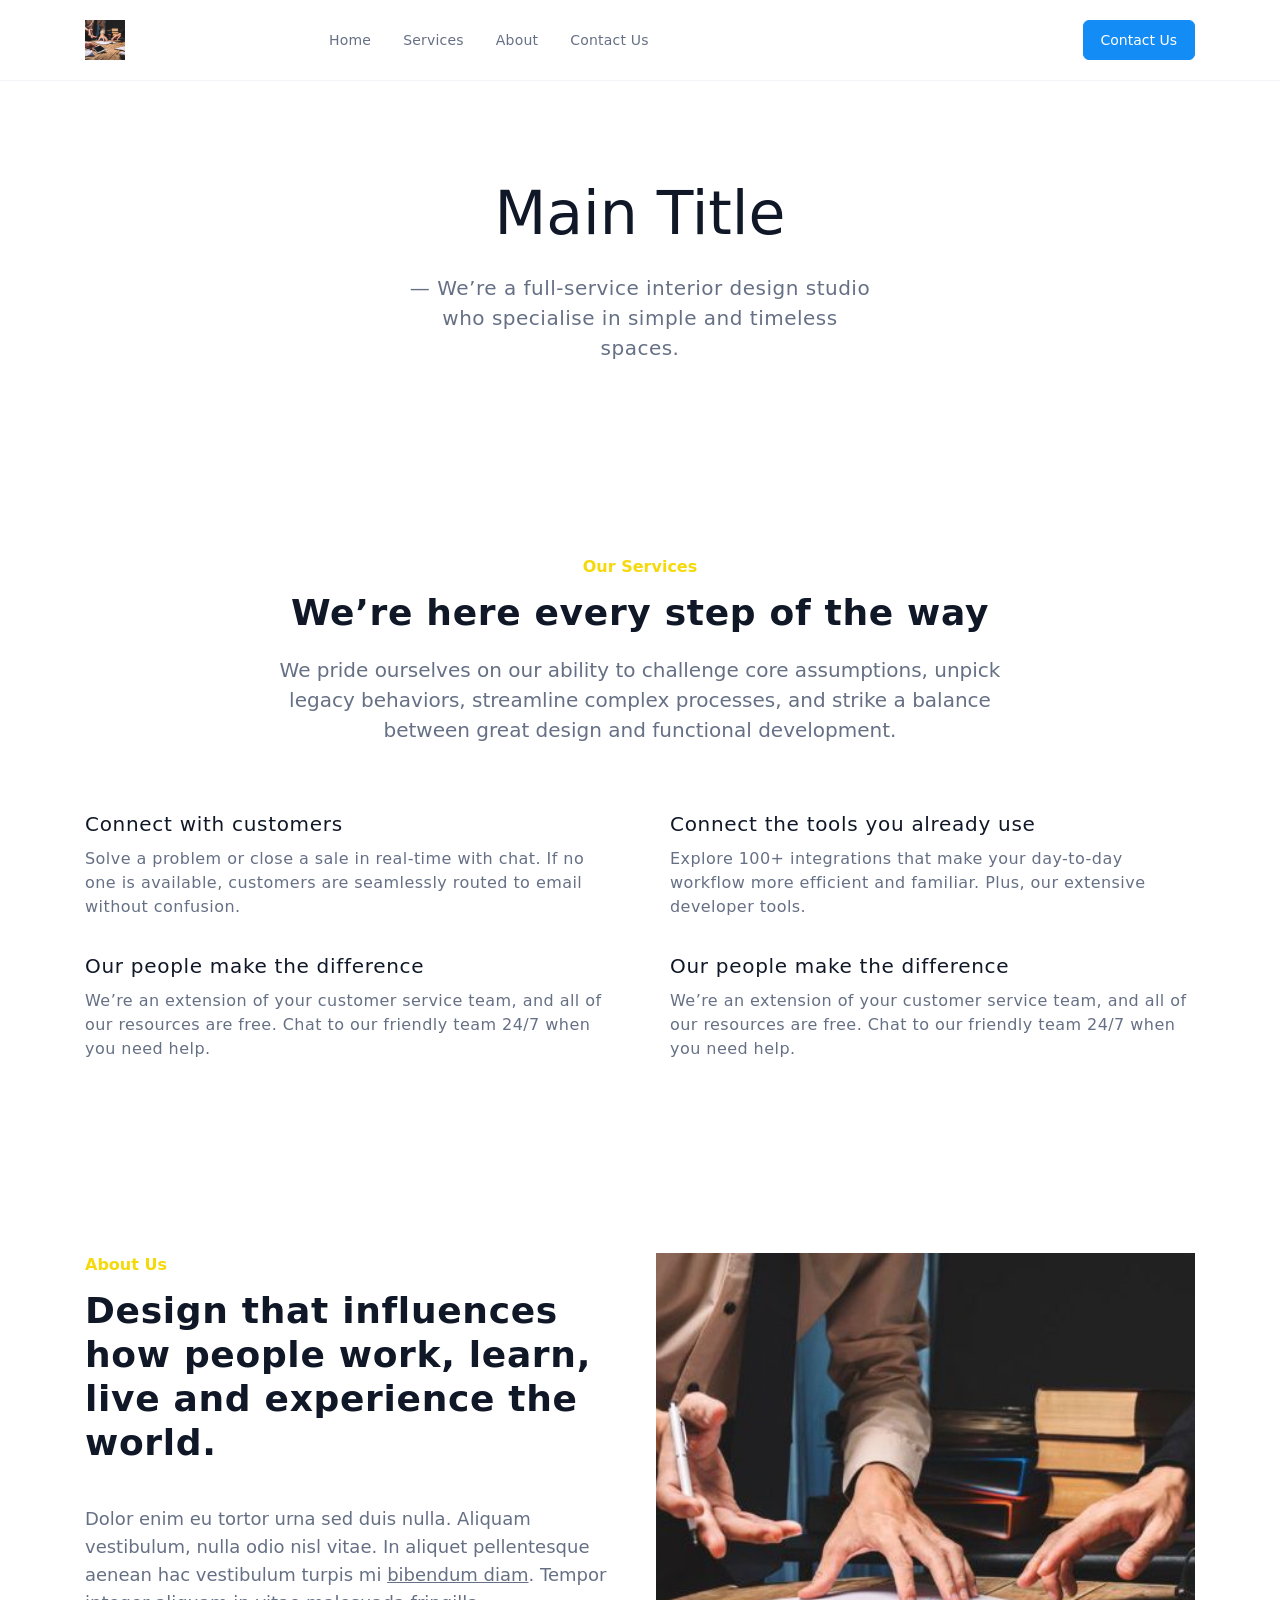
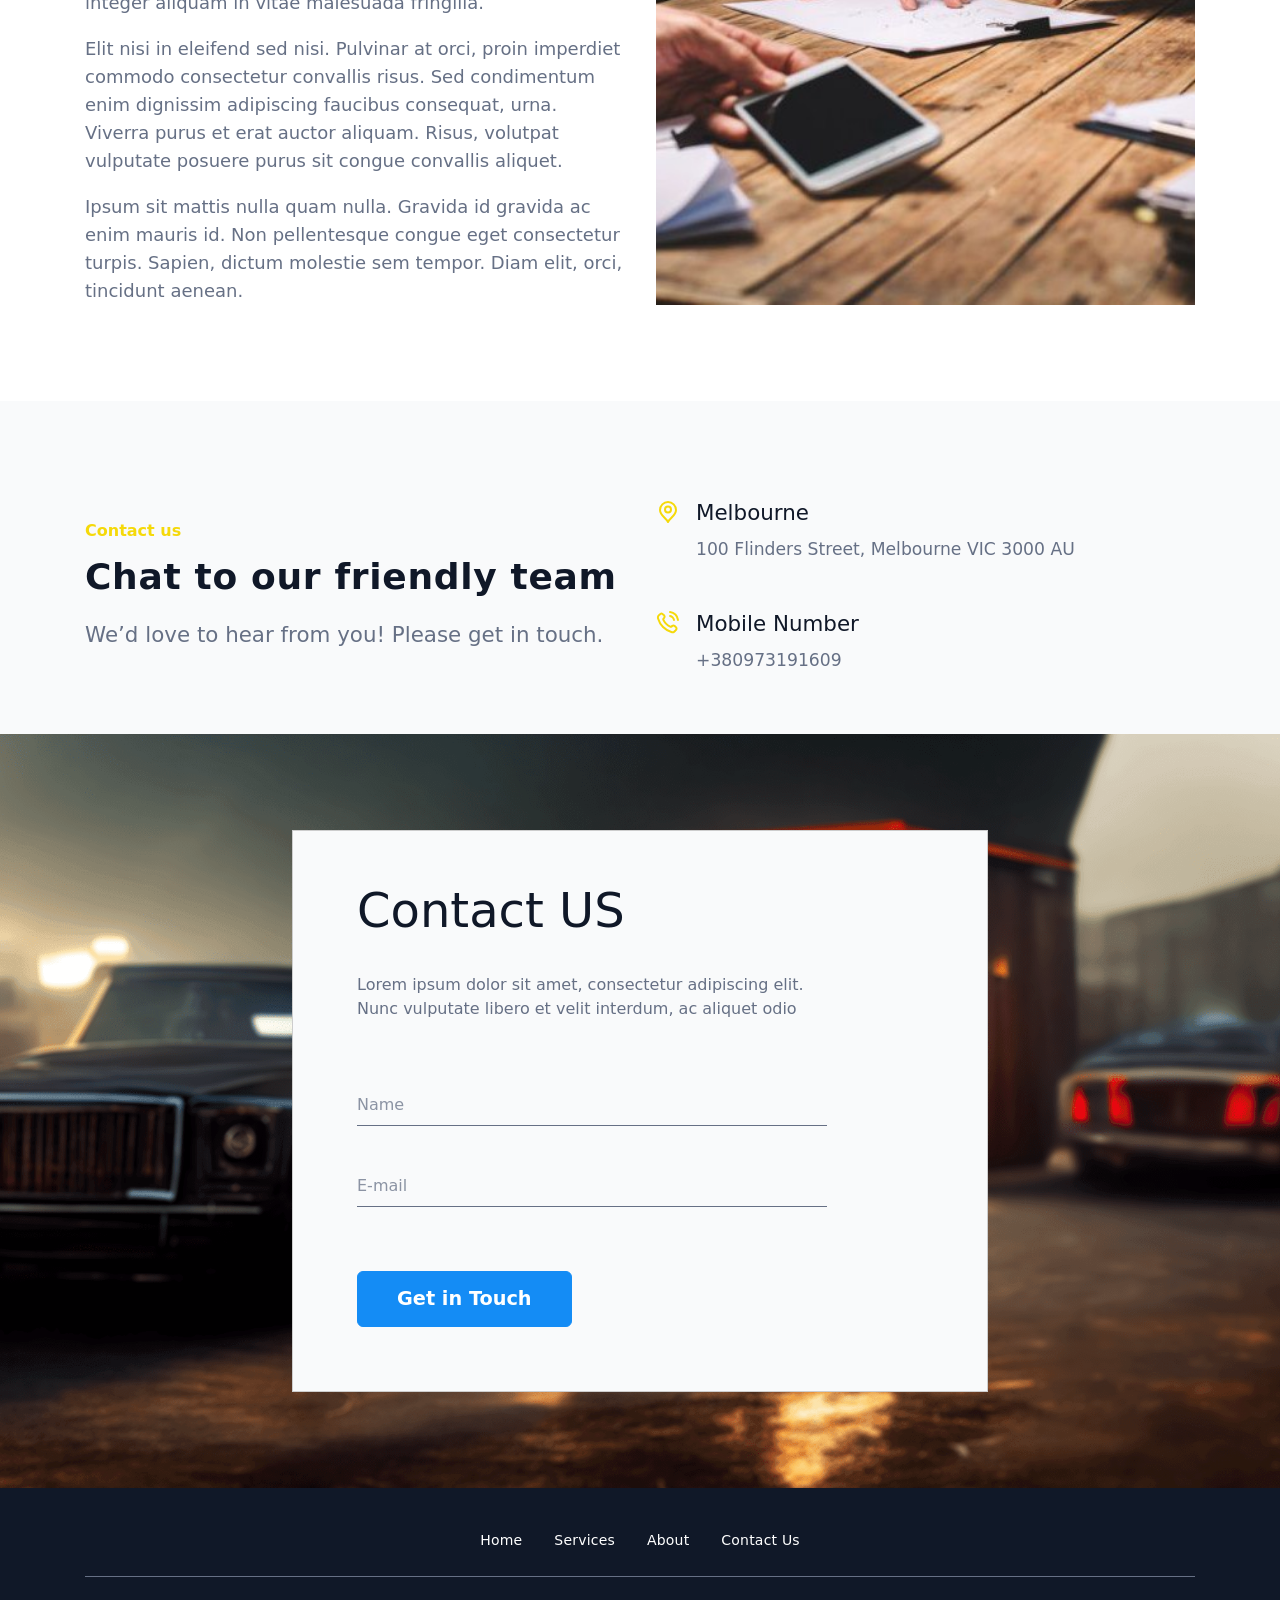
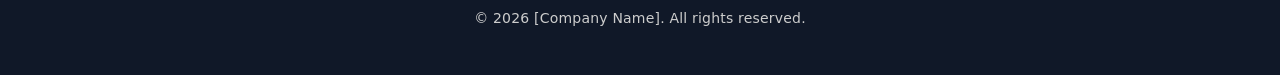
<file: public/index.html>
<!DOCTYPE html>
<html lang="uk">
	<head>
		<meta charset="utf-8">
		<title>тест dffsdf dfsdтест 2222</title>
		<meta name="description" content="Про що сторінка">
		<meta http-equiv="X-UA-Compatible" content="IE=edge">
		<meta name="viewport" content="width=device-width,initial-scale=1.0,  shrink-to-fit=no">
		<link type="image/ico" href="img/favicon.ico" rel="shortcut icon"><meta name="format-detection" content="telephone=no"> <link rel="preconnect" href="https://fonts.googleapis.com">
<link rel="preconnect" href="https://fonts.gstatic.com" crossorigin>
<link href="https://fonts.googleapis.com/css2?family=Inter:wght@400;500;600;700;900&display=swap" rel="stylesheet">
		<link href="libs/swiper/swiper-bundle.min.css" rel="stylesheet"/>
		<link href="libs/@fancyapps/ui/fancybox.css" rel="stylesheet"/>
		<link href="css/main.min.css" rel="stylesheet"/>
	</head>
	<body class="template" data-bg="template1.png">
		<div class="main-wrapper">
			<!-- start header-->
			<header class="header header--js" id="header">
				<!-- start top-nav-->
				<div class="top-nav block-with-lazy">
					<div class="container">
						<div class="top-nav__row row align-items-center">
							<div class="col col-sm-auto">
								<a class="top-nav__logo" href="/"><img src="img/@2x/sample.jpg" alt=""/>
								</a>
							</div>
							<div class="col d-none d-sm-block">
								<nav>
									<ul class="menu">
										<li class="menu-item"><a href="#Home">Home</a></li>
										<li class="menu-item"><a href="#Services">Services</a></li>
										<li class="menu-item"><a href="#About">About</a></li>
										<li class="menu-item"><a href="#Contact">Contact Us</a></li>
									</ul>
								</nav>
							</div>
							<div class="col-auto d-none d-sm-block">
								<a class="top-nav__btn anchor-js" href="#Contact">Contact Us
								</a>
							</div>
							<div class="col-auto d-sm-none">
								<div class="toggle-menu-mobile toggle-menu-mobile--js d-lg-none"><span></span>
								</div>
							</div>
						</div>
					</div>
				</div>
			</header>
			<!-- end header-->
			<div class="menu-mobile menu-mobile--js d-sm-none">
				<div class="menu-mobile__inner">
					<nav>
						<ul class="menu">
							<li class="menu-item"><a href="#Home">Home</a></li>
							<li class="menu-item"><a href="#Services">Services</a></li>
							<li class="menu-item"><a href="#About">About</a></li>
							<li class="menu-item"><a href="#Contact">Contact Us</a></li>
						</ul>
					</nav>
					<a class="menu-mobile__btn" href="#">Contact Us
					</a>
				</div>
			</div>
			<main>
				<!-- start headerBlock-->
				<section class="headerBlock section" id="Home">
					<div class="container">
						<div class="section-title text-center">
							<h1>Main Title</h1>
							<p>— We’re a full-service interior design studio who specialise in simple and timeless spaces.</p>
						</div>
					</div>
				</section>
				<!-- end headerBlock-->
				<!-- start sServices-->
				<section class="sServices section" id="Services">
					<div class="container">
						<div class="section-title text-center">
							<h2 class="headline">Our Services</h2>
							<div class="section-title__title">We’re here every step of the way
							</div>
							<p>We pride ourselves on our ability to challenge core assumptions, unpick legacy behaviors, streamline complex processes, and strike a balance between great design and functional development.</p>
						</div>
						<div class="sServices__row row">
							<div class="col-md-6">
								<div class="sServices__title">Connect with customers
								</div>
								<div class="sServices__descr">Solve a problem or close a sale in real-time with chat. If no one is available, customers are seamlessly routed to email without confusion.
								</div>
							</div>
							<div class="col-md-6">
								<div class="sServices__title">Connect the tools you already use
								</div>
								<div class="sServices__descr">Explore 100+ integrations that make your day-to-day workflow more efficient and familiar. Plus, our extensive developer tools.
								</div>
							</div>
							<div class="col-md-6">
								<div class="sServices__title">Our people make the difference
								</div>
								<div class="sServices__descr">We’re an extension of your customer service team, and all of our resources are free. Chat to our friendly team 24/7 when you need help.
								</div>
							</div>
							<div class="col-md-6">
								<div class="sServices__title">Our people make the difference
								</div>
								<div class="sServices__descr">We’re an extension of your customer service team, and all of our resources are free. Chat to our friendly team 24/7 when you need help.
								</div>
							</div>
						</div>
					</div>
				</section>
				<!-- end sServices-->
				<!-- start sAbout-->
				<section class="sAbout section" id="About">
					<div class="container">
						<div class="sAbout__row row">
							<div class="sAbout__col sAbout__col--txt col-lg-6">
								<div class="section-title">
									<h2 class="headline">About Us</h2>
									<div class="section-title__title">Design that influences how people work, learn, live and experience the world.
									</div>
									<p>
										Dolor enim eu tortor urna sed duis nulla. Aliquam vestibulum, nulla odio nisl vitae. In aliquet pellentesque aenean hac vestibulum turpis mi
										<a href="#">bibendum diam</a>. Tempor integer aliquam in vitae malesuada fringilla.
									</p>
									<p>Elit nisi in eleifend sed nisi. Pulvinar at orci, proin imperdiet commodo consectetur convallis risus. Sed condimentum enim dignissim adipiscing faucibus consequat, urna. Viverra purus et erat auctor aliquam. Risus, volutpat vulputate posuere purus sit congue convallis aliquet.</p>
									<p>Ipsum sit mattis nulla quam nulla. Gravida id gravida ac enim mauris id. Non pellentesque congue eget consectetur turpis. Sapien, dictum molestie sem tempor. Diam elit, orci, tincidunt aenean.</p>
								</div>
							</div>
							<div class="sAbout__col sAbout__col--img col-lg-6">
								<div class="sAbout__img"><img loading="lazy" src="img/@2x/sample.jpg" alt=""/>
								</div>
							</div>
						</div>
					</div>
				</section>
				<!-- end sAbout-->
				<!-- start sContact-->
				<section class="sContact section" id="Contact">
					<div class="container">
						<div class="sContact__row row align-items-center">
							<div class="col-lg-6">
								<div class="section-title">
									<h2 class="headline">Contact us</h2>
									<div class="section-title__title">Chat to our friendly team
									</div>
									<p>We’d love to hear from you! Please get in touch.</p>
								</div>
							</div>
							<div class="col-lg-6">
								<div class="sContact__item">
									<div class="sContact__i-row row">
										<div class="col-auto">
											<div class="sContact__icon"><img class="img-svg-js" src="img/svg/location.svg"/>
											</div>
										</div>
										<div class="col">
											<div class="sContact__title">Melbourne
											</div>
											<div class="sContact__descr">100 Flinders Street, Melbourne VIC 3000 AU
											</div>
										</div>
									</div>
								</div>
								<div class="sContact__item">
									<div class="sContact__i-row row">
										<div class="col-auto">
											<div class="sContact__icon"><img class="img-svg-js" src="img/svg/phone.svg"/>
											</div>
										</div>
										<div class="col">
											<div class="sContact__title">Mobile Number
											</div>
											<a class="sContact__descr" href="tel:+380973191609">+380973191609
											</a>
										</div>
									</div>
								</div>
							</div>
						</div>
					</div>
				</section>
				<!-- end sContact-->
				<!-- start sForm-->
				<div class="sForm section" id="sForm">
					<div class="sForm__box-bg d-none d-sm-block"><img loading="lazy" src="img/@2x/ContactSample.png" alt=""/>
					</div>
					<div class="container">
						<div class="form-wrap">
							<form>
								<div class="section-title">
									<div class="form-wrap__headline">Contact US
									</div>
									<div class="form-wrap__descr">Lorem ipsum dolor sit amet, consectetur adipiscing elit. Nunc vulputate libero et velit interdum, ac aliquet odio
									</div>
								</div>
								<div class="form-wrap__inputs">
									<div class="form-wrap__input-wrap form-group"><input class="form-wrap__input form-control" name="name" type="text" placeholder="Name"/>
									</div>
									<!-- +e.input-wrap-->
									<div class="form-wrap__input-wrap form-group"><input class="form-wrap__input form-control" name="email" type="email" placeholder="E-mail"/>
									</div>
									<!-- +e.input-wrap-->
								</div>
								<button class="form-wrap__btn" type="submit">Get in Touch
								</button>
							</form>
						</div>
					</div>
				</div>
				<!-- end sForm-->
			</main>
			<footer class="footer">
				<div class="container">
					<nav>
						<ul class="menu">
							<li class="menu-item"><a href="#Home">Home</a></li>
							<li class="menu-item"><a href="#Services">Services</a></li>
							<li class="menu-item"><a href="#About">About</a></li>
							<li class="menu-item"><a href="#Contact">Contact Us</a></li>
						</ul>
					</nav>
					<div class="footer__all-rights text-center">
						©
						<span class="curr-year-js">2077</span>
						[Company Name]. All rights reserved.
					</div>
				</div>
			</footer>
		</div>
		<!--a(href="modal-thanks").link-modal-js modal-call-->
		<div id="modal-thanks" style="display: none">
			<div class="modal-win">
				<div class="text-center">
					<h4>Thanks for your application</h4>
					<p>We will contact you back</p>
				</div>
			</div>
		</div>
		<!-- #modal-call-->
		<!-- end modals-->
		<script src="libs/jquery/jquery.min.js"></script>
		<script src="libs/@fancyapps/ui/fancybox.umd.js"> </script>
		<script src="libs/swiper/swiper-bundle.min.js"> </script>
		<script src="libs/inputmask/inputmask.min.js"> </script>
		<script src="js/common.js"></script>
	</body>
</html>
</file>
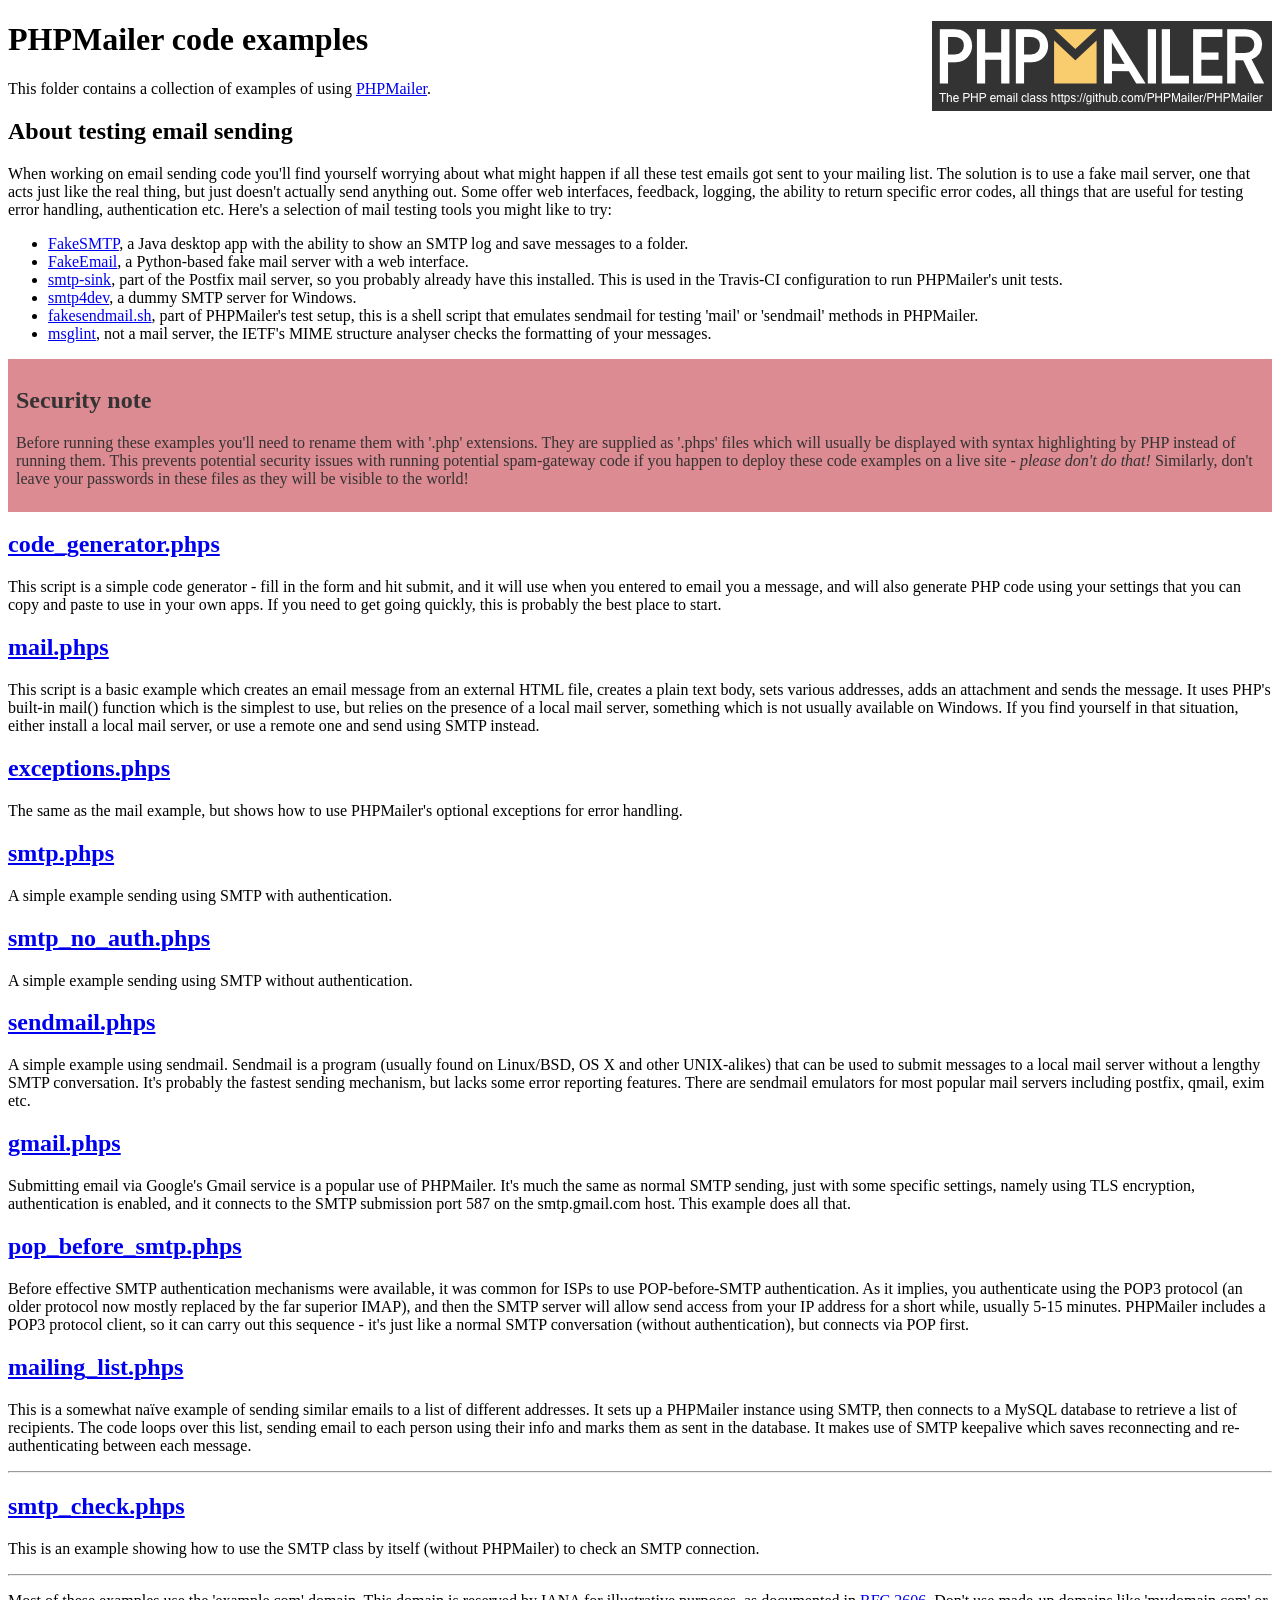
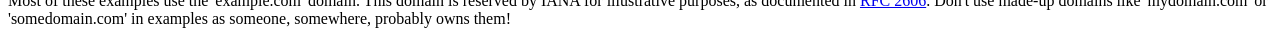
<file: public/vendor/phpmailer/phpmailer/examples/index.html>
<!DOCTYPE html>
<html>
<head>
	<meta charset="UTF-8">
	<title>PHPMailer Examples</title>
</head>
<body>
<h1>PHPMailer code examples<a href="https://github.com/PHPMailer/PHPMailer"><img src="images/phpmailer.png" style="float:right; border:0;" alt="PHPMailer logo"></a></h1>
<p>This folder contains a collection of examples of using <a href="https://github.com/PHPMailer/PHPMailer">PHPMailer</a>.</p>
<h2>About testing email sending</h2>
<p>When working on email sending code you'll find yourself worrying about what might happen if all these test emails got sent to your mailing list. The solution is to use a fake mail server, one that acts just like the real thing, but just doesn't actually send anything out. Some offer web interfaces, feedback, logging, the ability to return specific error codes, all things that are useful for testing error handling, authentication etc. Here's a selection of mail testing tools you might like to try:</p>
<ul>
  <li><a href="https://github.com/Nilhcem/FakeSMTP">FakeSMTP</a>, a Java desktop app with the ability to show an SMTP log and save messages to a folder. </li>
  <li><a href="https://github.com/isotoma/FakeEmail">FakeEmail</a>, a Python-based fake mail server with a web interface.</li>
  <li><a href="http://www.postfix.org/smtp-sink.1.html">smtp-sink</a>, part of the Postfix mail server, so you probably already have this installed. This is used in the Travis-CI configuration to run PHPMailer's unit tests.</li>
  <li><a href="http://smtp4dev.codeplex.com">smtp4dev</a>, a dummy SMTP server for Windows.</li>
  <li><a href="https://github.com/PHPMailer/PHPMailer/blob/master/test/fakesendmail.sh">fakesendmail.sh</a>, part of PHPMailer's test setup, this is a shell script that emulates sendmail for testing 'mail' or 'sendmail' methods in PHPMailer.</li>
  <li><a href="http://tools.ietf.org/tools/msglint/">msglint</a>, not a mail server, the IETF's MIME structure analyser checks the formatting of your messages.</li>
</ul>
<div style="padding: 8px; color: #333333; background-color: #dc8b92">
<h2>Security note</h2>
<p>Before running these examples you'll need to rename them with '.php' extensions. They are supplied as '.phps' files which will usually be displayed with syntax highlighting by PHP instead of running them. This prevents potential security issues with running potential spam-gateway code if you happen to deploy these code examples on a live site - <em>please don't do that!</em> Similarly, don't leave your passwords in these files as they will be visible to the world!</p>
</div>
<h2><a href="code_generator.phps">code_generator.phps</a></h2>
<p>This script is a simple code generator - fill in the form and hit submit, and it will use when you entered to email you a message, and will also generate PHP code using your settings that you can copy and paste to use in your own apps. If you need to get going quickly, this is probably the best place to start.</p>
<h2><a href="mail.phps">mail.phps</a></h2>
<p>This script is a basic example which creates an email message from an external HTML file, creates a plain text body, sets various addresses, adds an attachment and sends the message. It uses PHP's built-in mail() function which is the simplest to use, but relies on the presence of a local mail server, something which is not usually available on Windows. If you find yourself in that situation, either install a local mail server, or use a remote one and send using SMTP instead.</p>
<h2><a href="exceptions.phps">exceptions.phps</a></h2>
<p>The same as the mail example, but shows how to use PHPMailer's optional exceptions for error handling.</p>
<h2><a href="smtp.phps">smtp.phps</a></h2>
<p>A simple example sending using SMTP with authentication.</p>
<h2><a href="smtp_no_auth.phps">smtp_no_auth.phps</a></h2>
<p>A simple example sending using SMTP without authentication.</p>
<h2><a href="sendmail.phps">sendmail.phps</a></h2>
<p>A simple example using sendmail. Sendmail is a program (usually found on Linux/BSD, OS X and other UNIX-alikes) that can be used to submit messages to a local mail server without a lengthy SMTP conversation. It's probably the fastest sending mechanism, but lacks some error reporting features. There are sendmail emulators for most popular mail servers including postfix, qmail, exim etc.</p>
<h2><a href="gmail.phps">gmail.phps</a></h2>
<p>Submitting email via Google's Gmail service is a popular use of PHPMailer. It's much the same as normal SMTP sending, just with some specific settings, namely using TLS encryption, authentication is enabled, and it connects to the SMTP submission port 587 on the smtp.gmail.com host. This example does all that.</p>
<h2><a href="pop_before_smtp.phps">pop_before_smtp.phps</a></h2>
<p>Before effective SMTP authentication mechanisms were available, it was common for ISPs to use POP-before-SMTP authentication. As it implies, you authenticate using the POP3 protocol (an older protocol now mostly replaced by the far superior IMAP), and then the SMTP server will allow send access from your IP address for a short while, usually 5-15 minutes. PHPMailer includes a POP3 protocol client, so it can carry out this sequence - it's just like a normal SMTP conversation (without authentication), but connects via POP first.</p>
<h2><a href="mailing_list.phps">mailing_list.phps</a></h2>
<p>This is a somewhat naïve example of sending similar emails to a list of different addresses. It sets up a PHPMailer instance using SMTP, then connects to a MySQL database to retrieve a list of recipients. The code loops over this list, sending email to each person using their info and marks them as sent in the database. It makes use of SMTP keepalive which saves reconnecting and re-authenticating between each message.</p>
<hr>
<h2><a href="smtp_check.phps">smtp_check.phps</a></h2>
<p>This is an example showing how to use the SMTP class by itself (without PHPMailer) to check an SMTP connection.</p>
<hr>
<p>Most of these examples use the 'example.com' domain. This domain is reserved by IANA for illustrative purposes, as documented in <a href="http://tools.ietf.org/html/rfc2606">RFC 2606</a>. Don't use made-up domains like 'mydomain.com' or 'somedomain.com' in examples as someone, somewhere, probably owns them!</p>
</body>
</html>
</file>
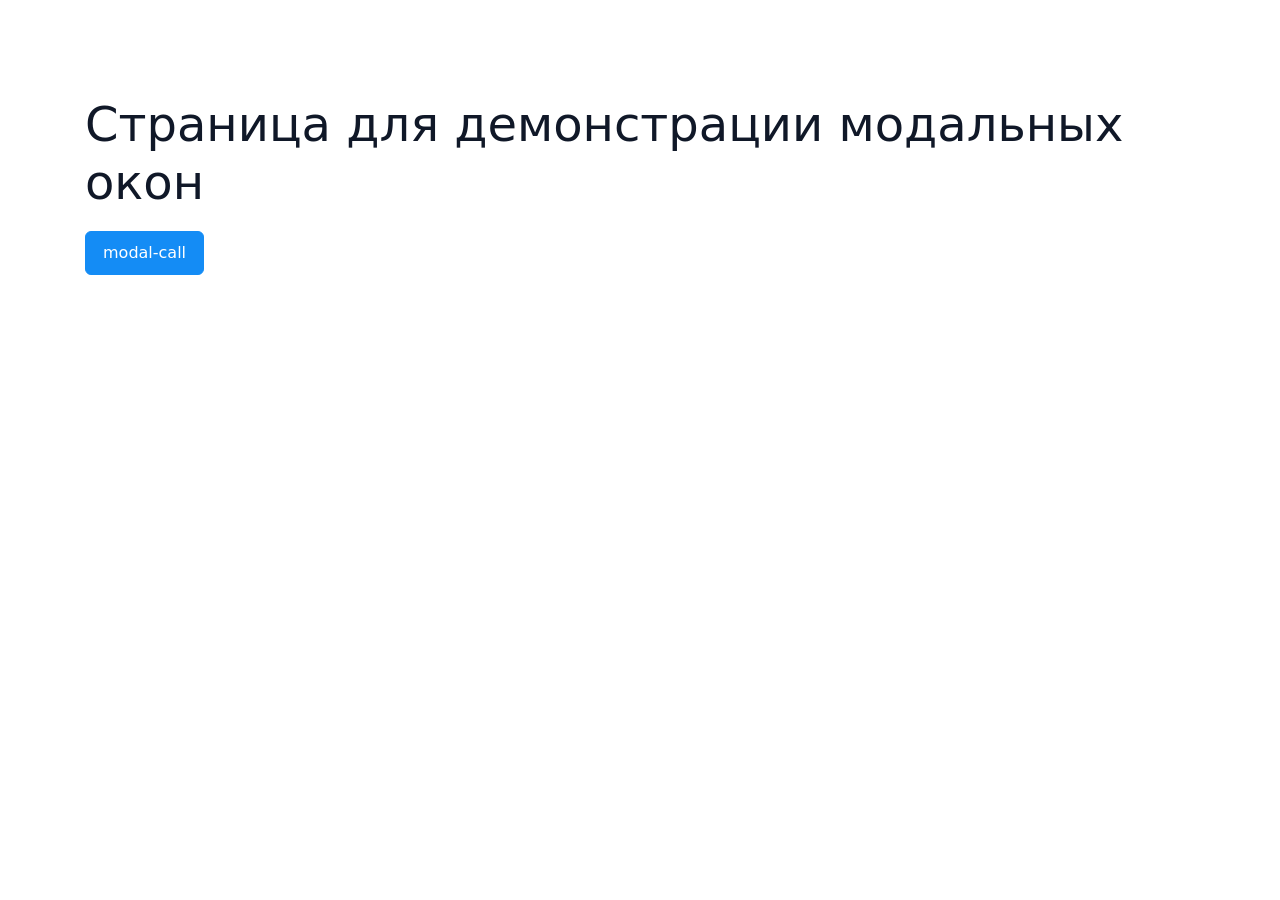
<file: public/00-modal.html>
<!DOCTYPE html>
<html lang="uk">
	<head>
		<meta charset="utf-8">
		<title>Модальные окна</title>
		<meta name="description" content="Про що сторінка">
		<meta http-equiv="X-UA-Compatible" content="IE=edge">
		<meta name="viewport" content="width=device-width,initial-scale=1.0,  shrink-to-fit=no">
		<link type="image/ico" href="img/favicon.ico" rel="shortcut icon"><meta name="format-detection" content="telephone=no"> <link rel="preconnect" href="https://fonts.googleapis.com">
<link rel="preconnect" href="https://fonts.gstatic.com" crossorigin>
<link href="https://fonts.googleapis.com/css2?family=Inter:wght@400;500;600;700;900&display=swap" rel="stylesheet">
		<link href="libs/swiper/swiper-bundle.min.css" rel="stylesheet"/>
		<link href="libs/@fancyapps/ui/fancybox.css" rel="stylesheet"/>
		<link href="css/main.min.css" rel="stylesheet"/>
	</head>
	<body>
		<div class="main-wrapper">
			<main>
				<div class="section container">
					<h1>Страница для  демонстрации модальных окон</h1>
					<div class="row">
												<div class="col-auto mb-2"><a class="btn btn-primary" href="#" data-src="modal-call" data-fancybox="modal">modal-call</a></div>
					</div>
				</div>
			</main>
		</div>
		<!--a(href="modal-thanks").link-modal-js modal-call-->
		<div id="modal-thanks" style="display: none">
			<div class="modal-win">
				<div class="text-center">
					<h4>Thanks for your application</h4>
					<p>We will contact you back</p>
				</div>
			</div>
		</div>
		<!-- #modal-call-->
		<!-- end modals-->
		<script src="libs/jquery/jquery.min.js"></script>
		<script src="libs/@fancyapps/ui/fancybox.umd.js"> </script>
		<script src="libs/swiper/swiper-bundle.min.js"> </script>
		<script src="libs/inputmask/inputmask.min.js"> </script>
		<script src="js/common.js"></script>
	</body>
</html>
</file>
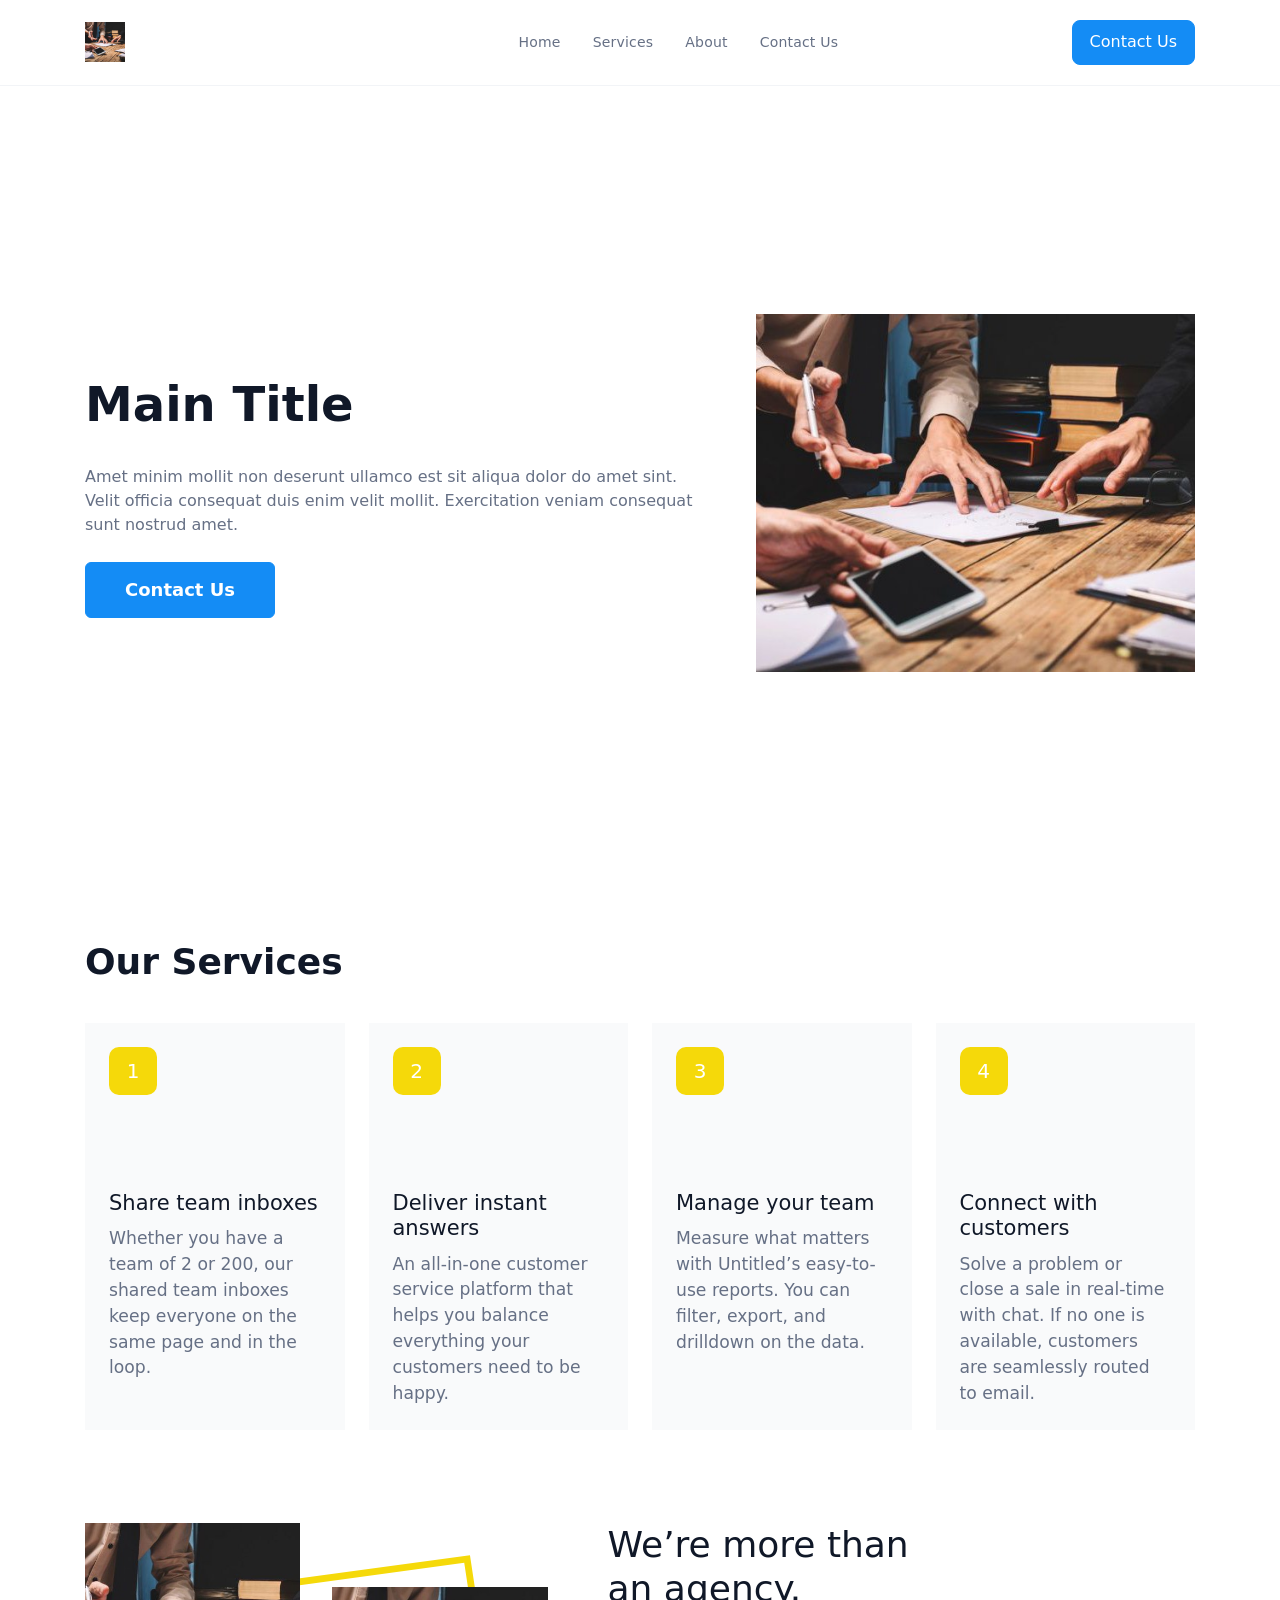
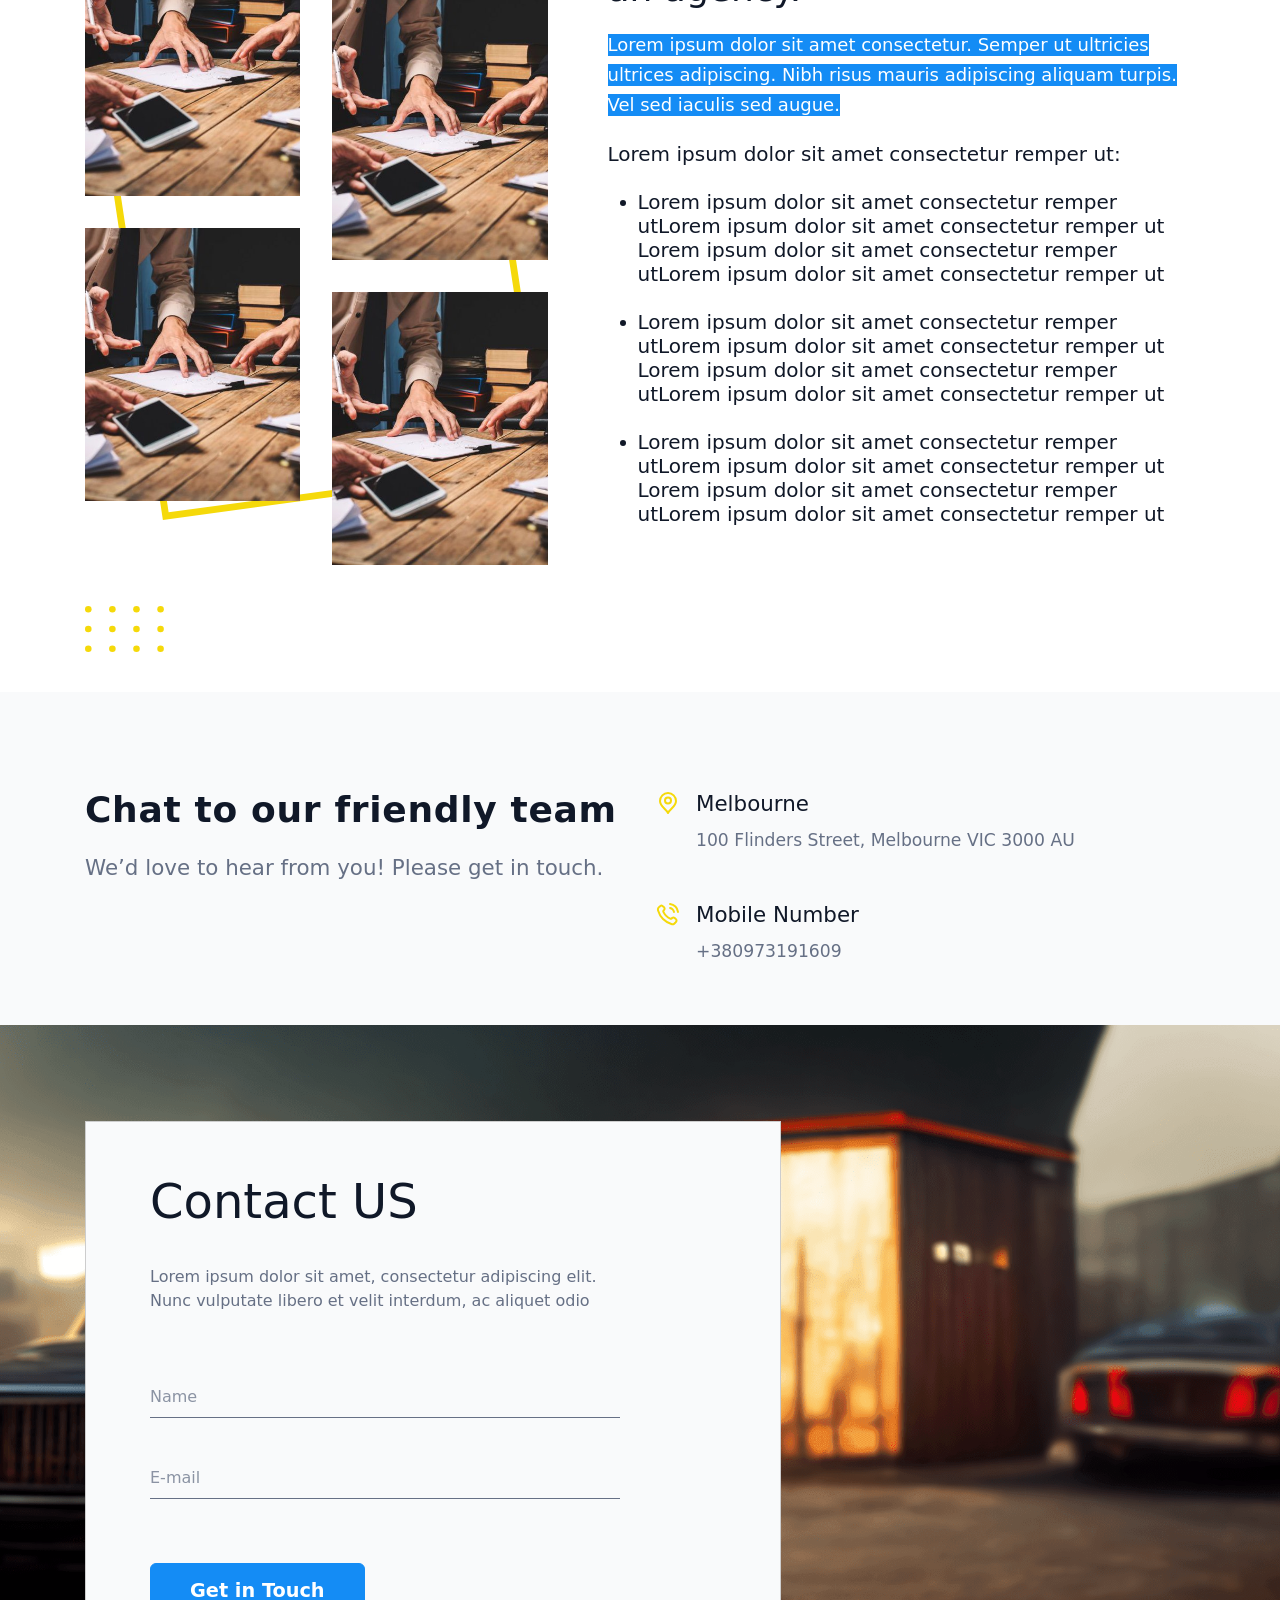
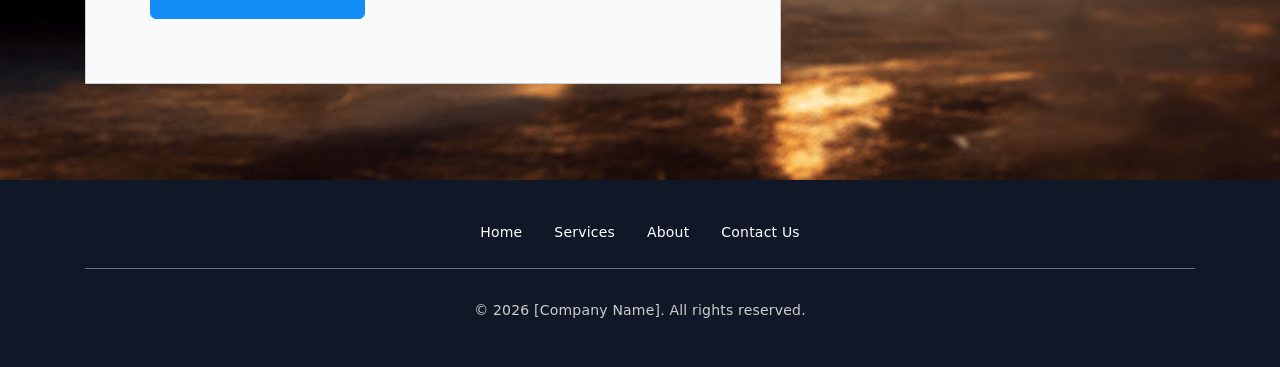
<file: public/index2.html>
<!DOCTYPE html>
<html lang="uk">
	<head>
		<meta charset="utf-8">
		<title>тест dffsdf dfsdтест 2222</title>
		<meta name="description" content="Про що сторінка">
		<meta http-equiv="X-UA-Compatible" content="IE=edge">
		<meta name="viewport" content="width=device-width,initial-scale=1.0,  shrink-to-fit=no">
		<link type="image/ico" href="img/favicon.ico" rel="shortcut icon"><meta name="format-detection" content="telephone=no"> <link rel="preconnect" href="https://fonts.googleapis.com">
<link rel="preconnect" href="https://fonts.gstatic.com" crossorigin>
<link href="https://fonts.googleapis.com/css2?family=Inter:wght@400;500;600;700;900&display=swap" rel="stylesheet">
		<link href="libs/swiper/swiper-bundle.min.css" rel="stylesheet"/>
		<link href="libs/@fancyapps/ui/fancybox.css" rel="stylesheet"/>
		<link href="css/main.min.css" rel="stylesheet"/>
	</head>
	<body class="template2" data-bg="template2.png">
		<div class="main-wrapper">
			<!-- start header-->
			<header class="header header--js" id="header">
				<!-- start top-nav-->
				<div class="top-nav block-with-lazy">
					<div class="container">
						<div class="top-nav__row row align-items-center">
							<div class="top-nav__col top-nav__col--logo col col-sm-auto">
								<a class="top-nav__logo" href="/"><img src="img/@2x/sample.jpg" alt=""/>
								</a>
							</div>
							<div class="col-auto mx-auto d-none d-sm-block">
								<nav>
									<ul class="menu">
										<li class="menu-item"><a href="#Home">Home</a></li>
										<li class="menu-item"><a href="#Services">Services</a></li>
										<li class="menu-item"><a href="#About">About</a></li>
										<li class="menu-item"><a href="#Contact">Contact Us</a></li>
									</ul>
								</nav>
							</div>
							<div class="top-nav__col top-nav__col--btn col-auto d-none d-sm-block">
								<a class="top-nav__btn top-nav__btn--alt anchor-js" href="#Contact">Contact Us
								</a>
							</div>
							<div class="col-auto d-sm-none">
								<div class="toggle-menu-mobile toggle-menu-mobile--js d-lg-none"><span></span>
								</div>
							</div>
						</div>
					</div>
				</div>
				<!-- end top-nav-->
			</header>
			<!-- end header-->
			<div class="menu-mobile menu-mobile--js d-sm-none">
				<div class="menu-mobile__inner">
					<nav>
						<ul class="menu">
							<li class="menu-item"><a href="#Home">Home</a></li>
							<li class="menu-item"><a href="#Services">Services</a></li>
							<li class="menu-item"><a href="#About">About</a></li>
							<li class="menu-item"><a href="#Contact">Contact Us</a></li>
						</ul>
					</nav>
					<a class="menu-mobile__btn" href="#">Contact Us
					</a>
				</div>
			</div>
			<main>
				<!-- start headerBlock2-->
				<section class="headerBlock2 section" id="headerBlock2">
					<div class="container">
						<div class="headerBlock2__row row align-items-center">
							<div class="headerBlock2__col headerBlock2__col--left col-lg-6 col-xl-7">
								<div class="section-title">
									<h1>Main Title</h1>
									<p>Amet minim mollit non deserunt ullamco est sit aliqua dolor do amet sint. Velit officia consequat duis enim velit mollit. Exercitation veniam consequat sunt nostrud amet.</p>
									<a class="section-title__btn" href="#Contact">Contact Us
									</a>
								</div>
							</div>
							<div class="headerBlock2__col headerBlock2__col--right col-lg-6 col-xl-5">
								<div class="headerBlock2__img"><img src="img/@2x/sample.jpg" alt=""/>
								</div>
							</div>
						</div>
					</div>
				</section>
				<!-- end headerBlock2-->
				<!-- start sServices2-->
				<section class="sServices2 section" id="sServices2">
					<div class="container">
						<div class="section-title">
							<h2>Our Services</h2>
						</div>
						<div class="sServices2__row row">
							<div class="col-sm-6 col-xl-3">
								<div class="sServices2__item">
									<h4 class="sServices2__title">Share team inboxes
									</h4>
									<div class="sServices2__descr">Whether you have a team of 2 or 200, our shared team inboxes keep everyone on the same page and in the loop.
									</div>
								</div>
							</div>
							<div class="col-sm-6 col-xl-3">
								<div class="sServices2__item">
									<h4 class="sServices2__title">Deliver instant answers
									</h4>
									<div class="sServices2__descr">An all-in-one customer service platform that helps you balance everything your customers need to be happy.
									</div>
								</div>
							</div>
							<div class="col-sm-6 col-xl-3">
								<div class="sServices2__item">
									<h4 class="sServices2__title">Manage your team
									</h4>
									<div class="sServices2__descr">Measure what matters with Untitled’s easy-to-use reports. You can filter, export, and drilldown on the data.
									</div>
								</div>
							</div>
							<div class="col-sm-6 col-xl-3">
								<div class="sServices2__item">
									<h4 class="sServices2__title">Connect with customers
									</h4>
									<div class="sServices2__descr">Solve a problem or close a sale in real-time with chat. If no one is available, customers are seamlessly routed to email.
									</div>
								</div>
							</div>
						</div>
					</div>
				</section>
				<!-- end sServices2-->
				<!-- start sMore-->
				<section class="sMore section" id="sMore">
					<div class="container">
						<div class="sMore__box">
							<div class="section-title">
								<h2>We’re more than an&nbsp;agency.</h2>
							</div>
							<div class="sMore__txt"><span>
									Lorem ipsum dolor sit amet consectetur. Semper ut ultricies
									</span><br class="d-none d-xxl-block"/><span>
									ultrices adipiscing. Nibh risus mauris adipiscing aliquam turpis.
									</span><br class="d-none d-xxl-block"/><span>Vel sed iaculis sed augue.</span>
							</div>
							<div class="sMore__img-box">
								<div class="sMore__rim"><img class="img-svg-js" loading="lazy" src="img/svg/sMore-bg.svg" alt=""/>
								</div>
								<div class="sMore__img-row row">
									<div class="col-6">
										<div class="sMore__img"><img loading="lazy" src="img/@2x/sample.jpg" alt=""/>
										</div>
										<div class="sMore__img"><img loading="lazy" src="img/@2x/sample.jpg" alt=""/>
										</div>
									</div>
									<div class="col-6">
										<div class="sMore__img"><img loading="lazy" src="img/@2x/sample.jpg" alt=""/>
										</div>
										<div class="sMore__img"><img loading="lazy" src="img/@2x/sample.jpg" alt=""/>
										</div>
									</div>
								</div>
								<div class="sMore__dots d-none d-lg-block"><img class="img-svg-js" loading="lazy" src="img/svg/sMore-dots.svg" alt=""/>
								</div>
							</div>
							<div class="sMore__lower-txt">
								<p>Lorem ipsum dolor sit amet consectetur remper ut:</p>
								<ul>
									<li>Lorem ipsum dolor sit amet consectetur remper utLorem ipsum dolor sit amet consectetur remper ut Lorem ipsum dolor sit amet consectetur remper utLorem ipsum dolor sit amet consectetur remper ut</li>
									<li>Lorem ipsum dolor sit amet consectetur remper utLorem ipsum dolor sit amet consectetur remper ut Lorem ipsum dolor sit amet consectetur remper utLorem ipsum dolor sit amet consectetur remper ut</li>
									<li>Lorem ipsum dolor sit amet consectetur remper utLorem ipsum dolor sit amet consectetur remper ut Lorem ipsum dolor sit amet consectetur remper utLorem ipsum dolor sit amet consectetur remper ut</li>
								</ul>
							</div>
						</div>
					</div>
				</section>
				<!-- end sMore-->
				<!-- start sContact-->
				<section class="sContact section" id="Contact">
					<div class="container">
						<div class="sContact__row row">
							<div class="col-lg-6">
								<div class="section-title">
									<div class="section-title__title">Chat to our friendly team
									</div>
									<p>We’d love to hear from you! Please get in touch.</p>
								</div>
							</div>
							<div class="col-lg-6">
								<div class="sContact__item">
									<div class="sContact__i-row row">
										<div class="col-auto">
											<div class="sContact__icon"><img class="img-svg-js" src="img/svg/location.svg"/>
											</div>
										</div>
										<div class="col">
											<div class="sContact__title">Melbourne
											</div>
											<div class="sContact__descr">100 Flinders Street, Melbourne VIC 3000 AU
											</div>
										</div>
									</div>
								</div>
								<div class="sContact__item">
									<div class="sContact__i-row row">
										<div class="col-auto">
											<div class="sContact__icon"><img class="img-svg-js" src="img/svg/phone.svg"/>
											</div>
										</div>
										<div class="col">
											<div class="sContact__title">Mobile Number
											</div>
											<a class="sContact__descr" href="tel:+380973191609">+380973191609
											</a>
										</div>
									</div>
								</div>
							</div>
						</div>
					</div>
				</section>
				<!-- start sForm-->
				<div class="sForm section template2" id="sForm">
					<div class="sForm__box-bg d-none d-sm-block"><img loading="lazy" src="img/@2x/ContactSample.png" alt=""/>
					</div>
					<div class="container">
						<div class="form-wrap">
							<form>
								<div class="section-title">
									<div class="form-wrap__headline">Contact US
									</div>
									<div class="form-wrap__descr">Lorem ipsum dolor sit amet, consectetur adipiscing elit. Nunc vulputate libero et velit interdum, ac aliquet odio
									</div>
								</div>
								<div class="form-wrap__inputs">
									<div class="form-wrap__input-wrap form-group"><input class="form-wrap__input form-control" name="name" type="text" placeholder="Name"/>
									</div>
									<!-- +e.input-wrap-->
									<div class="form-wrap__input-wrap form-group"><input class="form-wrap__input form-control" name="email" type="email" placeholder="E-mail"/>
									</div>
									<!-- +e.input-wrap-->
								</div>
								<button class="form-wrap__btn" type="submit">Get in Touch
								</button>
							</form>
						</div>
					</div>
				</div>
				<!-- end sForm-->
			</main>
			<footer class="footer">
				<div class="container">
					<nav>
						<ul class="menu">
							<li class="menu-item"><a href="#Home">Home</a></li>
							<li class="menu-item"><a href="#Services">Services</a></li>
							<li class="menu-item"><a href="#About">About</a></li>
							<li class="menu-item"><a href="#Contact">Contact Us</a></li>
						</ul>
					</nav>
					<div class="footer__all-rights text-center">
						©
						<span class="curr-year-js">2077</span>
						[Company Name]. All rights reserved.
					</div>
				</div>
			</footer>
		</div>
		<!--a(href="modal-thanks").link-modal-js modal-call-->
		<div id="modal-thanks" style="display: none">
			<div class="modal-win">
				<div class="text-center">
					<h4>Thanks for your application</h4>
					<p>We will contact you back</p>
				</div>
			</div>
		</div>
		<!-- #modal-call-->
		<!-- end modals-->
		<script src="libs/jquery/jquery.min.js"></script>
		<script src="libs/@fancyapps/ui/fancybox.umd.js"> </script>
		<script src="libs/swiper/swiper-bundle.min.js"> </script>
		<script src="libs/inputmask/inputmask.min.js"> </script>
		<script src="js/common.js"></script>
	</body>
</html>
</file>
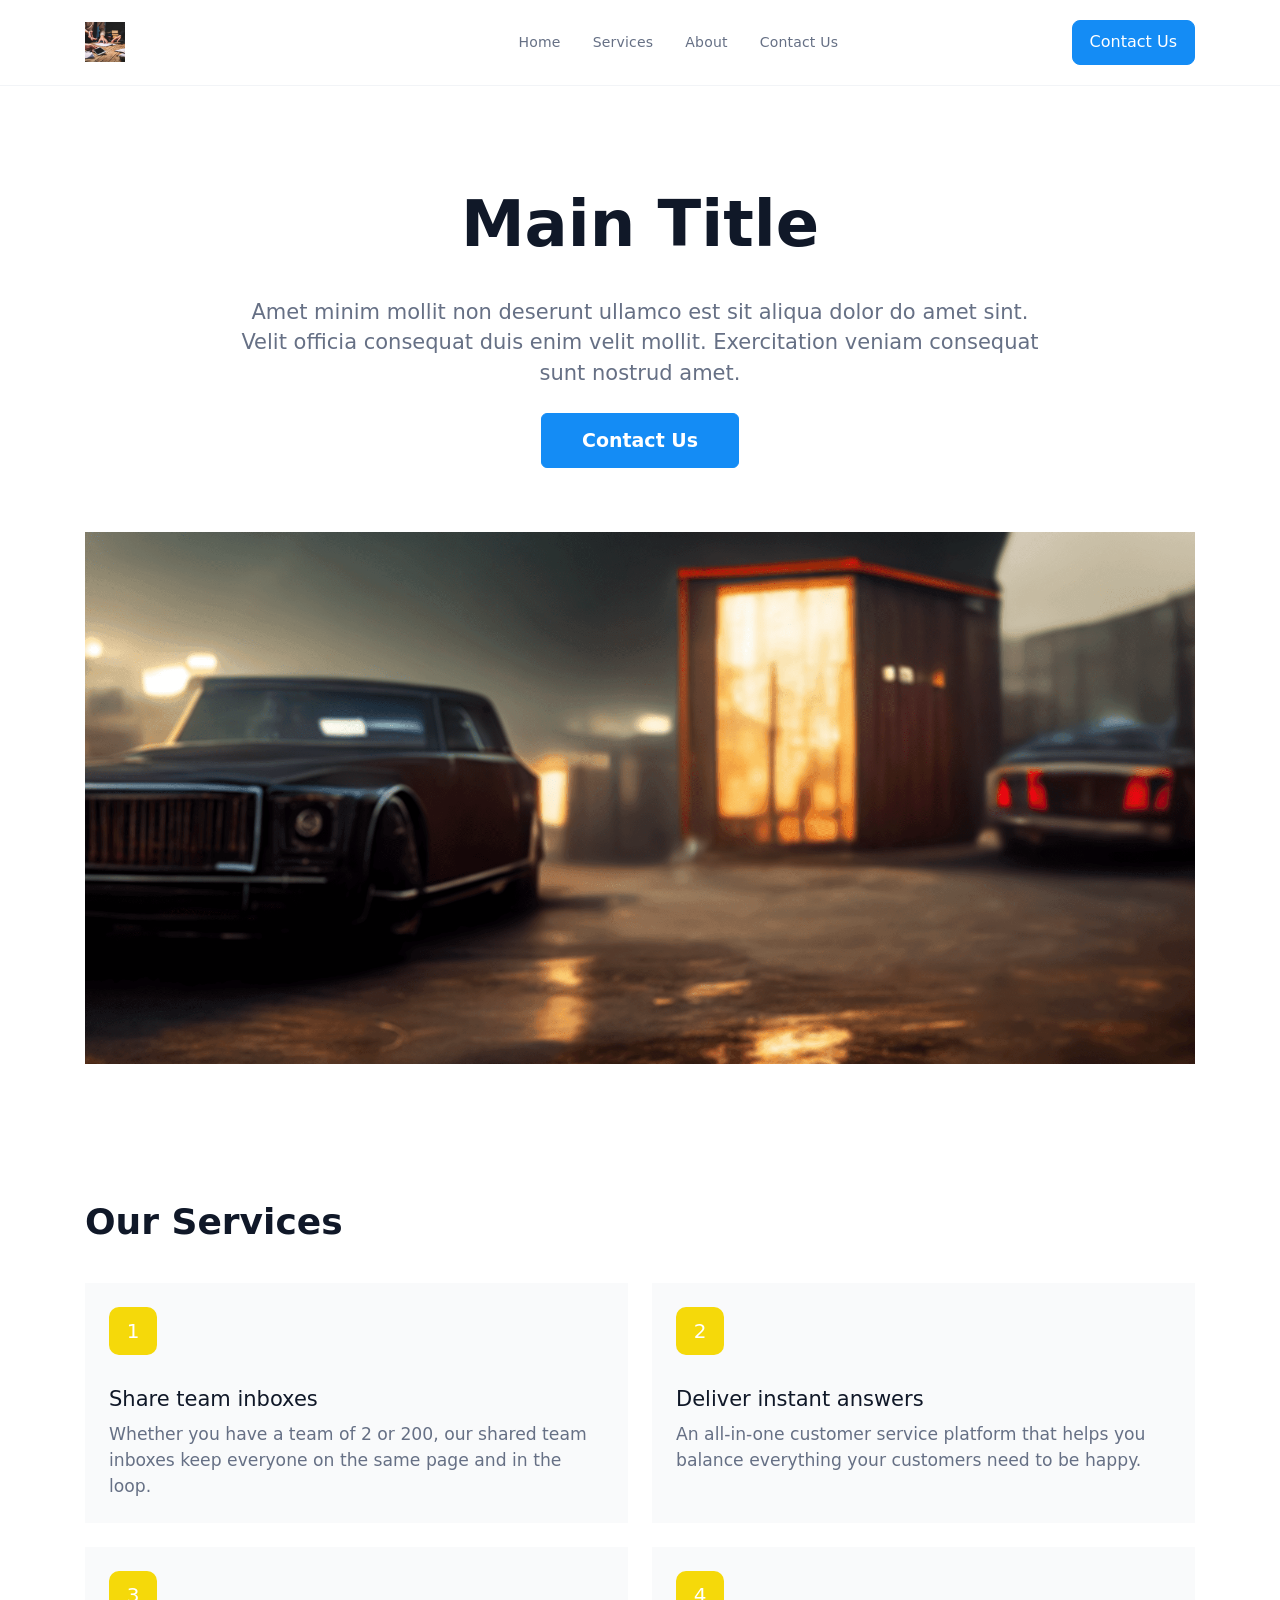
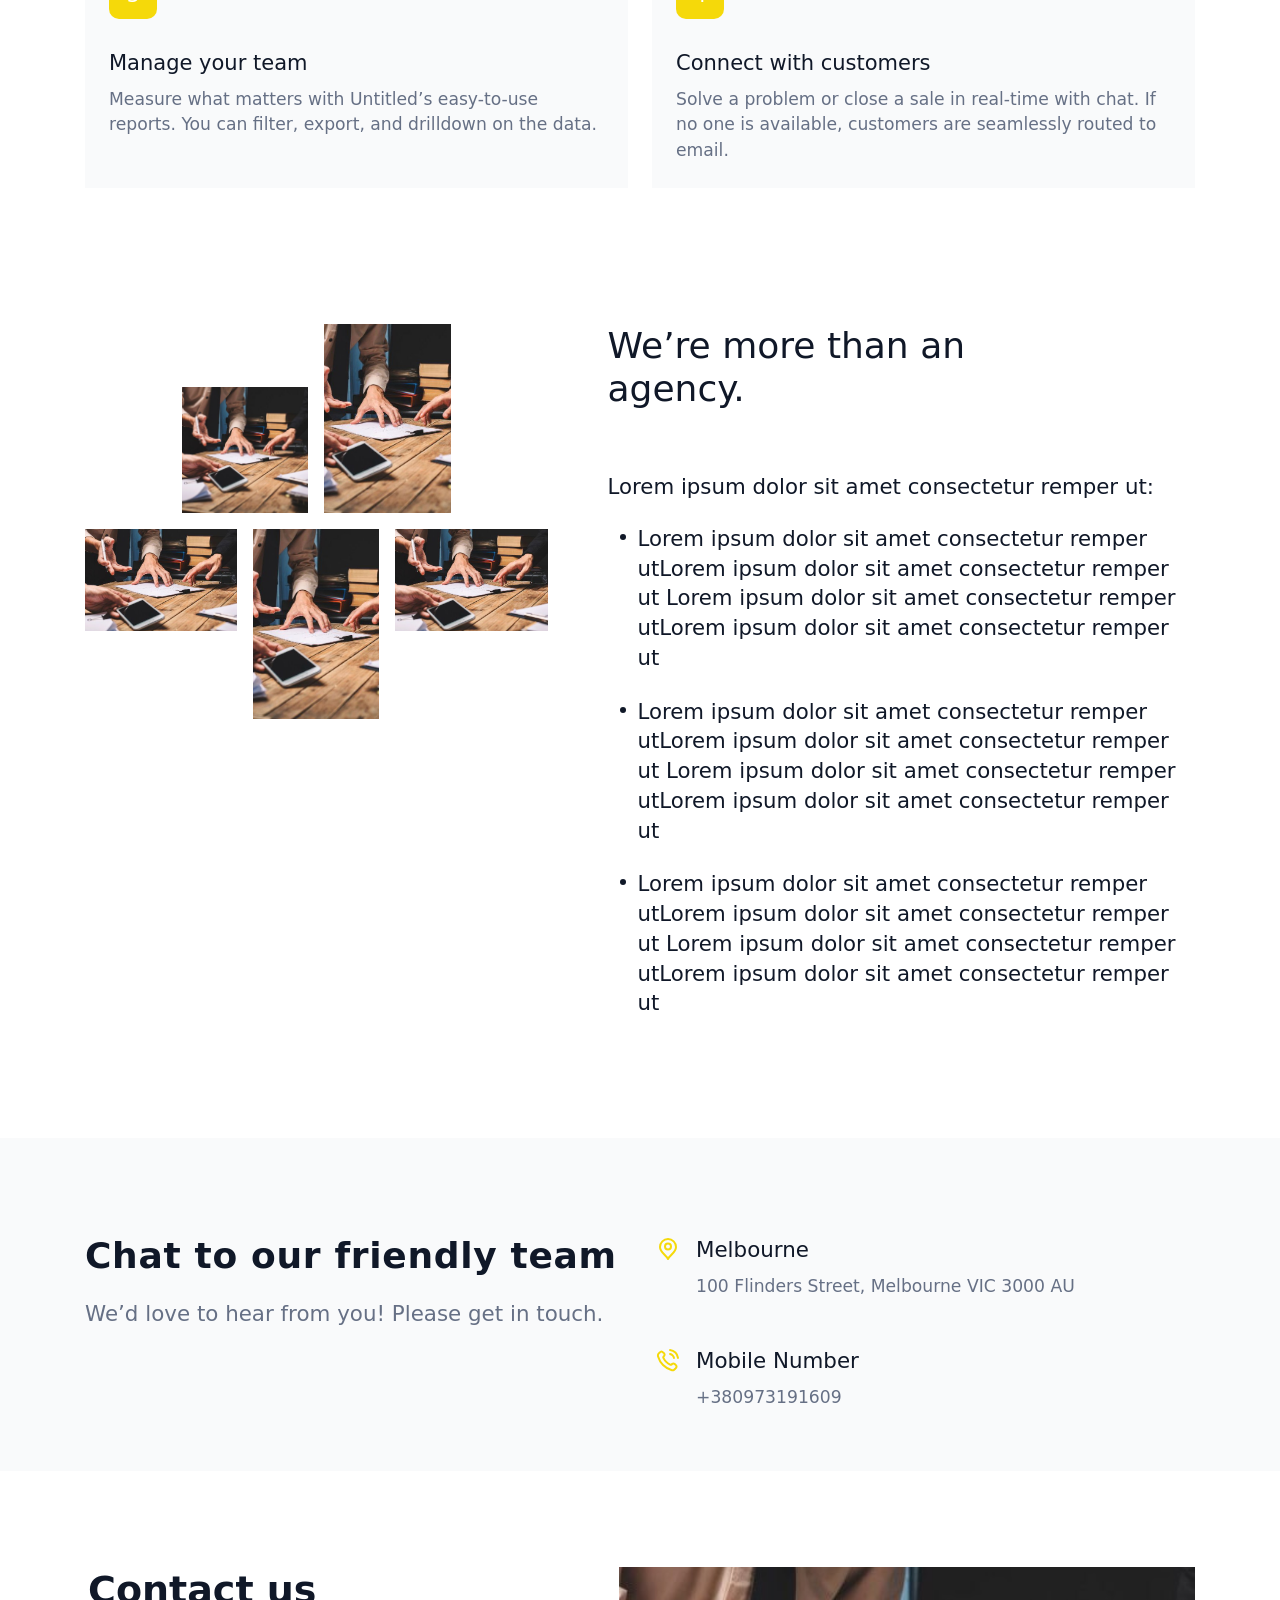
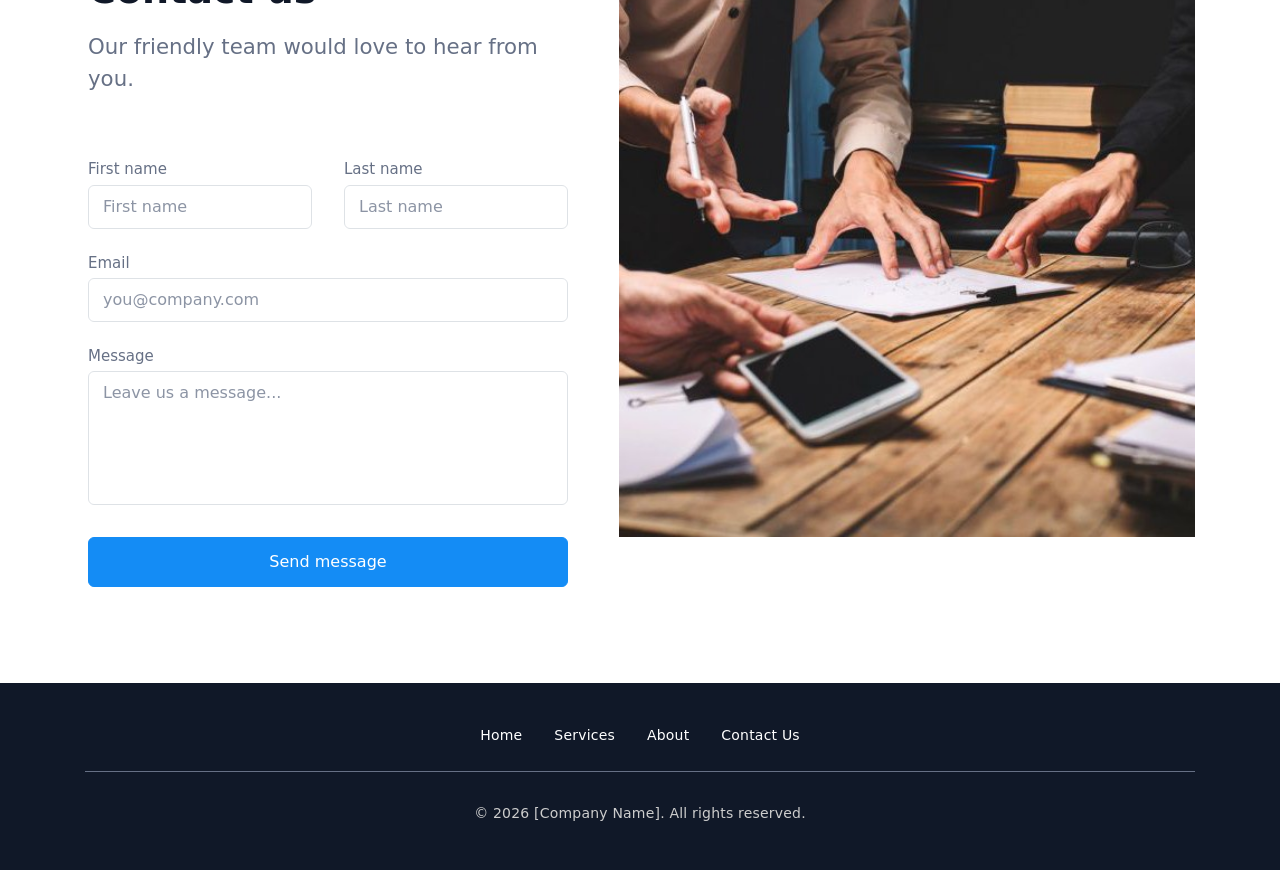
<file: public/index3.html>
<!DOCTYPE html>
<html lang="uk">
	<head>
		<meta charset="utf-8">
		<title>тест dffsdf dfsdтест 2222</title>
		<meta name="description" content="Про що сторінка">
		<meta http-equiv="X-UA-Compatible" content="IE=edge">
		<meta name="viewport" content="width=device-width,initial-scale=1.0,  shrink-to-fit=no">
		<link type="image/ico" href="img/favicon.ico" rel="shortcut icon"><meta name="format-detection" content="telephone=no"> <link rel="preconnect" href="https://fonts.googleapis.com">
<link rel="preconnect" href="https://fonts.gstatic.com" crossorigin>
<link href="https://fonts.googleapis.com/css2?family=Inter:wght@400;500;600;700;900&display=swap" rel="stylesheet">
		<link href="libs/swiper/swiper-bundle.min.css" rel="stylesheet"/>
		<link href="libs/@fancyapps/ui/fancybox.css" rel="stylesheet"/>
		<link href="css/main.min.css" rel="stylesheet"/>
	</head>
	<body class="template3" data-bg="template3.png">
		<div class="main-wrapper">
			<!-- start header-->
			<header class="header header--js" id="header">
				<!-- start top-nav-->
				<div class="top-nav block-with-lazy">
					<div class="container">
						<div class="top-nav__row row align-items-center">
							<div class="top-nav__col top-nav__col--logo col col-sm-auto">
								<a class="top-nav__logo" href="/"><img src="img/@2x/sample.jpg" alt=""/>
								</a>
							</div>
							<div class="col-auto mx-auto d-none d-sm-block">
								<nav>
									<ul class="menu">
										<li class="menu-item"><a href="#Home">Home</a></li>
										<li class="menu-item"><a href="#Services">Services</a></li>
										<li class="menu-item"><a href="#About">About</a></li>
										<li class="menu-item"><a href="#Contact">Contact Us</a></li>
									</ul>
								</nav>
							</div>
							<div class="top-nav__col top-nav__col--btn col-auto d-none d-sm-block">
								<a class="top-nav__btn top-nav__btn--alt anchor-js" href="#Contact">Contact Us
								</a>
							</div>
							<div class="col-auto d-sm-none">
								<div class="toggle-menu-mobile toggle-menu-mobile--js d-lg-none"><span></span>
								</div>
							</div>
						</div>
					</div>
				</div>
				<!-- end top-nav-->
			</header>
			<!-- end header-->
			<div class="menu-mobile menu-mobile--js d-sm-none">
				<div class="menu-mobile__inner">
					<nav>
						<ul class="menu">
							<li class="menu-item"><a href="#Home">Home</a></li>
							<li class="menu-item"><a href="#Services">Services</a></li>
							<li class="menu-item"><a href="#About">About</a></li>
							<li class="menu-item"><a href="#Contact">Contact Us</a></li>
						</ul>
					</nav>
					<a class="menu-mobile__btn" href="#">Contact Us
					</a>
				</div>
			</div>
			<main>
				<!-- start headerBlock3-->
				<section class="headerBlock3 section" id="headerBlock3">
					<div class="container">
						<div class="section-title text-center">
							<h1>Main Title</h1>
							<p>Amet minim mollit non deserunt ullamco est sit aliqua dolor do amet sint. Velit officia consequat duis enim velit mollit. Exercitation veniam consequat sunt nostrud amet.</p>
							<a class="section-title__btn" href="#">Contact Us
							</a>
						</div>
						<div class="headerBlock3__img"><img loading="lazy" src="img/@2x/ContactSample.png" alt=""/>
						</div>
					</div>
				</section>
				<!-- end headerBlock3-->
				<!-- start sServices2-->
				<section class="sServices2 sServices2--template3 section" id="sServices2">
					<div class="container">
						<div class="section-title">
							<h2>Our Services</h2>
						</div>
						<div class="sServices2__row row">
							<div class="col-sm-6">
								<div class="sServices2__item sServices2__item--template3">
									<h4 class="sServices2__title">Share team inboxes
									</h4>
									<div class="sServices2__descr">Whether you have a team of 2 or 200, our shared team inboxes keep everyone on the same page and in the loop.
									</div>
								</div>
							</div>
							<div class="col-sm-6">
								<div class="sServices2__item sServices2__item--template3">
									<h4 class="sServices2__title">Deliver instant answers
									</h4>
									<div class="sServices2__descr">An all-in-one customer service platform that helps you balance everything your customers need to be happy.
									</div>
								</div>
							</div>
							<div class="col-sm-6">
								<div class="sServices2__item sServices2__item--template3">
									<h4 class="sServices2__title">Manage your team
									</h4>
									<div class="sServices2__descr">Measure what matters with Untitled’s easy-to-use reports. You can filter, export, and drilldown on the data.
									</div>
								</div>
							</div>
							<div class="col-sm-6">
								<div class="sServices2__item sServices2__item--template3">
									<h4 class="sServices2__title">Connect with customers
									</h4>
									<div class="sServices2__descr">Solve a problem or close a sale in real-time with chat. If no one is available, customers are seamlessly routed to email.
									</div>
								</div>
							</div>
						</div>
					</div>
				</section>
				<!-- start sMore3-->
				<section class="sMore3 section" id="sMore3">
					<div class="container">
						<div class="sMore3__box">
							<div class="section-title text-lg-start text-center">
								<h2>We’re more than an agency.</h2>
							</div>
							<div class="sMore3__img-box">
								<div class="sMore3__img-row row justify-content-center">
									<div class="sMore3__col sMore3__col--small sMore3__col--flex-end col">
										<div class="sMore3__img sMore3__img--1"><img loading="lazy" src="img/@2x/sample.jpg" alt=""/>
										</div>
									</div>
									<div class="sMore3__col sMore3__col--small sMore3__col--flex-end col">
										<div class="sMore3__img sMore3__img--2"><img loading="lazy" src="img/@2x/sample.jpg" alt=""/>
										</div>
									</div>
									<div class="col-12 m-0"></div>
									<div class="sMore3__col sMore3__col--long col">
										<div class="sMore3__img sMore3__img--3"><img loading="lazy" src="img/@2x/sample.jpg" alt=""/>
										</div>
									</div>
									<div class="sMore3__col sMore3__col--small col">
										<div class="sMore3__img sMore3__img--2"><img loading="lazy" src="img/@2x/sample.jpg" alt=""/>
										</div>
									</div>
									<div class="sMore3__col sMore3__col--long col">
										<div class="sMore3__img sMore3__img--3"><img loading="lazy" src="img/@2x/sample.jpg" alt=""/>
										</div>
									</div>
								</div>
							</div>
							<div class="sMore3__lower-txt">
								<p>Lorem ipsum dolor sit amet consectetur remper ut:</p>
								<ul>
									<li>Lorem ipsum dolor sit amet consectetur remper utLorem ipsum dolor sit amet consectetur remper ut Lorem ipsum dolor sit amet consectetur remper utLorem ipsum dolor sit amet consectetur remper ut</li>
									<li>Lorem ipsum dolor sit amet consectetur remper utLorem ipsum dolor sit amet consectetur remper ut Lorem ipsum dolor sit amet consectetur remper utLorem ipsum dolor sit amet consectetur remper ut</li>
									<li>Lorem ipsum dolor sit amet consectetur remper utLorem ipsum dolor sit amet consectetur remper ut Lorem ipsum dolor sit amet consectetur remper utLorem ipsum dolor sit amet consectetur remper ut</li>
								</ul>
							</div>
						</div>
					</div>
				</section>
				<!-- end sMore3-->
				<!-- start sContact-->
				<section class="sContact section" id="Contact">
					<div class="container">
						<div class="sContact__row row">
							<div class="col-lg-6">
								<div class="section-title">
									<div class="section-title__title">Chat to our friendly team
									</div>
									<p>We’d love to hear from you! Please get in touch.</p>
								</div>
							</div>
							<div class="col-lg-6">
								<div class="sContact__item">
									<div class="sContact__i-row row">
										<div class="col-auto">
											<div class="sContact__icon"><img class="img-svg-js" src="img/svg/location.svg"/>
											</div>
										</div>
										<div class="col">
											<div class="sContact__title">Melbourne
											</div>
											<div class="sContact__descr">100 Flinders Street, Melbourne VIC 3000 AU
											</div>
										</div>
									</div>
								</div>
								<div class="sContact__item">
									<div class="sContact__i-row row">
										<div class="col-auto">
											<div class="sContact__icon"><img class="img-svg-js" src="img/svg/phone.svg"/>
											</div>
										</div>
										<div class="col">
											<div class="sContact__title">Mobile Number
											</div>
											<a class="sContact__descr" href="tel:+380973191609">+380973191609
											</a>
										</div>
									</div>
								</div>
							</div>
						</div>
					</div>
				</section>
				<!-- start sForm3-->
				<section class="sForm3 section" id="sForm3">
					<div class="container">
						<div class="sForm3__row row">
							<div class="sForm3__col sForm3__col--left col-lg-6">
								<div class="sForm3__form-box">
									<div class="section-title">
										<h2>Contact us</h2>
										<p>Our friendly team would love to hear from you.</p>
									</div>
									<div class="form-wrap">
										<form>
											<div class="form-wrap__row row">
												<div class="col-sm-6">
													<div class="form-wrap__input-wrap form-group">
														<label><span class="form-wrap__input-title">First name</span><input class="form-wrap__input form-control" name="firstName" type="text" placeholder="First name"/>
														</label>
													</div>
													<!-- +e.input-wrap-->
												</div>
												<div class="col-sm-6">
													<div class="form-wrap__input-wrap form-group">
														<label><span class="form-wrap__input-title">Last name</span><input class="form-wrap__input form-control" name="lastName" type="text" placeholder="Last name"/>
														</label>
													</div>
													<!-- +e.input-wrap-->
												</div>
												<div class="col-12">
													<div class="form-wrap__input-wrap form-group">
														<label><span class="form-wrap__input-title">Email</span><input class="form-wrap__input form-control" name="email" type="text" placeholder="you@company.com"/>
														</label>
													</div>
													<!-- +e.input-wrap-->
												</div>
												<div class="col-12">
													<div class="form-wrap__input-wrap form-group">
														<label><span class="form-wrap__input-title">Message</span><textarea class="form-wrap__input form-control" name="message" placeholder="Leave us a message..."></textarea>
														</label>
													</div>
													<!-- +e.input-wrap-->
												</div>
											</div>
											<button class="form-wrap__btn" type="submit">Send message
											</button>
										</form>
									</div>
								</div>
							</div>
							<div class="sForm3__col sForm3__col--right col-lg-6 d-none d-lg-block">
								<div class="sForm3__img"><img loading="lazy" src="img/@2x/sample.jpg" alt=""/>
								</div>
							</div>
						</div>
					</div>
				</section>
				<!-- end sForm3-->
			</main>
			<footer class="footer">
				<div class="container">
					<nav>
						<ul class="menu">
							<li class="menu-item"><a href="#Home">Home</a></li>
							<li class="menu-item"><a href="#Services">Services</a></li>
							<li class="menu-item"><a href="#About">About</a></li>
							<li class="menu-item"><a href="#Contact">Contact Us</a></li>
						</ul>
					</nav>
					<div class="footer__all-rights text-center">
						©
						<span class="curr-year-js">2077</span>
						[Company Name]. All rights reserved.
					</div>
				</div>
			</footer>
		</div>
		<!--a(href="modal-thanks").link-modal-js modal-call-->
		<div id="modal-thanks" style="display: none">
			<div class="modal-win">
				<div class="text-center">
					<h4>Thanks for your application</h4>
					<p>We will contact you back</p>
				</div>
			</div>
		</div>
		<!-- #modal-call-->
		<!-- end modals-->
		<script src="libs/jquery/jquery.min.js"></script>
		<script src="libs/@fancyapps/ui/fancybox.umd.js"> </script>
		<script src="libs/swiper/swiper-bundle.min.js"> </script>
		<script src="libs/inputmask/inputmask.min.js"> </script>
		<script src="js/common.js"></script>
	</body>
</html>
</file>
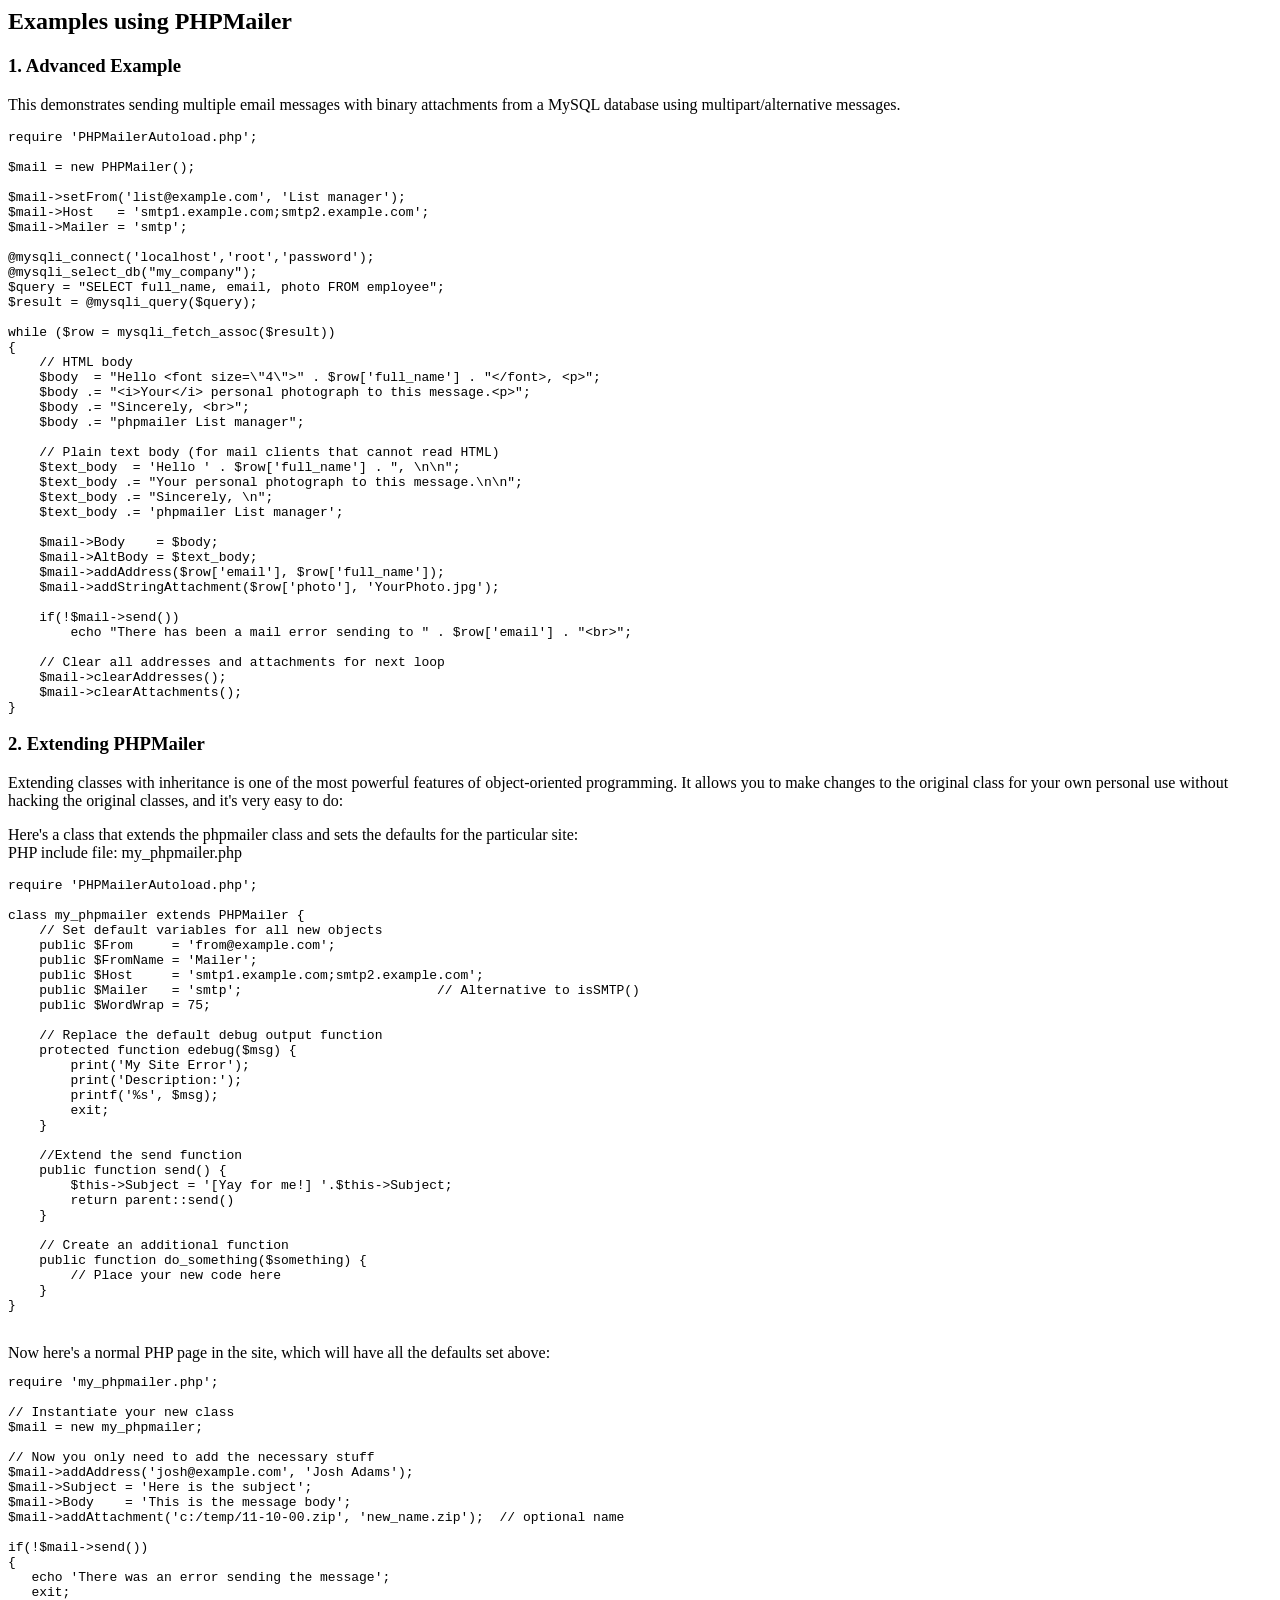
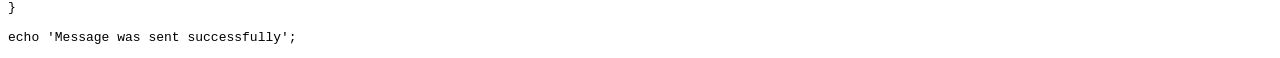
<file: public/vendor/phpmailer/phpmailer/docs/extending.html>
<html>
<head>
<title>Examples using phpmailer</title>
</head>

<body>

<h2>Examples using PHPMailer</h2>

<h3>1. Advanced Example</h3>
<p>

This demonstrates sending multiple email messages with binary attachments
from a MySQL database using multipart/alternative messages.<p>

<pre>
require 'PHPMailerAutoload.php';

$mail = new PHPMailer();

$mail->setFrom('list@example.com', 'List manager');
$mail->Host   = 'smtp1.example.com;smtp2.example.com';
$mail->Mailer = 'smtp';

@mysqli_connect('localhost','root','password');
@mysqli_select_db("my_company");
$query = "SELECT full_name, email, photo FROM employee";
$result = @mysqli_query($query);

while ($row = mysqli_fetch_assoc($result))
{
    // HTML body
    $body  = "Hello &lt;font size=\"4\"&gt;" . $row['full_name'] . "&lt;/font&gt;, &lt;p&gt;";
    $body .= "&lt;i&gt;Your&lt;/i&gt; personal photograph to this message.&lt;p&gt;";
    $body .= "Sincerely, &lt;br&gt;";
    $body .= "phpmailer List manager";

    // Plain text body (for mail clients that cannot read HTML)
    $text_body  = 'Hello ' . $row['full_name'] . ", \n\n";
    $text_body .= "Your personal photograph to this message.\n\n";
    $text_body .= "Sincerely, \n";
    $text_body .= 'phpmailer List manager';

    $mail->Body    = $body;
    $mail->AltBody = $text_body;
    $mail->addAddress($row['email'], $row['full_name']);
    $mail->addStringAttachment($row['photo'], 'YourPhoto.jpg');

    if(!$mail->send())
        echo "There has been a mail error sending to " . $row['email'] . "&lt;br&gt;";

    // Clear all addresses and attachments for next loop
    $mail->clearAddresses();
    $mail->clearAttachments();
}
</pre>
<p>

<h3>2. Extending PHPMailer</h3>
<p>

Extending classes with inheritance is one of the most
powerful features of object-oriented programming. It allows you to make changes to the
original class for your own personal use without hacking the original
classes, and it's very easy to do:

<p>
Here's a class that extends the phpmailer class and sets the defaults
for the particular site:<br>
PHP include file: my_phpmailer.php
<p>

<pre>
require 'PHPMailerAutoload.php';

class my_phpmailer extends PHPMailer {
    // Set default variables for all new objects
    public $From     = 'from@example.com';
    public $FromName = 'Mailer';
    public $Host     = 'smtp1.example.com;smtp2.example.com';
    public $Mailer   = 'smtp';                         // Alternative to isSMTP()
    public $WordWrap = 75;

    // Replace the default debug output function
    protected function edebug($msg) {
        print('My Site Error');
        print('Description:');
        printf('%s', $msg);
        exit;
    }

    //Extend the send function
    public function send() {
        $this->Subject = '[Yay for me!] '.$this->Subject;
        return parent::send()
    }

    // Create an additional function
    public function do_something($something) {
        // Place your new code here
    }
}
</pre>
<br>
Now here's a normal PHP page in the site, which will have all the defaults set above:<br>

<pre>
require 'my_phpmailer.php';

// Instantiate your new class
$mail = new my_phpmailer;

// Now you only need to add the necessary stuff
$mail->addAddress('josh@example.com', 'Josh Adams');
$mail->Subject = 'Here is the subject';
$mail->Body    = 'This is the message body';
$mail->addAttachment('c:/temp/11-10-00.zip', 'new_name.zip');  // optional name

if(!$mail->send())
{
   echo 'There was an error sending the message';
   exit;
}

echo 'Message was sent successfully';
</pre>
</body>
</html>
</file>
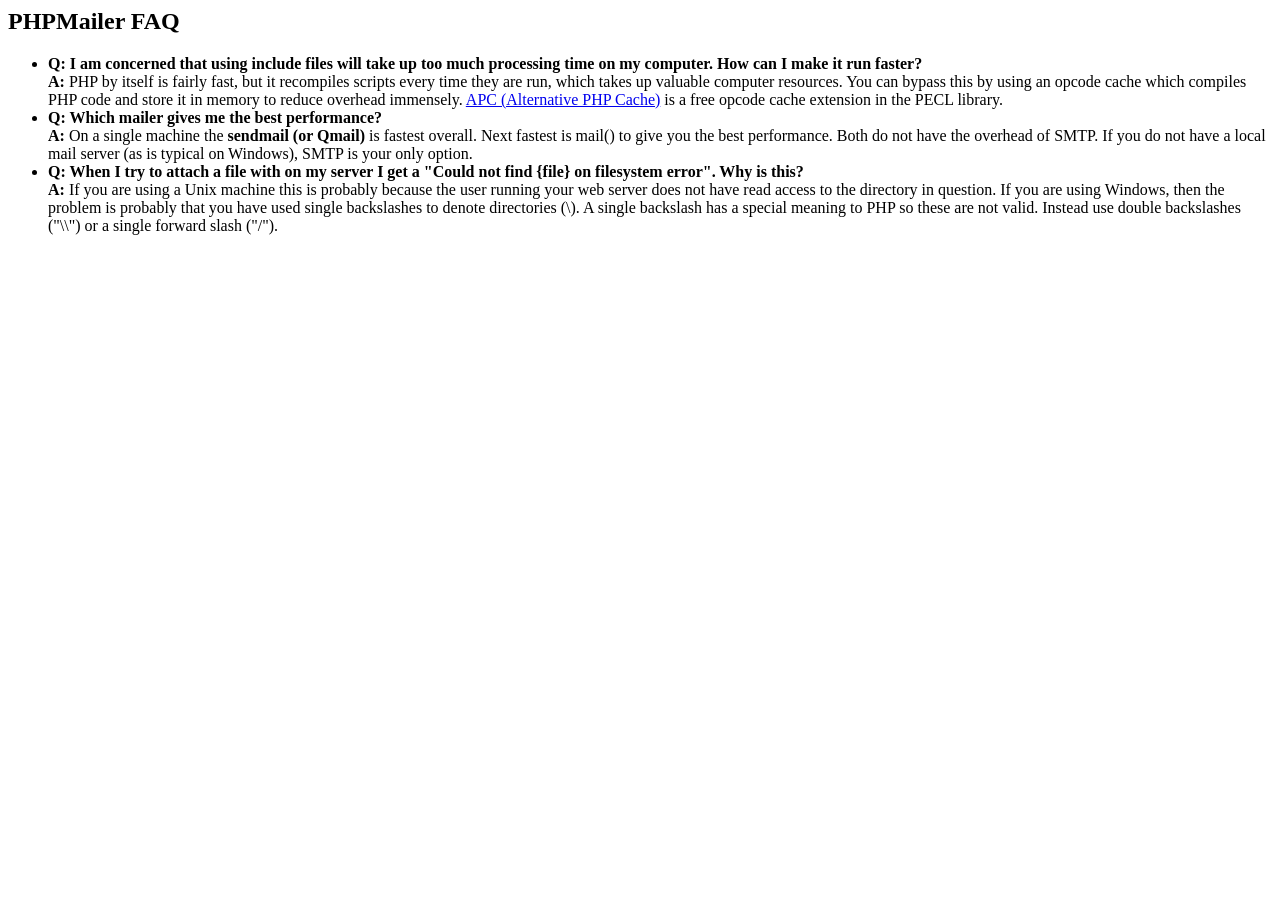
<file: public/vendor/phpmailer/phpmailer/docs/faq.html>
﻿<html>
<head>
<title>PHPMailer FAQ</title>
</head>
<body>
<h2>PHPMailer FAQ</h2>
<ul>
    <li><strong>Q: I am concerned that using include files will take up too much
    processing time on my computer. How can I make it run faster?</strong><br>
    <strong>A:</strong> PHP by itself is fairly fast, but it recompiles scripts every time they are run, which takes up valuable
    computer resources. You can bypass this by using an opcode cache which compiles
    PHP code and store it in memory to reduce overhead immensely. <a href="http://www.php.net/apc/">APC
    (Alternative PHP Cache)</a> is a free opcode cache extension in the PECL library.</li>
    <li><strong>Q: Which mailer gives me the best performance?</strong><br>
    <strong>A:</strong> On a single machine the <strong>sendmail (or Qmail)</strong> is fastest overall.
    Next fastest is mail() to give you the best performance. Both do not have the overhead of SMTP.
    If you do not have a local mail server (as is typical on Windows), SMTP is your only option.</li>
    <li><strong>Q: When I try to attach a file with on my server I get a
    "Could not find {file} on filesystem error". Why is this?</strong><br>
    <strong>A:</strong> If you are using a Unix machine this is probably because the user
    running your web server does not have read access to the directory in question. If you are using Windows,
    then the problem is probably that you have used single backslashes to denote directories (\).
    A single backslash has a special meaning to PHP so these are not
    valid. Instead use double backslashes ("\\") or a single forward
    slash ("/").</li>
</ul>
</body>
</html>
</file>
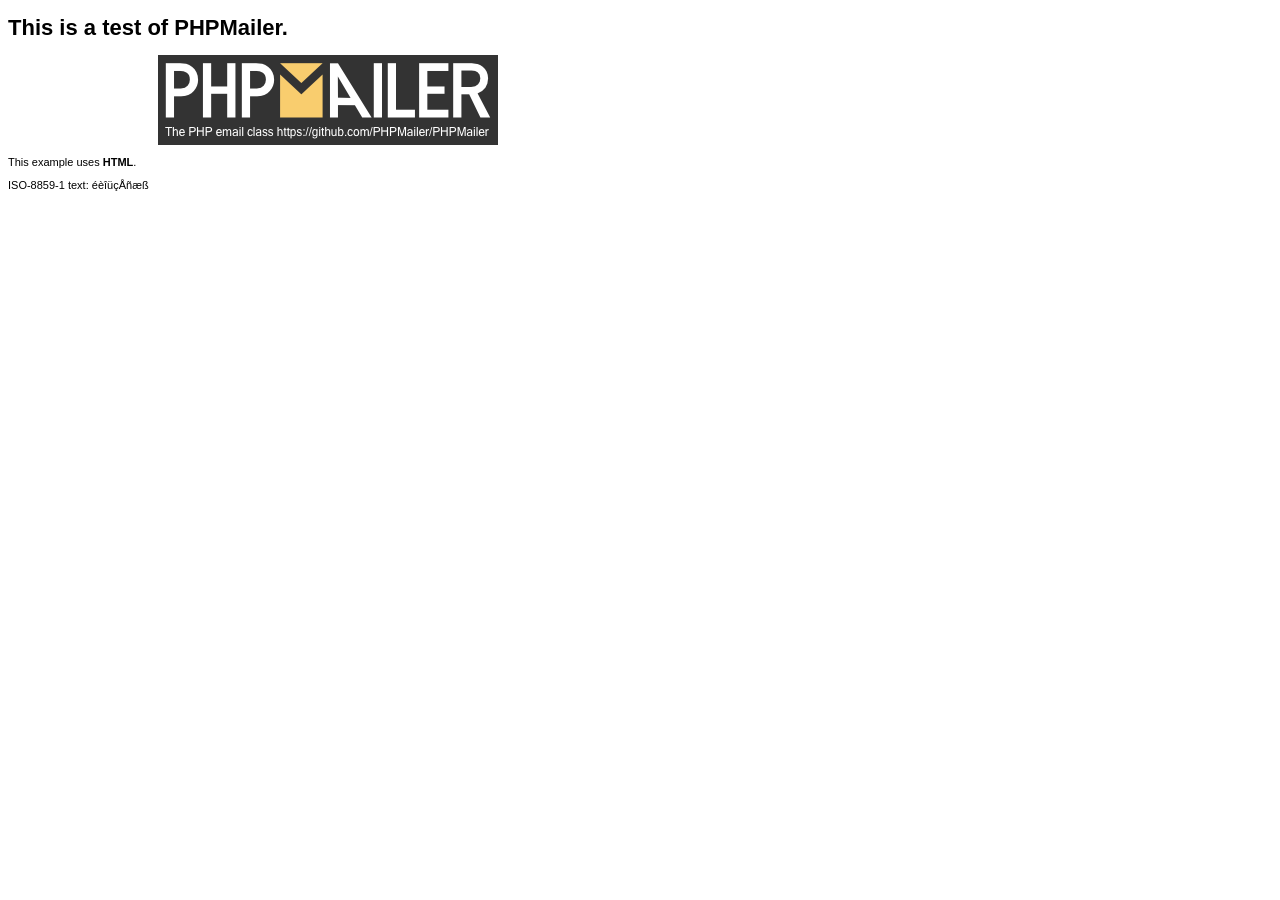
<file: public/vendor/phpmailer/phpmailer/examples/contents.html>
<!DOCTYPE HTML PUBLIC "-//W3C//DTD HTML 4.01 Transitional//EN" "http://www.w3.org/TR/html4/loose.dtd">
<html>
<head>
  <meta http-equiv="Content-Type" content="text/html; charset=iso-8859-1">
  <title>PHPMailer Test</title>
</head>
<body>
<div style="width: 640px; font-family: Arial, Helvetica, sans-serif; font-size: 11px;">
  <h1>This is a test of PHPMailer.</h1>
  <div align="center">
    <a href="https://github.com/PHPMailer/PHPMailer/"><img src="images/phpmailer.png" height="90" width="340" alt="PHPMailer rocks"></a>
  </div>
  <p>This example uses <strong>HTML</strong>.</p>
  <p>ISO-8859-1 text: ���������</p>
</div>
</body>
</html>
</file>
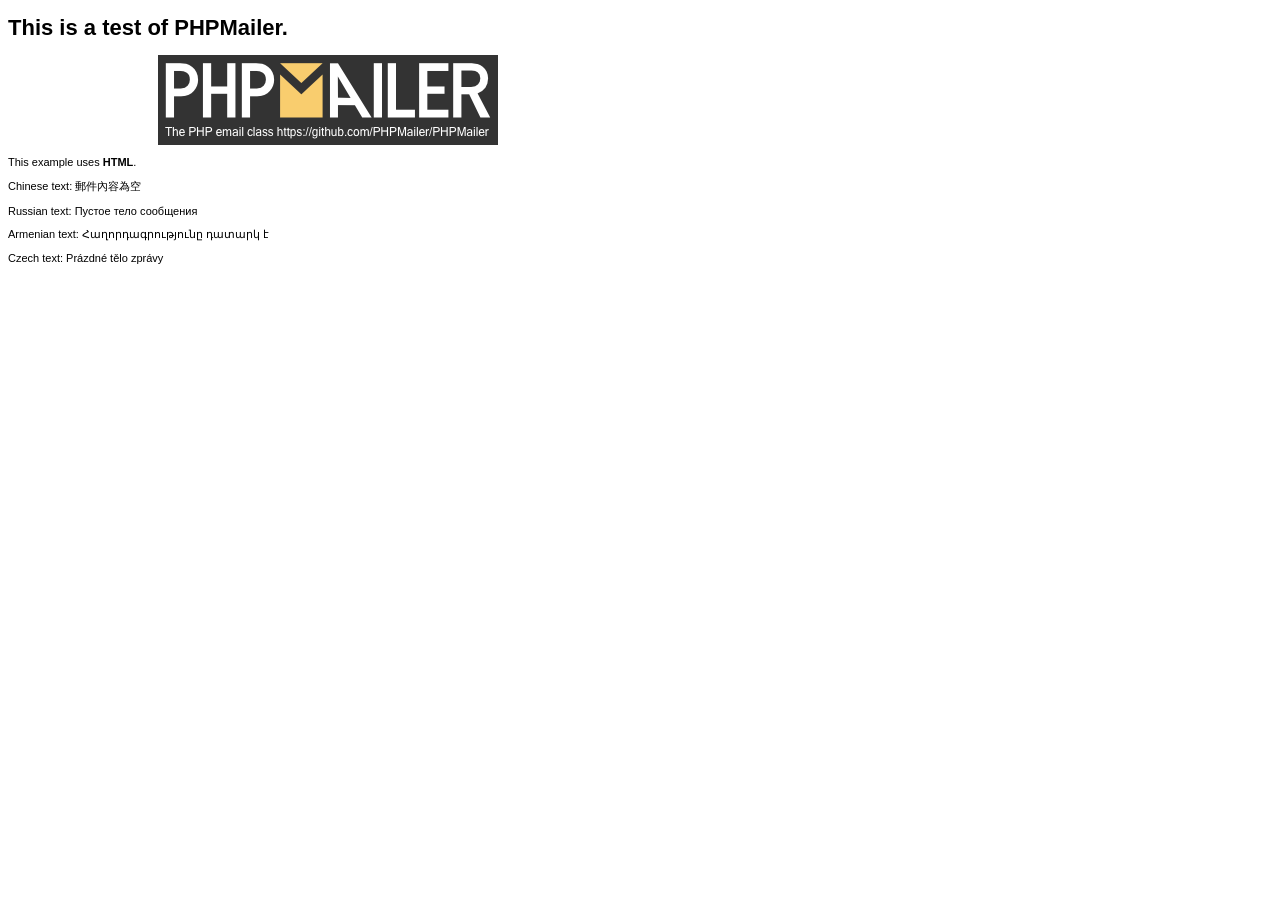
<file: public/vendor/phpmailer/phpmailer/examples/contentsutf8.html>
<!DOCTYPE HTML PUBLIC "-//W3C//DTD HTML 4.01 Transitional//EN" "http://www.w3.org/TR/html4/loose.dtd">
<html>
<head>
  <meta http-equiv="Content-Type" content="text/html; charset=utf-8">
  <title>PHPMailer Test</title>
</head>
<body>
<div style="width: 640px; font-family: Arial, Helvetica, sans-serif; font-size: 11px;">
  <h1>This is a test of PHPMailer.</h1>
  <div align="center">
    <a href="https://github.com/PHPMailer/PHPMailer/"><img src="images/phpmailer.png" height="90" width="340" alt="PHPMailer rocks"></a>
  </div>
  <p>This example uses <strong>HTML</strong>.</p>
  <p>Chinese text: 郵件內容為空</p>
  <p>Russian text: Пустое тело сообщения</p>
  <p>Armenian text: Հաղորդագրությունը դատարկ է</p>
  <p>Czech text: Prázdné tělo zprávy</p>
</div>
</body>
</html>
</file>
<file: public/css/main.min.css>
@charset "UTF-8";.icon{fill:currentColor;display:inline-block;height:1em;width:1em}.icon-basket{font-size:2.4rem;width:.9166666667em}.icon-check{font-size:2.7rem;width:1em}.icon-fb,.icon-instagram,.icon-location,.icon-phone{font-size:2.4rem;width:1em}.icon-telegram,.icon-viber{font-size:1.6rem;width:1em}.icon-vk{font-size:2.4rem;width:1em}.icon-whatsapp{font-size:1.6rem;width:1em}:root,[data-bs-theme=light]{--bs-blue:#4f7bc4;--bs-indigo:#6610f2;--bs-purple:#6f42c1;--bs-pink:#d63384;--bs-red:#dc3545;--bs-orange:#fd7e14;--bs-yellow:#f5d90a;--bs-green:#198754;--bs-teal:#20c997;--bs-cyan:#0dcaf0;--bs-black:#000;--bs-white:#fff;--bs-gray:#667085;--bs-gray-dark:#343a40;--bs-gray-100:#f9fafb;--bs-gray-200:#e9ecef;--bs-gray-300:#dee2e6;--bs-gray-400:#ced4da;--bs-gray-500:#adb5bd;--bs-gray-600:#667085;--bs-gray-700:#495057;--bs-gray-800:#343a40;--bs-gray-900:#212529;--bs-primary:#148cf5;--bs-secondary:#f5d90a;--bs-primary-rgb:20,140,245;--bs-secondary-rgb:245,217,10;--bs-primary-text-emphasis:#083862;--bs-secondary-text-emphasis:#625704;--bs-success-text-emphasis:#0a3622;--bs-info-text-emphasis:#055160;--bs-warning-text-emphasis:#625704;--bs-danger-text-emphasis:#58151c;--bs-light-text-emphasis:#495057;--bs-dark-text-emphasis:#495057;--bs-primary-bg-subtle:#dce5f3;--bs-secondary-bg-subtle:#f9fafb;--bs-success-bg-subtle:#d1e7dd;--bs-info-bg-subtle:#cff4fc;--bs-warning-bg-subtle:#fdf7ce;--bs-danger-bg-subtle:#f8d7da;--bs-light-bg-subtle:#fcfdfd;--bs-dark-bg-subtle:#ced4da;--bs-primary-border-subtle:#b9cae7;--bs-secondary-border-subtle:#e9ecef;--bs-success-border-subtle:#a3cfbb;--bs-info-border-subtle:#9eeaf9;--bs-warning-border-subtle:#fbf09d;--bs-danger-border-subtle:#f1aeb5;--bs-light-border-subtle:#e9ecef;--bs-dark-border-subtle:#adb5bd;--bs-white-rgb:255,255,255;--bs-black-rgb:0,0,0;--bs-font-sans-serif:"roboto",system-ui,-apple-system,"Segoe UI",Roboto,"Helvetica Neue",Arial,"Noto Sans","Liberation Sans",sans-serif,"Apple Color Emoji","Segoe UI Emoji","Segoe UI Symbol","Noto Color Emoji";--bs-font-monospace:SFMono-Regular,Menlo,Monaco,Consolas,"Liberation Mono","Courier New",monospace;--bs-gradient:linear-gradient(180deg,hsla(0,0%,100%,.15),hsla(0,0%,100%,0));--bs-body-font-family:var(--bs-font-sans-serif);--bs-body-font-size:1rem;--bs-body-font-weight:400;--bs-body-line-height:1.5;--bs-body-color:#667085;--bs-body-color-rgb:102,112,133;--bs-body-bg:#fff;--bs-body-bg-rgb:255,255,255;--bs-emphasis-color:#000;--bs-emphasis-color-rgb:0,0,0;--bs-secondary-color:rgba(102,112,133,.75);--bs-secondary-color-rgb:102,112,133;--bs-secondary-bg:#e9ecef;--bs-secondary-bg-rgb:233,236,239;--bs-tertiary-color:rgba(102,112,133,.5);--bs-tertiary-color-rgb:102,112,133;--bs-tertiary-bg:#f9fafb;--bs-tertiary-bg-rgb:249,250,251;--bs-heading-color:#101828;--bs-link-color:#148cf5;--bs-link-color-rgb:20,140,245;--bs-link-decoration:none;--bs-link-hover-color:#1070c4;--bs-link-hover-color-rgb:16,112,196;--bs-code-color:#d63384;--bs-highlight-bg:#fdf7ce;--bs-border-width:1px;--bs-border-style:solid;--bs-border-color:#dee2e6;--bs-border-color-translucent:rgba(0,0,0,.175);--bs-border-radius:0.375rem;--bs-border-radius-sm:0.25rem;--bs-border-radius-lg:0.5rem;--bs-border-radius-xl:1rem;--bs-border-radius-xxl:2rem;--bs-border-radius-2xl:var(--bs-border-radius-xxl);--bs-border-radius-pill:50rem;--bs-box-shadow:0 0.5rem 1rem rgba(var(--bs-body-color-rgb),0.15);--bs-box-shadow-sm:0 0.125rem 0.25rem rgba(var(--bs-body-color-rgb),0.075);--bs-box-shadow-lg:0 1rem 3rem rgba(var(--bs-body-color-rgb),0.175);--bs-box-shadow-inset:inset 0 1px 2px rgba(var(--bs-body-color-rgb),0.075);--bs-focus-ring-width:0.25rem;--bs-focus-ring-opacity:0.25;--bs-focus-ring-color:rgba(20,140,245,.25);--bs-form-valid-color:#198754;--bs-form-valid-border-color:#198754;--bs-form-invalid-color:#dc3545;--bs-form-invalid-border-color:#dc3545}[data-bs-theme=dark]{--bs-body-color:#adb5bd;--bs-body-color-rgb:173,181,189;--bs-body-bg:#212529;--bs-body-bg-rgb:33,37,41;--bs-emphasis-color:#f9fafb;--bs-emphasis-color-rgb:249,250,251;--bs-secondary-color:rgba(173,181,189,.75);--bs-secondary-color-rgb:173,181,189;--bs-secondary-bg:#343a40;--bs-secondary-bg-rgb:52,58,64;--bs-tertiary-color:rgba(173,181,189,.5);--bs-tertiary-color-rgb:173,181,189;--bs-tertiary-bg:#2b3035;--bs-tertiary-bg-rgb:43,48,53;--bs-primary-text-emphasis:#72baf9;--bs-secondary-text-emphasis:#f9e86c;--bs-success-text-emphasis:#75b798;--bs-info-text-emphasis:#6edff6;--bs-warning-text-emphasis:#f9e86c;--bs-danger-text-emphasis:#ea868f;--bs-light-text-emphasis:#f9fafb;--bs-dark-text-emphasis:#dee2e6;--bs-primary-bg-subtle:#101927;--bs-secondary-bg-subtle:#212529;--bs-success-bg-subtle:#051b11;--bs-info-bg-subtle:#032830;--bs-warning-bg-subtle:#312b02;--bs-danger-bg-subtle:#2c0b0e;--bs-light-bg-subtle:#343a40;--bs-dark-bg-subtle:#1a1d20;--bs-primary-border-subtle:#2f4a76;--bs-secondary-border-subtle:#495057;--bs-success-border-subtle:#0f5132;--bs-info-border-subtle:#055160;--bs-warning-border-subtle:#625704;--bs-danger-border-subtle:#842029;--bs-light-border-subtle:#495057;--bs-dark-border-subtle:#343a40;--bs-heading-color:#fff;--bs-link-color:#95b0dc;--bs-link-hover-color:#b9cae7;--bs-link-color-rgb:149,176,220;--bs-link-hover-color-rgb:185,202,231;--bs-code-color:#e685b5;--bs-border-color:#495057;--bs-border-color-translucent:hsla(0,0%,100%,.15);--bs-form-valid-color:#75b798;--bs-form-valid-border-color:#75b798;--bs-form-invalid-color:#ea868f;--bs-form-invalid-border-color:#ea868f;color-scheme:dark}*,:after,:before{box-sizing:border-box}body{-webkit-text-size-adjust:100%;-webkit-tap-highlight-color:rgba(0,0,0,0);background-color:var(--bs-body-bg);color:var(--bs-body-color);font-family:var(--bs-body-font-family);font-size:var(--bs-body-font-size);font-weight:var(--bs-body-font-weight);line-height:var(--bs-body-line-height);margin:0;text-align:var(--bs-body-text-align)}hr{border:0;border-top:var(--bs-border-width) solid;color:inherit;margin:1rem 0;opacity:.25}.h1,.h2,.h3,.h4,.h5,.h6,.sForm .form-wrap__headline,.section-title__title,h1,h2,h3,h4,h5,h6{color:var(--bs-heading-color,inherit);font-weight:500;line-height:1.2;margin-bottom:1.25rem;margin-top:0}.h1,.sForm .form-wrap__headline,h1{font-size:calc(1.425rem + 2.1vw)}.h2,.section-title__title,h2{font-size:calc(1.35rem + 1.2vw)}.h3,h3{font-size:calc(1.275rem + .3vw)}.h4,h4{font-size:calc(1.275rem + .3vw)}.h5,h5{font-size:1.25rem}.h6,h6{font-size:1rem}p{margin-bottom:1rem;margin-top:0}abbr[title]{cursor:help;-webkit-text-decoration:underline dotted;text-decoration:underline dotted;-webkit-text-decoration-skip-ink:none;text-decoration-skip-ink:none}address{font-style:normal;line-height:inherit;margin-bottom:1rem}ol,ul{padding-left:2rem}dl,ol,ul{margin-bottom:1rem;margin-top:0}ol ol,ol ul,ul ol,ul ul{margin-bottom:0}dt{font-weight:700}dd{margin-bottom:.5rem;margin-left:0}blockquote{margin:0 0 1rem}b,strong{font-weight:bolder}.small,small{font-size:.875em}.mark,mark{background-color:var(--bs-highlight-bg);padding:.1875em}sub,sup{font-size:.75em;line-height:0;position:relative;vertical-align:baseline}sub{bottom:-.25em}sup{top:-.5em}a{color:rgba(var(--bs-link-color-rgb),var(--bs-link-opacity,1));text-decoration:none}a:hover{--bs-link-color-rgb:var(--bs-link-hover-color-rgb)}a:not([href]):not([class]),a:not([href]):not([class]):hover{color:inherit;text-decoration:none}code,kbd,pre,samp{font-family:var(--bs-font-monospace);font-size:1em}pre{display:block;font-size:.875em;margin-bottom:1rem;margin-top:0;overflow:auto}pre code{color:inherit;font-size:inherit;word-break:normal}code{word-wrap:break-word;color:var(--bs-code-color);font-size:.875em}a>code{color:inherit}kbd{background-color:var(--bs-body-color);border-radius:.25rem;color:var(--bs-body-bg);font-size:.875em;padding:.1875rem .375rem}kbd kbd{font-size:1em;padding:0}figure{margin:0 0 1rem}img,svg{vertical-align:middle}table{border-collapse:collapse;caption-side:bottom}caption{color:var(--bs-secondary-color);padding-bottom:.5rem;padding-top:.5rem;text-align:left}th{text-align:inherit;text-align:-webkit-match-parent}tbody,td,tfoot,th,thead,tr{border:0 solid;border-color:inherit}label{display:inline-block}button{border-radius:0}button:focus:not(:focus-visible){outline:0}button,input,optgroup,select,textarea{font-family:inherit;font-size:inherit;line-height:inherit;margin:0}button,select{text-transform:none}[role=button]{cursor:pointer}select{word-wrap:normal}select:disabled{opacity:1}[list]:not([type=date]):not([type=datetime-local]):not([type=month]):not([type=week]):not([type=time])::-webkit-calendar-picker-indicator{display:none!important}[type=button],[type=reset],[type=submit],button{-webkit-appearance:button}[type=button]:not(:disabled),[type=reset]:not(:disabled),[type=submit]:not(:disabled),button:not(:disabled){cursor:pointer}::-moz-focus-inner{border-style:none;padding:0}textarea{resize:vertical}fieldset{border:0;margin:0;min-width:0;padding:0}legend{float:left;font-size:calc(1.275rem + .3vw);line-height:inherit;margin-bottom:.5rem;padding:0;width:100%}legend+*{clear:left}::-webkit-datetime-edit-day-field,::-webkit-datetime-edit-fields-wrapper,::-webkit-datetime-edit-hour-field,::-webkit-datetime-edit-minute,::-webkit-datetime-edit-month-field,::-webkit-datetime-edit-text,::-webkit-datetime-edit-year-field{padding:0}::-webkit-inner-spin-button{height:auto}[type=search]{-webkit-appearance:textfield;outline-offset:-2px}::-webkit-search-decoration{-webkit-appearance:none}::-webkit-color-swatch-wrapper{padding:0}::-webkit-file-upload-button{-webkit-appearance:button;font:inherit}::file-selector-button{-webkit-appearance:button;font:inherit}output{display:inline-block}iframe{border:0}summary{cursor:pointer;display:list-item}progress{vertical-align:baseline}[hidden]{display:none!important}.lead{font-size:1.25rem;font-weight:300}.display-1{font-size:calc(1.625rem + 4.5vw);font-weight:300;line-height:1.2}.display-2{font-size:calc(1.575rem + 3.9vw);font-weight:300;line-height:1.2}.display-3{font-size:calc(1.525rem + 3.3vw);font-weight:300;line-height:1.2}.display-4{font-size:calc(1.475rem + 2.7vw);font-weight:300;line-height:1.2}.display-5{font-size:calc(1.425rem + 2.1vw);font-weight:300;line-height:1.2}.display-6{font-size:calc(1.375rem + 1.5vw);font-weight:300;line-height:1.2}.list-inline,.list-unstyled{list-style:none;padding-left:0}.list-inline-item{display:inline-block}.list-inline-item:not(:last-child){margin-right:.5rem}.initialism{font-size:.875em;text-transform:uppercase}.blockquote{font-size:1.25rem;margin-bottom:1rem}.blockquote>:last-child{margin-bottom:0}.blockquote-footer{color:#667085;font-size:.875em;margin-bottom:1rem;margin-top:-1rem}.blockquote-footer:before{content:"— "}.container,.container-fluid,.container-lg,.container-md,.container-sm,.container-xl,.container-xxl{--bs-gutter-x:30px;--bs-gutter-y:0;margin-left:auto;margin-right:auto;padding-left:calc(var(--bs-gutter-x)*.5);padding-right:calc(var(--bs-gutter-x)*.5);width:100%}:root{--bs-breakpoint-xs:0;--bs-breakpoint-sm:576px;--bs-breakpoint-md:768px;--bs-breakpoint-lg:992px;--bs-breakpoint-xl:1200px;--bs-breakpoint-xxl:1400px}.row{--bs-gutter-x:30px;--bs-gutter-y:0;display:flex;flex-wrap:wrap;margin-left:calc(var(--bs-gutter-x)*-.5);margin-right:calc(var(--bs-gutter-x)*-.5);margin-top:calc(var(--bs-gutter-y)*-1)}.row>*{flex-shrink:0;margin-top:var(--bs-gutter-y);max-width:100%;padding-left:calc(var(--bs-gutter-x)*.5);padding-right:calc(var(--bs-gutter-x)*.5);width:100%}.col{flex:1 0 0%}.row-cols-auto>*{flex:0 0 auto;width:auto}.row-cols-1>*{flex:0 0 auto;width:100%}.row-cols-2>*{flex:0 0 auto;width:50%}.row-cols-3>*{flex:0 0 auto;width:33.3333333333%}.row-cols-4>*{flex:0 0 auto;width:25%}.row-cols-5>*{flex:0 0 auto;width:20%}.row-cols-6>*{flex:0 0 auto;width:16.6666666667%}.col-auto{flex:0 0 auto;width:auto}.col-1{flex:0 0 auto;width:8.33333333%}.col-2{flex:0 0 auto;width:16.66666667%}.col-3{flex:0 0 auto;width:25%}.col-4{flex:0 0 auto;width:33.33333333%}.col-5{flex:0 0 auto;width:41.66666667%}.col-6{flex:0 0 auto;width:50%}.col-7{flex:0 0 auto;width:58.33333333%}.col-8{flex:0 0 auto;width:66.66666667%}.col-9{flex:0 0 auto;width:75%}.col-10{flex:0 0 auto;width:83.33333333%}.col-11{flex:0 0 auto;width:91.66666667%}.col-12{flex:0 0 auto;width:100%}.offset-1{margin-left:8.33333333%}.offset-2{margin-left:16.66666667%}.offset-3{margin-left:25%}.offset-4{margin-left:33.33333333%}.offset-5{margin-left:41.66666667%}.offset-6{margin-left:50%}.offset-7{margin-left:58.33333333%}.offset-8{margin-left:66.66666667%}.offset-9{margin-left:75%}.offset-10{margin-left:83.33333333%}.offset-11{margin-left:91.66666667%}.g-0,.gx-0{--bs-gutter-x:0}.g-0,.gy-0{--bs-gutter-y:0}.g-1,.gx-1{--bs-gutter-x:0.25rem}.g-1,.gy-1{--bs-gutter-y:0.25rem}.g-2,.gx-2{--bs-gutter-x:0.5rem}.g-2,.gy-2{--bs-gutter-y:0.5rem}.g-3,.gx-3{--bs-gutter-x:1rem}.g-3,.gy-3{--bs-gutter-y:1rem}.g-4,.gx-4{--bs-gutter-x:1.5rem}.g-4,.gy-4{--bs-gutter-y:1.5rem}.g-5,.gx-5{--bs-gutter-x:3rem}.g-5,.gy-5{--bs-gutter-y:3rem}.form-label{margin-bottom:.5rem}.col-form-label{font-size:inherit;line-height:1.5;margin-bottom:0;padding-bottom:calc(.5625rem + var(--bs-border-width));padding-top:calc(.5625rem + var(--bs-border-width))}.col-form-label-lg{font-size:1.25rem;padding-bottom:calc(.5rem + var(--bs-border-width));padding-top:calc(.5rem + var(--bs-border-width))}.col-form-label-sm{font-size:.875rem;padding-bottom:calc(.25rem + var(--bs-border-width));padding-top:calc(.25rem + var(--bs-border-width))}.form-text{color:var(--bs-secondary-color);font-size:.875em;margin-top:.25rem}.form-control{-webkit-appearance:none;-moz-appearance:none;appearance:none;background-clip:padding-box;background-color:var(--bs-form-control-bg);border:var(--bs-border-width) solid var(--bs-border-color);border-radius:.375rem;color:var(--bs-body-color);display:block;font-size:1rem;font-weight:400;line-height:1.5;padding:.5625rem 1.0625rem;transition:border-color .15s ease-in-out,box-shadow .15s ease-in-out;width:100%}.form-control[type=file]{overflow:hidden}.form-control[type=file]:not(:disabled):not([readonly]){cursor:pointer}.form-control:focus{background-color:var(--bs-form-control-bg);border-color:#8ac6fa;box-shadow:0 0 0 .25rem rgba(20,140,245,.25);color:var(--bs-body-color);outline:0}.form-control::-webkit-date-and-time-value{height:1.5em;margin:0;min-width:85px}.form-control::-webkit-datetime-edit{display:block;padding:0}.form-control::-moz-placeholder{color:var(--bs-secondary-color);opacity:1}.form-control::placeholder{color:var(--bs-secondary-color);opacity:1}.form-control:disabled{background-color:var(--bs-form-control-disabled-bg);opacity:1}.form-control::-webkit-file-upload-button{-webkit-margin-end:1.0625rem;background-color:var(--bs-tertiary-bg);border:0 solid;border-color:inherit;border-inline-end-width:var(--bs-border-width);border-radius:0;color:var(--bs-body-color);margin:-.5625rem -1.0625rem;margin-inline-end:1.0625rem;padding:.5625rem 1.0625rem;pointer-events:none;-webkit-transition:color .15s ease-in-out,background-color .15s ease-in-out,border-color .15s ease-in-out,box-shadow .15s ease-in-out;transition:color .15s ease-in-out,background-color .15s ease-in-out,border-color .15s ease-in-out,box-shadow .15s ease-in-out}.form-control::file-selector-button{-webkit-margin-end:1.0625rem;background-color:var(--bs-tertiary-bg);border:0 solid;border-color:inherit;border-inline-end-width:var(--bs-border-width);border-radius:0;color:var(--bs-body-color);margin:-.5625rem -1.0625rem;margin-inline-end:1.0625rem;padding:.5625rem 1.0625rem;pointer-events:none;transition:color .15s ease-in-out,background-color .15s ease-in-out,border-color .15s ease-in-out,box-shadow .15s ease-in-out}.form-control:hover:not(:disabled):not([readonly])::-webkit-file-upload-button{background-color:var(--bs-secondary-bg)}.form-control:hover:not(:disabled):not([readonly])::file-selector-button{background-color:var(--bs-secondary-bg)}.form-control-plaintext{background-color:transparent;border:solid transparent;border-width:var(--bs-border-width) 0;color:var(--bs-body-color);display:block;line-height:1.5;margin-bottom:0;padding:.5625rem 0;width:100%}.form-control-plaintext:focus{outline:0}.form-control-plaintext.form-control-lg,.form-control-plaintext.form-control-sm{padding-left:0;padding-right:0}.form-control-sm{border-radius:.25rem;font-size:.875rem;min-height:calc(1.5em + .5rem + var(--bs-border-width)*2);padding:.25rem .5rem}.form-control-sm::-webkit-file-upload-button{-webkit-margin-end:.5rem;margin:-.25rem -.5rem;margin-inline-end:.5rem;padding:.25rem .5rem}.form-control-sm::file-selector-button{-webkit-margin-end:.5rem;margin:-.25rem -.5rem;margin-inline-end:.5rem;padding:.25rem .5rem}.form-control-lg{border-radius:.5rem;font-size:1.25rem;min-height:calc(1.5em + 1rem + var(--bs-border-width)*2);padding:.5rem 1rem}.form-control-lg::-webkit-file-upload-button{-webkit-margin-end:1rem;margin:-.5rem -1rem;margin-inline-end:1rem;padding:.5rem 1rem}.form-control-lg::file-selector-button{-webkit-margin-end:1rem;margin:-.5rem -1rem;margin-inline-end:1rem;padding:.5rem 1rem}textarea.form-control{min-height:calc(1.5em + 1.125rem + var(--bs-border-width)*2)}textarea.form-control-sm{min-height:calc(1.5em + .5rem + var(--bs-border-width)*2)}textarea.form-control-lg{min-height:calc(1.5em + 1rem + var(--bs-border-width)*2)}.form-control-color{height:calc(1.5em + 1.125rem + var(--bs-border-width)*2);padding:.5625rem;width:3rem}.form-control-color:not(:disabled):not([readonly]){cursor:pointer}.form-control-color::-moz-color-swatch{border:0!important;border-radius:.375rem}.form-control-color::-webkit-color-swatch{border:0!important;border-radius:.375rem}.form-control-color.form-control-sm{height:calc(1.5em + .5rem + var(--bs-border-width)*2)}.form-control-color.form-control-lg{height:calc(1.5em + 1rem + var(--bs-border-width)*2)}.form-select,.select2-container--default .select2-selection--single{--bs-form-select-bg-img:url("data:image/svg+xml;charset=utf-8,%3Csvg xmlns='http://www.w3.org/2000/svg' viewBox='0 0 16 16'%3E%3Cpath fill='none' stroke='%23343a40' stroke-linecap='round' stroke-linejoin='round' stroke-width='2' d='m2 5 6 6 6-6'/%3E%3C/svg%3E");-webkit-appearance:none;-moz-appearance:none;appearance:none;background-color:var(--bs-form-control-bg);background-image:var(--bs-form-select-bg-img),var(--bs-form-select-bg-icon,none);background-position:right 1.0625rem center;background-repeat:no-repeat;background-size:16px 12px;border:var(--bs-border-width) solid var(--bs-border-color);border-radius:.375rem;color:var(--bs-body-color);display:block;font-size:1rem;font-weight:400;line-height:1.5;padding:.5625rem 3.1875rem .5625rem 1.0625rem;transition:border-color .15s ease-in-out,box-shadow .15s ease-in-out;width:100%}.form-select:focus,.select2-container--default .select2-selection--single:focus{border-color:#8ac6fa;box-shadow:0 0 0 .25rem rgba(20,140,245,.25);outline:0}.form-select[multiple],.form-select[size]:not([size="1"]),.select2-container--default [multiple].select2-selection--single,.select2-container--default [size].select2-selection--single:not([size="1"]){background-image:none;padding-right:1.0625rem}.form-select:disabled,.select2-container--default .select2-selection--single:disabled{background-color:var(--bs-form-control-disabled-bg)}.form-select:-moz-focusring,.select2-container--default .select2-selection--single:-moz-focusring{color:transparent;text-shadow:0 0 0 var(--bs-body-color)}.form-select-sm{border-radius:.25rem;font-size:.875rem;padding-bottom:.25rem;padding-left:.5rem;padding-top:.25rem}.form-select-lg{border-radius:.5rem;font-size:1.25rem;padding-bottom:.5rem;padding-left:1rem;padding-top:.5rem}.select2-container--default [data-bs-theme=dark] .select2-selection--single,[data-bs-theme=dark] .form-select,[data-bs-theme=dark] .select2-container--default .select2-selection--single{--bs-form-select-bg-img:url("data:image/svg+xml;charset=utf-8,%3Csvg xmlns='http://www.w3.org/2000/svg' viewBox='0 0 16 16'%3E%3Cpath fill='none' stroke='%23adb5bd' stroke-linecap='round' stroke-linejoin='round' stroke-width='2' d='m2 5 6 6 6-6'/%3E%3C/svg%3E")}.form-check{display:block;margin-bottom:.125rem;min-height:1.5rem;padding-left:1.5em}.form-check .form-check-input{float:left;margin-left:-1.5em}.form-check-reverse{padding-left:0;padding-right:1.5em;text-align:right}.form-check-reverse .form-check-input{float:right;margin-left:0;margin-right:-1.5em}.form-check-input{--bs-form-check-bg:var(--bs-form-control-bg);color-adjust:exact;-webkit-appearance:none;-moz-appearance:none;appearance:none;background-color:var(--bs-form-check-bg);background-image:var(--bs-form-check-bg-image);background-position:50%;background-repeat:no-repeat;background-size:contain;border:var(--bs-border-width) solid var(--bs-border-color);height:1em;margin-top:.25em;-webkit-print-color-adjust:exact;print-color-adjust:exact;vertical-align:top;width:1em}.form-check-input[type=checkbox]{border-radius:.25em}.form-check-input[type=radio]{border-radius:50%}.form-check-input:active{filter:brightness(90%)}.form-check-input:focus{border-color:#8ac6fa;box-shadow:0 0 0 .25rem rgba(20,140,245,.25);outline:0}.form-check-input:checked{background-color:#148cf5;border-color:#148cf5}.form-check-input:checked[type=checkbox]{--bs-form-check-bg-image:url("data:image/svg+xml;charset=utf-8,%3Csvg xmlns='http://www.w3.org/2000/svg' viewBox='0 0 20 20'%3E%3Cpath fill='none' stroke='%23fff' stroke-linecap='round' stroke-linejoin='round' stroke-width='3' d='m6 10 3 3 6-6'/%3E%3C/svg%3E")}.form-check-input:checked[type=radio]{--bs-form-check-bg-image:url("data:image/svg+xml;charset=utf-8,%3Csvg xmlns='http://www.w3.org/2000/svg' viewBox='-4 -4 8 8'%3E%3Ccircle r='2' fill='%23fff'/%3E%3C/svg%3E")}.form-check-input[type=checkbox]:indeterminate{--bs-form-check-bg-image:url("data:image/svg+xml;charset=utf-8,%3Csvg xmlns='http://www.w3.org/2000/svg' viewBox='0 0 20 20'%3E%3Cpath fill='none' stroke='%23fff' stroke-linecap='round' stroke-linejoin='round' stroke-width='3' d='M6 10h8'/%3E%3C/svg%3E");background-color:#148cf5;border-color:#148cf5}.form-check-input:disabled{filter:none;opacity:.5;pointer-events:none}.form-check-input:disabled~.form-check-label,.form-check-input[disabled]~.form-check-label{cursor:default;opacity:.5}.form-switch{padding-left:2.5em}.form-switch .form-check-input{--bs-form-switch-bg:url("data:image/svg+xml;charset=utf-8,%3Csvg xmlns='http://www.w3.org/2000/svg' viewBox='-4 -4 8 8'%3E%3Ccircle r='3' fill='rgba(0, 0, 0, 0.25)'/%3E%3C/svg%3E");background-image:var(--bs-form-switch-bg);background-position:0;border-radius:2em;margin-left:-2.5em;transition:background-position .15s ease-in-out;width:2em}.form-switch .form-check-input:focus{--bs-form-switch-bg:url("data:image/svg+xml;charset=utf-8,%3Csvg xmlns='http://www.w3.org/2000/svg' viewBox='-4 -4 8 8'%3E%3Ccircle r='3' fill='%238ac6fa'/%3E%3C/svg%3E")}.form-switch .form-check-input:checked{--bs-form-switch-bg:url("data:image/svg+xml;charset=utf-8,%3Csvg xmlns='http://www.w3.org/2000/svg' viewBox='-4 -4 8 8'%3E%3Ccircle r='3' fill='%23fff'/%3E%3C/svg%3E");background-position:100%}.form-switch.form-check-reverse{padding-left:0;padding-right:2.5em}.form-switch.form-check-reverse .form-check-input{margin-left:0;margin-right:-2.5em}.form-check-inline{display:inline-block;margin-right:1rem}.btn-check{clip:rect(0,0,0,0);pointer-events:none;position:absolute}.btn-check:disabled+.btn,.btn-check:disabled+.menu-mobile__btn,.btn-check:disabled+.top-nav__btn,.btn-check[disabled]+.btn,.btn-check[disabled]+.menu-mobile__btn,.btn-check[disabled]+.top-nav__btn,.headerBlock2 .btn-check:disabled+.section-title__btn,.headerBlock2 .btn-check[disabled]+.section-title__btn,.headerBlock3 .btn-check:disabled+.section-title__btn,.headerBlock3 .btn-check[disabled]+.section-title__btn,.sForm .btn-check:disabled+.form-wrap__btn,.sForm .btn-check[disabled]+.form-wrap__btn,.sForm3 .btn-check:disabled+.form-wrap__btn,.sForm3 .btn-check[disabled]+.form-wrap__btn{filter:none;opacity:.65;pointer-events:none}[data-bs-theme=dark] .form-switch .form-check-input:not(:checked):not(:focus){--bs-form-switch-bg:url("data:image/svg+xml;charset=utf-8,%3Csvg xmlns='http://www.w3.org/2000/svg' viewBox='-4 -4 8 8'%3E%3Ccircle r='3' fill='rgba(255, 255, 255, 0.25)'/%3E%3C/svg%3E")}.form-range{-webkit-appearance:none;-moz-appearance:none;appearance:none;background-color:transparent;height:1.5rem;padding:0;width:100%}.form-range:focus{outline:0}.form-range:focus::-webkit-slider-thumb{box-shadow:0 0 0 1px #fff,0 0 0 .25rem rgba(20,140,245,.25)}.form-range:focus::-moz-range-thumb{box-shadow:0 0 0 1px #fff,0 0 0 .25rem rgba(20,140,245,.25)}.form-range::-moz-focus-outer{border:0}.form-range::-webkit-slider-thumb{-webkit-appearance:none;appearance:none;background-color:#148cf5;border:0;border-radius:1rem;height:1rem;margin-top:-.25rem;-webkit-transition:background-color .15s ease-in-out,border-color .15s ease-in-out,box-shadow .15s ease-in-out;transition:background-color .15s ease-in-out,border-color .15s ease-in-out,box-shadow .15s ease-in-out;width:1rem}.form-range::-webkit-slider-thumb:active{background-color:#b9ddfc}.form-range::-webkit-slider-runnable-track{background-color:var(--bs-tertiary-bg);border-color:transparent;border-radius:1rem;color:transparent;cursor:pointer;height:.5rem;width:100%}.form-range::-moz-range-thumb{-moz-appearance:none;appearance:none;background-color:#148cf5;border:0;border-radius:1rem;height:1rem;-moz-transition:background-color .15s ease-in-out,border-color .15s ease-in-out,box-shadow .15s ease-in-out;transition:background-color .15s ease-in-out,border-color .15s ease-in-out,box-shadow .15s ease-in-out;width:1rem}.form-range::-moz-range-thumb:active{background-color:#b9ddfc}.form-range::-moz-range-track{background-color:var(--bs-tertiary-bg);border-color:transparent;border-radius:1rem;color:transparent;cursor:pointer;height:.5rem;width:100%}.form-range:disabled{pointer-events:none}.form-range:disabled::-webkit-slider-thumb{background-color:var(--bs-secondary-color)}.form-range:disabled::-moz-range-thumb{background-color:var(--bs-secondary-color)}.form-floating{position:relative}.form-floating:not(.form-control:disabled):before{background-color:var(--bs-form-control-bg);border-radius:.375rem;content:"";height:1.875em;left:var(--bs-border-width);position:absolute;top:var(--bs-border-width);width:calc(100% - 1.125em - .84375rem)}.form-floating>.form-control,.form-floating>.form-control-plaintext,.form-floating>.form-select,.select2-container--default .form-floating>.select2-selection--single{height:calc(3.5rem + var(--bs-border-width)*2);line-height:1.25}.form-floating>label{border:var(--bs-border-width) solid transparent;height:100%;left:0;overflow:hidden;padding:1rem 1.0625rem;pointer-events:none;position:absolute;text-align:start;text-overflow:ellipsis;top:0;transform-origin:0 0;transition:opacity .1s ease-in-out,transform .1s ease-in-out;white-space:nowrap;width:100%}.form-floating>.form-control,.form-floating>.form-control-plaintext{padding:1rem 1.0625rem}.form-floating>.form-control-plaintext::-moz-placeholder,.form-floating>.form-control::-moz-placeholder{color:transparent}.form-floating>.form-control-plaintext::placeholder,.form-floating>.form-control::placeholder{color:transparent}.form-floating>.form-control-plaintext:not(:-moz-placeholder-shown),.form-floating>.form-control:not(:-moz-placeholder-shown){padding-bottom:.625rem;padding-top:1.625rem}.form-floating>.form-control-plaintext:focus,.form-floating>.form-control-plaintext:not(:placeholder-shown),.form-floating>.form-control:focus,.form-floating>.form-control:not(:placeholder-shown){padding-bottom:.625rem;padding-top:1.625rem}.form-floating>.form-control-plaintext:-webkit-autofill,.form-floating>.form-control:-webkit-autofill{padding-bottom:.625rem;padding-top:1.625rem}.form-floating>.form-select,.select2-container--default .form-floating>.select2-selection--single{padding-bottom:.625rem;padding-top:1.625rem}.form-floating>.form-control:not(:-moz-placeholder-shown)~label{opacity:.65;transform:scale(.85) translateY(-.5rem) translateX(.15rem)}.form-floating>.form-control-plaintext~label,.form-floating>.form-control:focus~label,.form-floating>.form-control:not(:placeholder-shown)~label,.form-floating>.form-select~label,.select2-container--default .form-floating>.select2-selection--single~label{opacity:.65;transform:scale(.85) translateY(-.5rem) translateX(.15rem)}.form-floating>.form-control:-webkit-autofill~label{opacity:.65;transform:scale(.85) translateY(-.5rem) translateX(.15rem)}.form-floating>.form-control-plaintext~label{border-width:var(--bs-border-width) 0}.form-floating>.form-control:disabled~label{color:#667085}.input-group{align-items:stretch;display:flex;flex-wrap:wrap;position:relative;width:100%}.input-group>.form-control,.input-group>.form-floating,.input-group>.form-select,.select2-container--default .input-group>.select2-selection--single{flex:1 1 auto;min-width:0;position:relative;width:1%}.input-group>.form-control:focus,.input-group>.form-floating:focus-within,.input-group>.form-select:focus,.select2-container--default .input-group>.select2-selection--single:focus{z-index:5}.headerBlock2 .input-group .section-title__btn,.headerBlock3 .input-group .section-title__btn,.input-group .btn,.input-group .headerBlock2 .section-title__btn,.input-group .headerBlock3 .section-title__btn,.input-group .menu-mobile__btn,.input-group .sForm .form-wrap__btn,.input-group .sForm3 .form-wrap__btn,.input-group .top-nav__btn,.sForm .input-group .form-wrap__btn,.sForm3 .input-group .form-wrap__btn{position:relative;z-index:2}.headerBlock2 .input-group .section-title__btn:focus,.headerBlock3 .input-group .section-title__btn:focus,.input-group .btn:focus,.input-group .headerBlock2 .section-title__btn:focus,.input-group .headerBlock3 .section-title__btn:focus,.input-group .menu-mobile__btn:focus,.input-group .sForm .form-wrap__btn:focus,.input-group .sForm3 .form-wrap__btn:focus,.input-group .top-nav__btn:focus,.sForm .input-group .form-wrap__btn:focus,.sForm3 .input-group .form-wrap__btn:focus{z-index:5}.input-group-text{align-items:center;background-color:var(--bs-tertiary-bg);border:var(--bs-border-width) solid var(--bs-border-color);border-radius:.375rem;color:var(--bs-body-color);display:flex;font-size:1rem;font-weight:400;line-height:1.5;padding:.5625rem 1.0625rem;text-align:center;white-space:nowrap}.headerBlock2 .input-group-lg>.section-title__btn,.headerBlock3 .input-group-lg>.section-title__btn,.input-group-lg>.btn,.input-group-lg>.form-control,.input-group-lg>.form-select,.input-group-lg>.input-group-text,.input-group-lg>.menu-mobile__btn,.input-group-lg>.top-nav__btn,.sForm .input-group-lg>.form-wrap__btn,.sForm3 .input-group-lg>.form-wrap__btn,.select2-container--default .input-group-lg>.select2-selection--single{border-radius:.5rem;font-size:1.25rem;padding:.5rem 1rem}.headerBlock2 .input-group-sm>.section-title__btn,.headerBlock3 .input-group-sm>.section-title__btn,.input-group-sm>.btn,.input-group-sm>.form-control,.input-group-sm>.form-select,.input-group-sm>.input-group-text,.input-group-sm>.menu-mobile__btn,.input-group-sm>.top-nav__btn,.sForm .input-group-sm>.form-wrap__btn,.sForm3 .input-group-sm>.form-wrap__btn,.select2-container--default .input-group-sm>.select2-selection--single{border-radius:.25rem;font-size:.875rem;padding:.25rem .5rem}.input-group-lg>.form-select,.input-group-sm>.form-select,.select2-container--default .input-group-lg>.select2-selection--single,.select2-container--default .input-group-sm>.select2-selection--single{padding-right:4.25rem}.input-group.has-validation>.dropdown-toggle:nth-last-child(n+4),.input-group.has-validation>.form-floating:nth-last-child(n+3)>.form-control,.input-group.has-validation>.form-floating:nth-last-child(n+3)>.form-select,.input-group.has-validation>:nth-last-child(n+3):not(.dropdown-toggle):not(.dropdown-menu):not(.form-floating),.input-group:not(.has-validation)>.dropdown-toggle:nth-last-child(n+3),.input-group:not(.has-validation)>.form-floating:not(:last-child)>.form-control,.input-group:not(.has-validation)>.form-floating:not(:last-child)>.form-select,.input-group:not(.has-validation)>:not(:last-child):not(.dropdown-toggle):not(.dropdown-menu):not(.form-floating),.select2-container--default .input-group.has-validation>.form-floating:nth-last-child(n+3)>.select2-selection--single,.select2-container--default .input-group:not(.has-validation)>.form-floating:not(:last-child)>.select2-selection--single{border-bottom-right-radius:0;border-top-right-radius:0}.input-group>:not(:first-child):not(.dropdown-menu):not(.valid-tooltip):not(.valid-feedback):not(.invalid-tooltip):not(.invalid-feedback){border-bottom-left-radius:0;border-top-left-radius:0;margin-left:calc(var(--bs-border-width)*-1)}.input-group>.form-floating:not(:first-child)>.form-control,.input-group>.form-floating:not(:first-child)>.form-select,.select2-container--default .input-group>.form-floating:not(:first-child)>.select2-selection--single{border-bottom-left-radius:0;border-top-left-radius:0}.valid-feedback{color:var(--bs-success-text);display:none;font-size:.875em;margin-top:.25rem;width:100%}.valid-tooltip{background-color:var(--bs-success);border-radius:var(--bs-border-radius);color:#fff;display:none;font-size:.875rem;margin-top:.1rem;max-width:100%;padding:.25rem .5rem;position:absolute;top:100%;z-index:5}.is-valid~.valid-feedback,.is-valid~.valid-tooltip,.was-validated :valid~.valid-feedback,.was-validated :valid~.valid-tooltip{display:block}.form-control.is-valid,.was-validated .form-control:valid{background-image:url("data:image/svg+xml;charset=utf-8,%3Csvg xmlns='http://www.w3.org/2000/svg' viewBox='0 0 8 8'%3E%3Cpath fill='%23198754' d='M2.3 6.73.6 4.53c-.4-1.04.46-1.4 1.1-.8l1.1 1.4 3.4-3.8c.6-.63 1.6-.27 1.2.7l-4 4.6c-.43.5-.8.4-1.1.1z'/%3E%3C/svg%3E");background-position:right calc(.375em + .28125rem) center;background-repeat:no-repeat;background-size:calc(.75em + .5625rem) calc(.75em + .5625rem);border-color:var(--bs-success);padding-right:calc(1.5em + 1.125rem)}.form-control.is-valid:focus,.was-validated .form-control:valid:focus{border-color:var(--bs-success);box-shadow:0 0 0 .25rem rgba(var(--bs-success-rgb),.25)}.was-validated textarea.form-control:valid,textarea.form-control.is-valid{background-position:top calc(.375em + .28125rem) right calc(.375em + .28125rem);padding-right:calc(1.5em + 1.125rem)}.form-select.is-valid,.select2-container--default .is-valid.select2-selection--single,.select2-container--default .was-validated .select2-selection--single:valid,.was-validated .form-select:valid,.was-validated .select2-container--default .select2-selection--single:valid{border-color:var(--bs-success)}.form-select.is-valid:not([multiple]):not([size]),.form-select.is-valid:not([multiple])[size="1"],.select2-container--default .is-valid.select2-selection--single:not([multiple]):not([size]),.select2-container--default .is-valid.select2-selection--single:not([multiple])[size="1"],.select2-container--default .was-validated .select2-selection--single:valid:not([multiple]):not([size]),.select2-container--default .was-validated .select2-selection--single:valid:not([multiple])[size="1"],.was-validated .form-select:valid:not([multiple]):not([size]),.was-validated .form-select:valid:not([multiple])[size="1"],.was-validated .select2-container--default .select2-selection--single:valid:not([multiple]):not([size]),.was-validated .select2-container--default .select2-selection--single:valid:not([multiple])[size="1"]{--bs-form-select-bg-icon:url("data:image/svg+xml;charset=utf-8,%3Csvg xmlns='http://www.w3.org/2000/svg' viewBox='0 0 8 8'%3E%3Cpath fill='%23198754' d='M2.3 6.73.6 4.53c-.4-1.04.46-1.4 1.1-.8l1.1 1.4 3.4-3.8c.6-.63 1.6-.27 1.2.7l-4 4.6c-.43.5-.8.4-1.1.1z'/%3E%3C/svg%3E");background-position:right 1.0625rem center,center right 3.1875rem;background-size:16px 12px,calc(.75em + .5625rem) calc(.75em + .5625rem);padding-right:5.84375rem}.form-select.is-valid:focus,.select2-container--default .is-valid.select2-selection--single:focus,.select2-container--default .was-validated .select2-selection--single:valid:focus,.was-validated .form-select:valid:focus,.was-validated .select2-container--default .select2-selection--single:valid:focus{border-color:var(--bs-success);box-shadow:0 0 0 .25rem rgba(var(--bs-success-rgb),.25)}.form-control-color.is-valid,.was-validated .form-control-color:valid{width:calc(4.125rem + 1.5em)}.form-check-input.is-valid,.was-validated .form-check-input:valid{border-color:var(--bs-success)}.form-check-input.is-valid:checked,.was-validated .form-check-input:valid:checked{background-color:var(--bs-success-text)}.form-check-input.is-valid:focus,.was-validated .form-check-input:valid:focus{box-shadow:0 0 0 .25rem rgba(var(--bs-success-rgb),.25)}.form-check-input.is-valid~.form-check-label,.was-validated .form-check-input:valid~.form-check-label{color:var(--bs-success-text)}.form-check-inline .form-check-input~.valid-feedback{margin-left:.5em}.input-group>.form-control:not(:focus).is-valid,.input-group>.form-floating:not(:focus-within).is-valid,.input-group>.form-select:not(:focus).is-valid,.select2-container--default .input-group>.select2-selection--single:not(:focus).is-valid,.select2-container--default .was-validated .input-group>.select2-selection--single:not(:focus):valid,.was-validated .input-group>.form-control:not(:focus):valid,.was-validated .input-group>.form-floating:not(:focus-within):valid,.was-validated .input-group>.form-select:not(:focus):valid,.was-validated .select2-container--default .input-group>.select2-selection--single:not(:focus):valid{z-index:3}.invalid-feedback{color:var(--bs-danger-text);display:none;font-size:.875em;margin-top:.25rem;width:100%}.invalid-tooltip{background-color:var(--bs-danger);border-radius:var(--bs-border-radius);color:#fff;display:none;font-size:.875rem;margin-top:.1rem;max-width:100%;padding:.25rem .5rem;position:absolute;top:100%;z-index:5}.is-invalid~.invalid-feedback,.is-invalid~.invalid-tooltip,.was-validated :invalid~.invalid-feedback,.was-validated :invalid~.invalid-tooltip{display:block}.form-control.is-invalid,.was-validated .form-control:invalid{background-image:url("data:image/svg+xml;charset=utf-8,%3Csvg xmlns='http://www.w3.org/2000/svg' width='12' height='12' fill='none' stroke='%23dc3545'%3E%3Ccircle cx='6' cy='6' r='4.5'/%3E%3Cpath stroke-linejoin='round' d='M5.8 3.6h.4L6 6.5z'/%3E%3Ccircle cx='6' cy='8.2' r='.6' fill='%23dc3545' stroke='none'/%3E%3C/svg%3E");background-position:right calc(.375em + .28125rem) center;background-repeat:no-repeat;background-size:calc(.75em + .5625rem) calc(.75em + .5625rem);border-color:var(--bs-danger);padding-right:calc(1.5em + 1.125rem)}.form-control.is-invalid:focus,.was-validated .form-control:invalid:focus{border-color:var(--bs-danger);box-shadow:0 0 0 .25rem rgba(var(--bs-danger-rgb),.25)}.was-validated textarea.form-control:invalid,textarea.form-control.is-invalid{background-position:top calc(.375em + .28125rem) right calc(.375em + .28125rem);padding-right:calc(1.5em + 1.125rem)}.form-select.is-invalid,.select2-container--default .is-invalid.select2-selection--single,.select2-container--default .was-validated .select2-selection--single:invalid,.was-validated .form-select:invalid,.was-validated .select2-container--default .select2-selection--single:invalid{border-color:var(--bs-danger)}.form-select.is-invalid:not([multiple]):not([size]),.form-select.is-invalid:not([multiple])[size="1"],.select2-container--default .is-invalid.select2-selection--single:not([multiple]):not([size]),.select2-container--default .is-invalid.select2-selection--single:not([multiple])[size="1"],.select2-container--default .was-validated .select2-selection--single:invalid:not([multiple]):not([size]),.select2-container--default .was-validated .select2-selection--single:invalid:not([multiple])[size="1"],.was-validated .form-select:invalid:not([multiple]):not([size]),.was-validated .form-select:invalid:not([multiple])[size="1"],.was-validated .select2-container--default .select2-selection--single:invalid:not([multiple]):not([size]),.was-validated .select2-container--default .select2-selection--single:invalid:not([multiple])[size="1"]{--bs-form-select-bg-icon:url("data:image/svg+xml;charset=utf-8,%3Csvg xmlns='http://www.w3.org/2000/svg' width='12' height='12' fill='none' stroke='%23dc3545'%3E%3Ccircle cx='6' cy='6' r='4.5'/%3E%3Cpath stroke-linejoin='round' d='M5.8 3.6h.4L6 6.5z'/%3E%3Ccircle cx='6' cy='8.2' r='.6' fill='%23dc3545' stroke='none'/%3E%3C/svg%3E");background-position:right 1.0625rem center,center right 3.1875rem;background-size:16px 12px,calc(.75em + .5625rem) calc(.75em + .5625rem);padding-right:5.84375rem}.form-select.is-invalid:focus,.select2-container--default .is-invalid.select2-selection--single:focus,.select2-container--default .was-validated .select2-selection--single:invalid:focus,.was-validated .form-select:invalid:focus,.was-validated .select2-container--default .select2-selection--single:invalid:focus{border-color:var(--bs-danger);box-shadow:0 0 0 .25rem rgba(var(--bs-danger-rgb),.25)}.form-control-color.is-invalid,.was-validated .form-control-color:invalid{width:calc(4.125rem + 1.5em)}.form-check-input.is-invalid,.was-validated .form-check-input:invalid{border-color:var(--bs-danger)}.form-check-input.is-invalid:checked,.was-validated .form-check-input:invalid:checked{background-color:var(--bs-danger-text)}.form-check-input.is-invalid:focus,.was-validated .form-check-input:invalid:focus{box-shadow:0 0 0 .25rem rgba(var(--bs-danger-rgb),.25)}.form-check-input.is-invalid~.form-check-label,.was-validated .form-check-input:invalid~.form-check-label{color:var(--bs-danger-text)}.form-check-inline .form-check-input~.invalid-feedback{margin-left:.5em}.input-group>.form-control:not(:focus).is-invalid,.input-group>.form-floating:not(:focus-within).is-invalid,.input-group>.form-select:not(:focus).is-invalid,.select2-container--default .input-group>.select2-selection--single:not(:focus).is-invalid,.select2-container--default .was-validated .input-group>.select2-selection--single:not(:focus):invalid,.was-validated .input-group>.form-control:not(:focus):invalid,.was-validated .input-group>.form-floating:not(:focus-within):invalid,.was-validated .input-group>.form-select:not(:focus):invalid,.was-validated .select2-container--default .input-group>.select2-selection--single:not(:focus):invalid{z-index:4}.btn,.headerBlock2 .section-title__btn,.headerBlock3 .section-title__btn,.menu-mobile__btn,.sForm .form-wrap__btn,.sForm3 .form-wrap__btn,.top-nav__btn{--bs-btn-padding-x:1.0625rem;--bs-btn-padding-y:0.5625rem;--bs-btn-font-family: ;--bs-btn-font-size:1rem;--bs-btn-font-weight:400;--bs-btn-line-height:1.5;--bs-btn-color:var(--bs-body-color);--bs-btn-bg:transparent;--bs-btn-border-width:var(--bs-border-width);--bs-btn-border-color:transparent;--bs-btn-border-radius:0.375rem;--bs-btn-hover-border-color:transparent;--bs-btn-box-shadow:inset 0 1px 0 hsla(0,0%,100%,.15),0 1px 1px rgba(0,0,0,.075);--bs-btn-disabled-opacity:0.65;--bs-btn-focus-box-shadow:0 0 0 0.25rem rgba(var(--bs-btn-focus-shadow-rgb),.5);background-color:var(--bs-btn-bg);border:var(--bs-btn-border-width) solid var(--bs-btn-border-color);border-radius:var(--bs-btn-border-radius);color:var(--bs-btn-color);cursor:pointer;display:inline-block;font-family:var(--bs-btn-font-family);font-size:var(--bs-btn-font-size);font-weight:var(--bs-btn-font-weight);line-height:var(--bs-btn-line-height);padding:var(--bs-btn-padding-y) var(--bs-btn-padding-x);text-align:center;transition:color .15s ease-in-out,background-color .15s ease-in-out,border-color .15s ease-in-out,box-shadow .15s ease-in-out;-webkit-user-select:none;-moz-user-select:none;user-select:none;vertical-align:middle}.btn:hover,.headerBlock2 .section-title__btn:hover,.headerBlock3 .section-title__btn:hover,.menu-mobile__btn:hover,.sForm .form-wrap__btn:hover,.sForm3 .form-wrap__btn:hover,.top-nav__btn:hover{background-color:var(--bs-btn-hover-bg);border-color:var(--bs-btn-hover-border-color);color:var(--bs-btn-hover-color)}.btn-check+.btn:hover,.btn-check+.menu-mobile__btn:hover,.btn-check+.top-nav__btn:hover,.headerBlock2 .btn-check+.section-title__btn:hover,.headerBlock3 .btn-check+.section-title__btn:hover,.sForm .btn-check+.form-wrap__btn:hover,.sForm3 .btn-check+.form-wrap__btn:hover{background-color:var(--bs-btn-bg);border-color:var(--bs-btn-border-color);color:var(--bs-btn-color)}.btn:focus-visible,.headerBlock2 .section-title__btn:focus-visible,.headerBlock3 .section-title__btn:focus-visible,.menu-mobile__btn:focus-visible,.sForm .form-wrap__btn:focus-visible,.sForm3 .form-wrap__btn:focus-visible,.top-nav__btn:focus-visible{background-color:var(--bs-btn-hover-bg);border-color:var(--bs-btn-hover-border-color);box-shadow:var(--bs-btn-focus-box-shadow);color:var(--bs-btn-hover-color);outline:0}.btn-check:focus-visible+.btn,.btn-check:focus-visible+.menu-mobile__btn,.btn-check:focus-visible+.top-nav__btn,.headerBlock2 .btn-check:focus-visible+.section-title__btn,.headerBlock3 .btn-check:focus-visible+.section-title__btn,.sForm .btn-check:focus-visible+.form-wrap__btn,.sForm3 .btn-check:focus-visible+.form-wrap__btn{border-color:var(--bs-btn-hover-border-color);box-shadow:var(--bs-btn-focus-box-shadow);outline:0}.active.menu-mobile__btn,.active.top-nav__btn,.btn-check:checked+.btn,.btn-check:checked+.menu-mobile__btn,.btn-check:checked+.top-nav__btn,.btn.active,.btn.show,.btn:first-child:active,.headerBlock2 .active.section-title__btn,.headerBlock2 .btn-check:checked+.section-title__btn,.headerBlock2 .section-title__btn:first-child:active,.headerBlock2 .show.section-title__btn,.headerBlock2 :not(.btn-check)+.section-title__btn:active,.headerBlock3 .active.section-title__btn,.headerBlock3 .btn-check:checked+.section-title__btn,.headerBlock3 .section-title__btn:first-child:active,.headerBlock3 .show.section-title__btn,.headerBlock3 :not(.btn-check)+.section-title__btn:active,.menu-mobile__btn:first-child:active,.sForm .active.form-wrap__btn,.sForm .btn-check:checked+.form-wrap__btn,.sForm .form-wrap__btn:first-child:active,.sForm .show.form-wrap__btn,.sForm :not(.btn-check)+.form-wrap__btn:active,.sForm3 .active.form-wrap__btn,.sForm3 .btn-check:checked+.form-wrap__btn,.sForm3 .form-wrap__btn:first-child:active,.sForm3 .show.form-wrap__btn,.sForm3 :not(.btn-check)+.form-wrap__btn:active,.show.menu-mobile__btn,.show.top-nav__btn,.top-nav__btn:first-child:active,:not(.btn-check)+.btn:active,:not(.btn-check)+.menu-mobile__btn:active,:not(.btn-check)+.top-nav__btn:active{background-color:var(--bs-btn-active-bg);border-color:var(--bs-btn-active-border-color);color:var(--bs-btn-active-color)}.active.menu-mobile__btn:focus-visible,.active.top-nav__btn:focus-visible,.btn-check:checked+.btn:focus-visible,.btn-check:checked+.menu-mobile__btn:focus-visible,.btn-check:checked+.top-nav__btn:focus-visible,.btn.active:focus-visible,.btn.show:focus-visible,.btn:first-child:active:focus-visible,.headerBlock2 .active.section-title__btn:focus-visible,.headerBlock2 .btn-check:checked+.section-title__btn:focus-visible,.headerBlock2 .section-title__btn:first-child:active:focus-visible,.headerBlock2 .show.section-title__btn:focus-visible,.headerBlock2 :not(.btn-check)+.section-title__btn:active:focus-visible,.headerBlock3 .active.section-title__btn:focus-visible,.headerBlock3 .btn-check:checked+.section-title__btn:focus-visible,.headerBlock3 .section-title__btn:first-child:active:focus-visible,.headerBlock3 .show.section-title__btn:focus-visible,.headerBlock3 :not(.btn-check)+.section-title__btn:active:focus-visible,.menu-mobile__btn:first-child:active:focus-visible,.sForm .active.form-wrap__btn:focus-visible,.sForm .btn-check:checked+.form-wrap__btn:focus-visible,.sForm .form-wrap__btn:first-child:active:focus-visible,.sForm .show.form-wrap__btn:focus-visible,.sForm :not(.btn-check)+.form-wrap__btn:active:focus-visible,.sForm3 .active.form-wrap__btn:focus-visible,.sForm3 .btn-check:checked+.form-wrap__btn:focus-visible,.sForm3 .form-wrap__btn:first-child:active:focus-visible,.sForm3 .show.form-wrap__btn:focus-visible,.sForm3 :not(.btn-check)+.form-wrap__btn:active:focus-visible,.show.menu-mobile__btn:focus-visible,.show.top-nav__btn:focus-visible,.top-nav__btn:first-child:active:focus-visible,:not(.btn-check)+.btn:active:focus-visible,:not(.btn-check)+.menu-mobile__btn:active:focus-visible,:not(.btn-check)+.top-nav__btn:active:focus-visible{box-shadow:var(--bs-btn-focus-box-shadow)}.btn.disabled,.btn:disabled,.disabled.menu-mobile__btn,.disabled.top-nav__btn,.headerBlock2 .disabled.section-title__btn,.headerBlock2 .section-title__btn:disabled,.headerBlock2 fieldset:disabled .section-title__btn,.headerBlock3 .disabled.section-title__btn,.headerBlock3 .section-title__btn:disabled,.headerBlock3 fieldset:disabled .section-title__btn,.menu-mobile__btn:disabled,.sForm .disabled.form-wrap__btn,.sForm .form-wrap__btn:disabled,.sForm fieldset:disabled .form-wrap__btn,.sForm3 .disabled.form-wrap__btn,.sForm3 .form-wrap__btn:disabled,.sForm3 fieldset:disabled .form-wrap__btn,.top-nav__btn:disabled,fieldset:disabled .btn,fieldset:disabled .headerBlock2 .section-title__btn,fieldset:disabled .headerBlock3 .section-title__btn,fieldset:disabled .menu-mobile__btn,fieldset:disabled .sForm .form-wrap__btn,fieldset:disabled .sForm3 .form-wrap__btn,fieldset:disabled .top-nav__btn{background-color:var(--bs-btn-disabled-bg);border-color:var(--bs-btn-disabled-border-color);color:var(--bs-btn-disabled-color);opacity:var(--bs-btn-disabled-opacity);pointer-events:none}.btn-primary,.headerBlock2 .section-title__btn,.headerBlock3 .section-title__btn,.menu-mobile__btn,.sForm .form-wrap__btn,.sForm3 .form-wrap__btn,.top-nav__btn{--bs-btn-color:#000;--bs-btn-bg:#148cf5;--bs-btn-border-color:#148cf5;--bs-btn-hover-color:#000;--bs-btn-hover-bg:#379df7;--bs-btn-hover-border-color:#2c98f6;--bs-btn-focus-shadow-rgb:17,119,208;--bs-btn-active-color:#000;--bs-btn-active-bg:#43a3f7;--bs-btn-active-border-color:#2c98f6;--bs-btn-active-shadow:inset 0 3px 5px rgba(0,0,0,.125);--bs-btn-disabled-color:#000;--bs-btn-disabled-bg:#148cf5;--bs-btn-disabled-border-color:#148cf5}.btn-secondary{--bs-btn-color:#000;--bs-btn-bg:#f5d90a;--bs-btn-border-color:#f5d90a;--bs-btn-hover-color:#000;--bs-btn-hover-bg:#f7df2f;--bs-btn-hover-border-color:#f6dd23;--bs-btn-focus-shadow-rgb:208,184,9;--bs-btn-active-color:#000;--bs-btn-active-bg:#f7e13b;--bs-btn-active-border-color:#f6dd23;--bs-btn-active-shadow:inset 0 3px 5px rgba(0,0,0,.125);--bs-btn-disabled-color:#000;--bs-btn-disabled-bg:#f5d90a;--bs-btn-disabled-border-color:#f5d90a}.btn-outline-primary{--bs-btn-color:#148cf5;--bs-btn-border-color:#148cf5;--bs-btn-hover-color:#000;--bs-btn-hover-bg:#148cf5;--bs-btn-hover-border-color:#148cf5;--bs-btn-focus-shadow-rgb:20,140,245;--bs-btn-active-color:#000;--bs-btn-active-bg:#148cf5;--bs-btn-active-border-color:#148cf5;--bs-btn-active-shadow:inset 0 3px 5px rgba(0,0,0,.125);--bs-btn-disabled-color:#148cf5;--bs-btn-disabled-bg:transparent;--bs-btn-disabled-border-color:#148cf5;--bs-gradient:none}.btn-outline-secondary{--bs-btn-color:#f5d90a;--bs-btn-border-color:#f5d90a;--bs-btn-hover-color:#000;--bs-btn-hover-bg:#f5d90a;--bs-btn-hover-border-color:#f5d90a;--bs-btn-focus-shadow-rgb:245,217,10;--bs-btn-active-color:#000;--bs-btn-active-bg:#f5d90a;--bs-btn-active-border-color:#f5d90a;--bs-btn-active-shadow:inset 0 3px 5px rgba(0,0,0,.125);--bs-btn-disabled-color:#f5d90a;--bs-btn-disabled-bg:transparent;--bs-btn-disabled-border-color:#f5d90a;--bs-gradient:none}.btn-link{--bs-btn-font-weight:400;--bs-btn-color:var(--bs-link-color);--bs-btn-bg:transparent;--bs-btn-border-color:transparent;--bs-btn-hover-color:var(--bs-link-hover-color);--bs-btn-hover-border-color:transparent;--bs-btn-active-color:var(--bs-link-hover-color);--bs-btn-active-border-color:transparent;--bs-btn-disabled-color:#667085;--bs-btn-disabled-border-color:transparent;--bs-btn-box-shadow:0 0 0 #000;--bs-btn-focus-shadow-rgb:17,119,208;text-decoration:none}.btn-link:focus-visible{color:var(--bs-btn-color)}.btn-link:hover{color:var(--bs-btn-hover-color)}.btn-lg{--bs-btn-padding-y:0.5rem;--bs-btn-padding-x:1rem;--bs-btn-font-size:1.25rem;--bs-btn-border-radius:0.5rem}.btn-sm{--bs-btn-padding-y:0.25rem;--bs-btn-padding-x:0.5rem;--bs-btn-font-size:0.875rem;--bs-btn-border-radius:0.25rem}.clearfix:after{clear:both;content:"";display:block}.text-bg-primary{background-color:RGBA(20,140,245,var(--bs-bg-opacity,1))!important;color:#000!important}.text-bg-secondary{background-color:RGBA(245,217,10,var(--bs-bg-opacity,1))!important;color:#000!important}.link-primary{color:RGBA(var(--bs-primary-rgb,var(--bs-link-opacity,1)));text-decoration-color:RGBA(var(--bs-primary-rgb),var(--bs-link-underline-opacity,1))}.link-primary:focus,.link-primary:hover{color:RGBA(67,163,247,var(--bs-link-opacity,1));text-decoration-color:RGBA(67,163,247,var(--bs-link-underline-opacity,1))}.link-secondary{color:RGBA(var(--bs-secondary-rgb,var(--bs-link-opacity,1)));text-decoration-color:RGBA(var(--bs-secondary-rgb),var(--bs-link-underline-opacity,1))}.link-secondary:focus,.link-secondary:hover{color:RGBA(247,225,59,var(--bs-link-opacity,1));text-decoration-color:RGBA(247,225,59,var(--bs-link-underline-opacity,1))}.link-body-emphasis{color:RGBA(var(--bs-emphasis-color-rgb),var(--bs-link-opacity,1));text-decoration-color:RGBA(var(--bs-emphasis-color-rgb),var(--bs-link-underline-opacity,1))}.link-body-emphasis:focus,.link-body-emphasis:hover{color:RGBA(var(--bs-emphasis-color-rgb),var(--bs-link-opacity,.75));text-decoration-color:RGBA(var(--bs-emphasis-color-rgb),var(--bs-link-underline-opacity,.75))}.focus-ring:focus{box-shadow:var(--bs-focus-ring-x,0) var(--bs-focus-ring-y,0) var(--bs-focus-ring-blur,0) var(--bs-focus-ring-width) var(--bs-focus-ring-color);outline:0}.icon-link{align-items:center;-webkit-backface-visibility:hidden;backface-visibility:hidden;display:inline-flex;gap:.375rem;text-decoration-color:rgba(var(--bs-link-color-rgb),var(--bs-link-opacity,.5));text-underline-offset:.25em}.icon-link>.bi{fill:currentcolor;flex-shrink:0;height:1em;transition:transform .2s ease-in-out;width:1em}.icon-link-hover:focus-visible>.bi,.icon-link-hover:hover>.bi{transform:var(--bs-icon-link-transform,translate3d(.25em,0,0))}.ratio{position:relative;width:100%}.ratio:before{content:"";display:block;padding-top:var(--bs-aspect-ratio)}.ratio>*{height:100%;left:0;position:absolute;top:0;width:100%}.ratio-1x1{--bs-aspect-ratio:100%}.ratio-4x3{--bs-aspect-ratio:75%}.ratio-16x9{--bs-aspect-ratio:56.25%}.ratio-21x9{--bs-aspect-ratio:42.8571428571%}.fixed-top{top:0}.fixed-bottom,.fixed-top{left:0;position:fixed;right:0;z-index:1030}.fixed-bottom{bottom:0}.sticky-top{top:0}.sticky-bottom,.sticky-top{position:sticky;z-index:1020}.sticky-bottom{bottom:0}.hstack{align-items:center;flex-direction:row}.hstack,.vstack{align-self:stretch;display:flex}.vstack{flex:1 1 auto;flex-direction:column}.visually-hidden,.visually-hidden-focusable:not(:focus):not(:focus-within){clip:rect(0,0,0,0)!important;border:0!important;height:1px!important;margin:-1px!important;overflow:hidden!important;padding:0!important;white-space:nowrap!important;width:1px!important}.visually-hidden-focusable:not(:focus):not(:focus-within):not(caption),.visually-hidden:not(caption){position:absolute!important}.stretched-link:after{bottom:0;content:"";left:0;position:absolute;right:0;top:0;z-index:1}.text-truncate{overflow:hidden;text-overflow:ellipsis;white-space:nowrap}.vr{align-self:stretch;background-color:currentcolor;display:inline-block;min-height:1em;opacity:.25;width:1px}.align-baseline{vertical-align:baseline!important}.align-top{vertical-align:top!important}.align-middle{vertical-align:middle!important}.align-bottom{vertical-align:bottom!important}.align-text-bottom{vertical-align:text-bottom!important}.align-text-top{vertical-align:text-top!important}.float-start{float:left!important}.float-end{float:right!important}.float-none{float:none!important}.object-fit-contain{-o-object-fit:contain!important;object-fit:contain!important}.object-fit-cover{-o-object-fit:cover!important;object-fit:cover!important}.object-fit-fill{-o-object-fit:fill!important;object-fit:fill!important}.object-fit-scale{-o-object-fit:scale-down!important;object-fit:scale-down!important}.object-fit-none{-o-object-fit:none!important;object-fit:none!important}.opacity-0{opacity:0!important}.opacity-25{opacity:.25!important}.opacity-50{opacity:.5!important}.opacity-75{opacity:.75!important}.opacity-100{opacity:1!important}.overflow-auto{overflow:auto!important}.overflow-hidden{overflow:hidden!important}.overflow-visible{overflow:visible!important}.overflow-scroll{overflow:scroll!important}.overflow-x-auto{overflow-x:auto!important}.overflow-x-hidden{overflow-x:hidden!important}.overflow-x-visible{overflow-x:visible!important}.overflow-x-scroll{overflow-x:scroll!important}.overflow-y-auto{overflow-y:auto!important}.overflow-y-hidden{overflow-y:hidden!important}.overflow-y-visible{overflow-y:visible!important}.overflow-y-scroll{overflow-y:scroll!important}.d-inline{display:inline!important}.d-inline-block{display:inline-block!important}.d-block{display:block!important}.d-grid{display:grid!important}.d-table{display:table!important}.d-table-row{display:table-row!important}.d-table-cell{display:table-cell!important}.d-flex{display:flex!important}.d-inline-flex{display:inline-flex!important}.d-none{display:none!important}.shadow{box-shadow:0 .5rem 1rem rgba(var(--bs-body-color-rgb),.15)!important}.shadow-sm{box-shadow:0 .125rem .25rem rgba(var(--bs-body-color-rgb),.075)!important}.shadow-lg{box-shadow:0 1rem 3rem rgba(var(--bs-body-color-rgb),.175)!important}.shadow-none{box-shadow:none!important}.focus-ring-primary{--bs-focus-ring-color:rgba(var(--bs-primary-rgb),var(--bs-focus-ring-opacity))}.focus-ring-secondary{--bs-focus-ring-color:rgba(var(--bs-secondary-rgb),var(--bs-focus-ring-opacity))}.position-static{position:static!important}.position-relative{position:relative!important}.position-absolute{position:absolute!important}.position-fixed{position:fixed!important}.position-sticky{position:sticky!important}.top-0{top:0!important}.top-50{top:50%!important}.top-100{top:100%!important}.bottom-0{bottom:0!important}.bottom-50{bottom:50%!important}.bottom-100{bottom:100%!important}.start-0{left:0!important}.start-50{left:50%!important}.start-100{left:100%!important}.end-0{right:0!important}.end-50{right:50%!important}.end-100{right:100%!important}.translate-middle{transform:translate(-50%,-50%)!important}.translate-middle-x{transform:translateX(-50%)!important}.translate-middle-y{transform:translateY(-50%)!important}.border{border:var(--bs-border-width) var(--bs-border-style) var(--bs-border-color)!important}.border-0{border:0!important}.border-top{border-top:var(--bs-border-width) var(--bs-border-style) var(--bs-border-color)!important}.border-top-0{border-top:0!important}.border-end{border-right:var(--bs-border-width) var(--bs-border-style) var(--bs-border-color)!important}.border-end-0{border-right:0!important}.border-bottom{border-bottom:var(--bs-border-width) var(--bs-border-style) var(--bs-border-color)!important}.border-bottom-0{border-bottom:0!important}.border-start{border-left:var(--bs-border-width) var(--bs-border-style) var(--bs-border-color)!important}.border-start-0{border-left:0!important}.border-primary{--bs-border-opacity:1;border-color:rgba(var(--bs-primary-rgb),var(--bs-border-opacity))!important}.border-secondary{--bs-border-opacity:1;border-color:rgba(var(--bs-secondary-rgb),var(--bs-border-opacity))!important}.border-black{--bs-border-opacity:1;border-color:rgba(var(--bs-black-rgb),var(--bs-border-opacity))!important}.border-white{--bs-border-opacity:1;border-color:rgba(var(--bs-white-rgb),var(--bs-border-opacity))!important}.border-primary-subtle{border-color:var(--bs-primary-border-subtle)!important}.border-secondary-subtle{border-color:var(--bs-secondary-border-subtle)!important}.border-success-subtle{border-color:var(--bs-success-border-subtle)!important}.border-info-subtle{border-color:var(--bs-info-border-subtle)!important}.border-warning-subtle{border-color:var(--bs-warning-border-subtle)!important}.border-danger-subtle{border-color:var(--bs-danger-border-subtle)!important}.border-light-subtle{border-color:var(--bs-light-border-subtle)!important}.border-dark-subtle{border-color:var(--bs-dark-border-subtle)!important}.border-1{border-width:1px!important}.border-2{border-width:2px!important}.border-3{border-width:3px!important}.border-4{border-width:4px!important}.border-5{border-width:5px!important}.border-opacity-10{--bs-border-opacity:0.1}.border-opacity-25{--bs-border-opacity:0.25}.border-opacity-50{--bs-border-opacity:0.5}.border-opacity-75{--bs-border-opacity:0.75}.border-opacity-100{--bs-border-opacity:1}.w-25{width:25%!important}.w-50{width:50%!important}.w-75{width:75%!important}.w-100{width:100%!important}.w-auto{width:auto!important}.mw-100{max-width:100%!important}.vw-100{width:100vw!important}.min-vw-100{min-width:100vw!important}.h-25{height:25%!important}.h-50{height:50%!important}.h-75{height:75%!important}.h-100{height:100%!important}.h-auto{height:auto!important}.mh-100{max-height:100%!important}.vh-100{height:100vh!important}.min-vh-100{min-height:100vh!important}.flex-fill{flex:1 1 auto!important}.flex-row{flex-direction:row!important}.flex-column{flex-direction:column!important}.flex-row-reverse{flex-direction:row-reverse!important}.flex-column-reverse{flex-direction:column-reverse!important}.flex-grow-0{flex-grow:0!important}.flex-grow-1{flex-grow:1!important}.flex-shrink-0{flex-shrink:0!important}.flex-shrink-1{flex-shrink:1!important}.flex-wrap{flex-wrap:wrap!important}.flex-nowrap{flex-wrap:nowrap!important}.flex-wrap-reverse{flex-wrap:wrap-reverse!important}.justify-content-start{justify-content:flex-start!important}.justify-content-end{justify-content:flex-end!important}.justify-content-center{justify-content:center!important}.justify-content-between{justify-content:space-between!important}.justify-content-around{justify-content:space-around!important}.justify-content-evenly{justify-content:space-evenly!important}.align-items-start{align-items:flex-start!important}.align-items-end{align-items:flex-end!important}.align-items-center{align-items:center!important}.align-items-baseline{align-items:baseline!important}.align-items-stretch{align-items:stretch!important}.align-content-start{align-content:flex-start!important}.align-content-end{align-content:flex-end!important}.align-content-center{align-content:center!important}.align-content-between{align-content:space-between!important}.align-content-around{align-content:space-around!important}.align-content-stretch{align-content:stretch!important}.align-self-auto{align-self:auto!important}.align-self-start{align-self:flex-start!important}.align-self-end{align-self:flex-end!important}.align-self-center{align-self:center!important}.align-self-baseline{align-self:baseline!important}.align-self-stretch{align-self:stretch!important}.order-first{order:-1!important}.order-0{order:0!important}.order-1{order:1!important}.order-2{order:2!important}.order-3{order:3!important}.order-4{order:4!important}.order-5{order:5!important}.order-last{order:6!important}.m-0{margin:0!important}.m-1{margin:.25rem!important}.m-2{margin:.5rem!important}.m-3{margin:1rem!important}.m-4{margin:1.5rem!important}.m-5{margin:3rem!important}.m-auto{margin:auto!important}.mx-0{margin-left:0!important;margin-right:0!important}.mx-1{margin-left:.25rem!important;margin-right:.25rem!important}.mx-2{margin-left:.5rem!important;margin-right:.5rem!important}.mx-3{margin-left:1rem!important;margin-right:1rem!important}.mx-4{margin-left:1.5rem!important;margin-right:1.5rem!important}.mx-5{margin-left:3rem!important;margin-right:3rem!important}.mx-auto{margin-left:auto!important;margin-right:auto!important}.my-0{margin-bottom:0!important;margin-top:0!important}.my-1{margin-bottom:.25rem!important;margin-top:.25rem!important}.my-2{margin-bottom:.5rem!important;margin-top:.5rem!important}.my-3{margin-bottom:1rem!important;margin-top:1rem!important}.my-4{margin-bottom:1.5rem!important;margin-top:1.5rem!important}.my-5{margin-bottom:3rem!important;margin-top:3rem!important}.my-auto{margin-bottom:auto!important;margin-top:auto!important}.mt-0{margin-top:0!important}.mt-1{margin-top:.25rem!important}.mt-2{margin-top:.5rem!important}.mt-3{margin-top:1rem!important}.mt-4{margin-top:1.5rem!important}.mt-5{margin-top:3rem!important}.mt-auto{margin-top:auto!important}.me-0{margin-right:0!important}.me-1{margin-right:.25rem!important}.me-2{margin-right:.5rem!important}.me-3{margin-right:1rem!important}.me-4{margin-right:1.5rem!important}.me-5{margin-right:3rem!important}.me-auto{margin-right:auto!important}.mb-0{margin-bottom:0!important}.mb-1{margin-bottom:.25rem!important}.mb-2{margin-bottom:.5rem!important}.mb-3{margin-bottom:1rem!important}.mb-4{margin-bottom:1.5rem!important}.mb-5{margin-bottom:3rem!important}.mb-auto{margin-bottom:auto!important}.ms-0{margin-left:0!important}.ms-1{margin-left:.25rem!important}.ms-2{margin-left:.5rem!important}.ms-3{margin-left:1rem!important}.ms-4{margin-left:1.5rem!important}.ms-5{margin-left:3rem!important}.ms-auto{margin-left:auto!important}.p-0{padding:0!important}.p-1{padding:.25rem!important}.p-2{padding:.5rem!important}.p-3{padding:1rem!important}.p-4{padding:1.5rem!important}.p-5{padding:3rem!important}.px-0{padding-left:0!important;padding-right:0!important}.px-1{padding-left:.25rem!important;padding-right:.25rem!important}.px-2{padding-left:.5rem!important;padding-right:.5rem!important}.px-3{padding-left:1rem!important;padding-right:1rem!important}.px-4{padding-left:1.5rem!important;padding-right:1.5rem!important}.px-5{padding-left:3rem!important;padding-right:3rem!important}.py-0{padding-bottom:0!important;padding-top:0!important}.py-1{padding-bottom:.25rem!important;padding-top:.25rem!important}.py-2{padding-bottom:.5rem!important;padding-top:.5rem!important}.py-3{padding-bottom:1rem!important;padding-top:1rem!important}.py-4{padding-bottom:1.5rem!important;padding-top:1.5rem!important}.py-5{padding-bottom:3rem!important;padding-top:3rem!important}.pt-0{padding-top:0!important}.pt-1{padding-top:.25rem!important}.pt-2{padding-top:.5rem!important}.pt-3{padding-top:1rem!important}.pt-4{padding-top:1.5rem!important}.pt-5{padding-top:3rem!important}.pe-0{padding-right:0!important}.pe-1{padding-right:.25rem!important}.pe-2{padding-right:.5rem!important}.pe-3{padding-right:1rem!important}.pe-4{padding-right:1.5rem!important}.pe-5{padding-right:3rem!important}.pb-0{padding-bottom:0!important}.pb-1{padding-bottom:.25rem!important}.pb-2{padding-bottom:.5rem!important}.pb-3{padding-bottom:1rem!important}.pb-4{padding-bottom:1.5rem!important}.pb-5{padding-bottom:3rem!important}.ps-0{padding-left:0!important}.ps-1{padding-left:.25rem!important}.ps-2{padding-left:.5rem!important}.ps-3{padding-left:1rem!important}.ps-4{padding-left:1.5rem!important}.ps-5{padding-left:3rem!important}.gap-0{gap:0!important}.gap-1{gap:.25rem!important}.gap-2{gap:.5rem!important}.gap-3{gap:1rem!important}.gap-4{gap:1.5rem!important}.gap-5{gap:3rem!important}.row-gap-0{row-gap:0!important}.row-gap-1{row-gap:.25rem!important}.row-gap-2{row-gap:.5rem!important}.row-gap-3{row-gap:1rem!important}.row-gap-4{row-gap:1.5rem!important}.row-gap-5{row-gap:3rem!important}.column-gap-0{-moz-column-gap:0!important;column-gap:0!important}.column-gap-1{-moz-column-gap:.25rem!important;column-gap:.25rem!important}.column-gap-2{-moz-column-gap:.5rem!important;column-gap:.5rem!important}.column-gap-3{-moz-column-gap:1rem!important;column-gap:1rem!important}.column-gap-4{-moz-column-gap:1.5rem!important;column-gap:1.5rem!important}.column-gap-5{-moz-column-gap:3rem!important;column-gap:3rem!important}.font-monospace{font-family:var(--bs-font-monospace)!important}.fs-1{font-size:calc(1.425rem + 2.1vw)!important}.fs-2{font-size:calc(1.35rem + 1.2vw)!important}.fs-3,.fs-4{font-size:calc(1.275rem + .3vw)!important}.fs-5{font-size:1.25rem!important}.fs-6{font-size:1rem!important}.fst-italic{font-style:italic!important}.fst-normal{font-style:normal!important}.fw-lighter{font-weight:lighter!important}.fw-light{font-weight:300!important}.fw-normal{font-weight:400!important}.fw-medium{font-weight:500!important}.fw-semibold{font-weight:600!important}.fw-bold{font-weight:700!important}.fw-bolder{font-weight:bolder!important}.lh-1{line-height:1!important}.lh-sm{line-height:1.25!important}.lh-base{line-height:1.5!important}.lh-lg{line-height:2!important}.text-start{text-align:left!important}.text-end{text-align:right!important}.text-center{text-align:center!important}.text-decoration-none{text-decoration:none!important}.text-decoration-underline{text-decoration:underline!important}.text-decoration-line-through{text-decoration:line-through!important}.text-lowercase{text-transform:lowercase!important}.text-uppercase{text-transform:uppercase!important}.text-capitalize{text-transform:capitalize!important}.text-wrap{white-space:normal!important}.text-nowrap{white-space:nowrap!important}.text-break{word-wrap:break-word!important;word-break:break-word!important}.text-primary{--bs-text-opacity:1;color:rgba(var(--bs-primary-rgb),var(--bs-text-opacity))!important}.text-secondary{--bs-text-opacity:1;color:rgba(var(--bs-secondary-rgb),var(--bs-text-opacity))!important}.text-black{--bs-text-opacity:1;color:rgba(var(--bs-black-rgb),var(--bs-text-opacity))!important}.text-white{--bs-text-opacity:1;color:rgba(var(--bs-white-rgb),var(--bs-text-opacity))!important}.text-body{--bs-text-opacity:1;color:rgba(var(--bs-body-color-rgb),var(--bs-text-opacity))!important}.text-muted{--bs-text-opacity:1;color:var(--bs-secondary-color)!important}.text-black-50{--bs-text-opacity:1;color:rgba(0,0,0,.5)!important}.text-white-50{--bs-text-opacity:1;color:hsla(0,0%,100%,.5)!important}.text-body-secondary{--bs-text-opacity:1;color:var(--bs-secondary-color)!important}.text-body-tertiary{--bs-text-opacity:1;color:var(--bs-tertiary-color)!important}.text-body-emphasis{--bs-text-opacity:1;color:var(--bs-emphasis-color)!important}.text-reset{--bs-text-opacity:1;color:inherit!important}.text-opacity-25{--bs-text-opacity:0.25}.text-opacity-50{--bs-text-opacity:0.5}.text-opacity-75{--bs-text-opacity:0.75}.text-opacity-100{--bs-text-opacity:1}.text-primary-emphasis{color:var(--bs-primary-text-emphasis)!important}.text-secondary-emphasis{color:var(--bs-secondary-text-emphasis)!important}.text-success-emphasis{color:var(--bs-success-text-emphasis)!important}.text-info-emphasis{color:var(--bs-info-text-emphasis)!important}.text-warning-emphasis{color:var(--bs-warning-text-emphasis)!important}.text-danger-emphasis{color:var(--bs-danger-text-emphasis)!important}.text-light-emphasis{color:var(--bs-light-text-emphasis)!important}.text-dark-emphasis{color:var(--bs-dark-text-emphasis)!important}.link-opacity-10,.link-opacity-10-hover:hover{--bs-link-opacity:0.1}.link-opacity-25,.link-opacity-25-hover:hover{--bs-link-opacity:0.25}.link-opacity-50,.link-opacity-50-hover:hover{--bs-link-opacity:0.5}.link-opacity-75,.link-opacity-75-hover:hover{--bs-link-opacity:0.75}.link-opacity-100,.link-opacity-100-hover:hover{--bs-link-opacity:1}.link-offset-1,.link-offset-1-hover:hover{text-underline-offset:.125em!important}.link-offset-2,.link-offset-2-hover:hover{text-underline-offset:.25em!important}.link-offset-3,.link-offset-3-hover:hover{text-underline-offset:.375em!important}.link-underline-primary{--bs-link-underline-opacity:1;text-decoration-color:rgba(var(--bs-primary-rgb),var(--bs-link-underline-opacity))!important}.link-underline-secondary{--bs-link-underline-opacity:1;text-decoration-color:rgba(var(--bs-secondary-rgb),var(--bs-link-underline-opacity))!important}.link-underline{--bs-link-underline-opacity:1;text-decoration-color:rgba(var(--bs-link-color-rgb),var(--bs-link-underline-opacity,1))!important}.link-underline-opacity-0,.link-underline-opacity-0-hover:hover{--bs-link-underline-opacity:0}.link-underline-opacity-10,.link-underline-opacity-10-hover:hover{--bs-link-underline-opacity:0.1}.link-underline-opacity-25,.link-underline-opacity-25-hover:hover{--bs-link-underline-opacity:0.25}.link-underline-opacity-50,.link-underline-opacity-50-hover:hover{--bs-link-underline-opacity:0.5}.link-underline-opacity-75,.link-underline-opacity-75-hover:hover{--bs-link-underline-opacity:0.75}.link-underline-opacity-100,.link-underline-opacity-100-hover:hover{--bs-link-underline-opacity:1}.bg-primary{--bs-bg-opacity:1;background-color:rgba(var(--bs-primary-rgb),var(--bs-bg-opacity))!important}.bg-secondary{--bs-bg-opacity:1;background-color:rgba(var(--bs-secondary-rgb),var(--bs-bg-opacity))!important}.bg-black{--bs-bg-opacity:1;background-color:rgba(var(--bs-black-rgb),var(--bs-bg-opacity))!important}.bg-white{--bs-bg-opacity:1;background-color:rgba(var(--bs-white-rgb),var(--bs-bg-opacity))!important}.bg-body{--bs-bg-opacity:1;background-color:rgba(var(--bs-body-bg-rgb),var(--bs-bg-opacity))!important}.bg-transparent{--bs-bg-opacity:1;background-color:transparent!important}.bg-body-secondary{--bs-bg-opacity:1;background-color:rgba(var(--bs-secondary-bg-rgb),var(--bs-bg-opacity))!important}.bg-body-tertiary{--bs-bg-opacity:1;background-color:rgba(var(--bs-tertiary-bg-rgb),var(--bs-bg-opacity))!important}.bg-opacity-10{--bs-bg-opacity:0.1}.bg-opacity-25{--bs-bg-opacity:0.25}.bg-opacity-50{--bs-bg-opacity:0.5}.bg-opacity-75{--bs-bg-opacity:0.75}.bg-opacity-100{--bs-bg-opacity:1}.bg-primary-subtle{background-color:var(--bs-primary-bg-subtle)!important}.bg-secondary-subtle{background-color:var(--bs-secondary-bg-subtle)!important}.bg-success-subtle{background-color:var(--bs-success-bg-subtle)!important}.bg-info-subtle{background-color:var(--bs-info-bg-subtle)!important}.bg-warning-subtle{background-color:var(--bs-warning-bg-subtle)!important}.bg-danger-subtle{background-color:var(--bs-danger-bg-subtle)!important}.bg-light-subtle{background-color:var(--bs-light-bg-subtle)!important}.bg-dark-subtle{background-color:var(--bs-dark-bg-subtle)!important}.bg-gradient{background-image:var(--bs-gradient)!important}.user-select-all{-webkit-user-select:all!important;-moz-user-select:all!important;user-select:all!important}.user-select-auto{-webkit-user-select:auto!important;-moz-user-select:auto!important;user-select:auto!important}.user-select-none{-webkit-user-select:none!important;-moz-user-select:none!important;user-select:none!important}.pe-none{pointer-events:none!important}.pe-auto{pointer-events:auto!important}.rounded{border-radius:var(--bs-border-radius)!important}.rounded-0{border-radius:0!important}.rounded-1{border-radius:var(--bs-border-radius-sm)!important}.rounded-2{border-radius:var(--bs-border-radius)!important}.rounded-3{border-radius:var(--bs-border-radius-lg)!important}.rounded-4{border-radius:var(--bs-border-radius-xl)!important}.rounded-5{border-radius:var(--bs-border-radius-xxl)!important}.rounded-circle{border-radius:50%!important}.rounded-pill{border-radius:var(--bs-border-radius-pill)!important}.rounded-top{border-top-left-radius:var(--bs-border-radius)!important;border-top-right-radius:var(--bs-border-radius)!important}.rounded-top-0{border-top-left-radius:0!important;border-top-right-radius:0!important}.rounded-top-1{border-top-left-radius:var(--bs-border-radius-sm)!important;border-top-right-radius:var(--bs-border-radius-sm)!important}.rounded-top-2{border-top-left-radius:var(--bs-border-radius)!important;border-top-right-radius:var(--bs-border-radius)!important}.rounded-top-3{border-top-left-radius:var(--bs-border-radius-lg)!important;border-top-right-radius:var(--bs-border-radius-lg)!important}.rounded-top-4{border-top-left-radius:var(--bs-border-radius-xl)!important;border-top-right-radius:var(--bs-border-radius-xl)!important}.rounded-top-5{border-top-left-radius:var(--bs-border-radius-xxl)!important;border-top-right-radius:var(--bs-border-radius-xxl)!important}.rounded-top-circle{border-top-left-radius:50%!important;border-top-right-radius:50%!important}.rounded-top-pill{border-top-left-radius:var(--bs-border-radius-pill)!important;border-top-right-radius:var(--bs-border-radius-pill)!important}.rounded-end{border-bottom-right-radius:var(--bs-border-radius)!important;border-top-right-radius:var(--bs-border-radius)!important}.rounded-end-0{border-bottom-right-radius:0!important;border-top-right-radius:0!important}.rounded-end-1{border-bottom-right-radius:var(--bs-border-radius-sm)!important;border-top-right-radius:var(--bs-border-radius-sm)!important}.rounded-end-2{border-bottom-right-radius:var(--bs-border-radius)!important;border-top-right-radius:var(--bs-border-radius)!important}.rounded-end-3{border-bottom-right-radius:var(--bs-border-radius-lg)!important;border-top-right-radius:var(--bs-border-radius-lg)!important}.rounded-end-4{border-bottom-right-radius:var(--bs-border-radius-xl)!important;border-top-right-radius:var(--bs-border-radius-xl)!important}.rounded-end-5{border-bottom-right-radius:var(--bs-border-radius-xxl)!important;border-top-right-radius:var(--bs-border-radius-xxl)!important}.rounded-end-circle{border-bottom-right-radius:50%!important;border-top-right-radius:50%!important}.rounded-end-pill{border-bottom-right-radius:var(--bs-border-radius-pill)!important;border-top-right-radius:var(--bs-border-radius-pill)!important}.rounded-bottom{border-bottom-left-radius:var(--bs-border-radius)!important;border-bottom-right-radius:var(--bs-border-radius)!important}.rounded-bottom-0{border-bottom-left-radius:0!important;border-bottom-right-radius:0!important}.rounded-bottom-1{border-bottom-left-radius:var(--bs-border-radius-sm)!important;border-bottom-right-radius:var(--bs-border-radius-sm)!important}.rounded-bottom-2{border-bottom-left-radius:var(--bs-border-radius)!important;border-bottom-right-radius:var(--bs-border-radius)!important}.rounded-bottom-3{border-bottom-left-radius:var(--bs-border-radius-lg)!important;border-bottom-right-radius:var(--bs-border-radius-lg)!important}.rounded-bottom-4{border-bottom-left-radius:var(--bs-border-radius-xl)!important;border-bottom-right-radius:var(--bs-border-radius-xl)!important}.rounded-bottom-5{border-bottom-left-radius:var(--bs-border-radius-xxl)!important;border-bottom-right-radius:var(--bs-border-radius-xxl)!important}.rounded-bottom-circle{border-bottom-left-radius:50%!important;border-bottom-right-radius:50%!important}.rounded-bottom-pill{border-bottom-left-radius:var(--bs-border-radius-pill)!important;border-bottom-right-radius:var(--bs-border-radius-pill)!important}.rounded-start{border-bottom-left-radius:var(--bs-border-radius)!important;border-top-left-radius:var(--bs-border-radius)!important}.rounded-start-0{border-bottom-left-radius:0!important;border-top-left-radius:0!important}.rounded-start-1{border-bottom-left-radius:var(--bs-border-radius-sm)!important;border-top-left-radius:var(--bs-border-radius-sm)!important}.rounded-start-2{border-bottom-left-radius:var(--bs-border-radius)!important;border-top-left-radius:var(--bs-border-radius)!important}.rounded-start-3{border-bottom-left-radius:var(--bs-border-radius-lg)!important;border-top-left-radius:var(--bs-border-radius-lg)!important}.rounded-start-4{border-bottom-left-radius:var(--bs-border-radius-xl)!important;border-top-left-radius:var(--bs-border-radius-xl)!important}.rounded-start-5{border-bottom-left-radius:var(--bs-border-radius-xxl)!important;border-top-left-radius:var(--bs-border-radius-xxl)!important}.rounded-start-circle{border-bottom-left-radius:50%!important;border-top-left-radius:50%!important}.rounded-start-pill{border-bottom-left-radius:var(--bs-border-radius-pill)!important;border-top-left-radius:var(--bs-border-radius-pill)!important}.visible{visibility:visible!important}.invisible{visibility:hidden!important}.z-n1{z-index:-1!important}.z-0{z-index:0!important}.z-1{z-index:1!important}.z-2{z-index:2!important}.z-3{z-index:3!important}:root{--animate-delay:1.2s;--bs-body-font-size:14px;--sPT:2.5rem;--sPB:2.8125rem;--sTPB:1.875rem;--fancybox-content-color:var(--bs-body-color);--swiperArrowSize:4.25rem;--swiperArrowPosition:calc(var(--swiperArrowSize)*-1/2);--swiperBorderColorDef:var(--bs-primary);--swiperColorDef:var(--bs-primary);--swiperBgDef:#fff;--swiperBorderColorDefHover:var(--bs-primary);--swiperColorDefHover:var(--bs-primary);--swiperBgDefHover:#fff;--fancybox-bg:rgba(24,24,27,.77)}.pixel-perfect{background-position:center 0;display:block;left:0;margin-left:auto;margin-right:auto;opacity:0;overflow:hidden;pointer-events:none;position:absolute;right:0;top:0;width:100%;z-index:1000}body,html{font-size:var(--bs-body-font-size)}html{-webkit-text-size-adjust:100%;-webkit-tap-highlight-color:rgba(33,36,41,0)}body.fancybox-active,body.fixed{margin-right:var(--spacing-end)}body.fancybox-active .header,body.fixed .header{padding-right:var(--spacing-end)}body.loaded_hiding{--s:0.36s;opacity:0;pointer-events:none;transition:all var(--s) ease-in-out}body.loaded_hiding:before{display:none}body.loaded{opacity:1;pointer-events:visible}body:before{--s:0.36s;-webkit-backdrop-filter:blur(5px);backdrop-filter:blur(5px);background-color:rgba(102,112,133,.8);content:"";height:100%;left:0;opacity:0;position:absolute;top:0;transition:all var(--s) ease-in-out;width:100%;z-index:-1}body.fancybox-active{overflow:hidden}body.fixed{-webkit-overflow-scrolling:none;left:0;overflow:hidden;overscroll-behavior:none;position:absolute;top:0;touch-action:none;width:100%;z-index:999}body.fixed:before{opacity:.76;z-index:999}.main-wrapper{overflow:hidden;padding-top:var(--header-h);position:relative;width:100%}main{flex-grow:1}.section{background-position:50%;background-repeat:no-repeat;background-size:cover;padding-bottom:var(--sPB);padding-top:var(--sPT)}.section-title{margin-bottom:var(--sTPB)}.section-title:last-child,.section-title>:last-child{margin-bottom:0}.section-title .headline{color:#f5d90a;font-size:1rem;font-weight:600;line-height:1.5;margin-bottom:.75rem}.section-title__title{font-weight:600;line-height:1.2222222222}.mono{font-family:var(--bs-font-monospace)}.small{font-size:.875rem}.tdn{text-decoration:none!important}.ttu{text-transform:uppercase}.tdu{text-decoration:underline}.tdu:hover{text-decoration:none}.fw-300{font-weight:300}.fw-400{font-weight:400}.fw-900{font-weight:900}.fw-500{font-weight:500}.fw-600{font-weight:600}.fw-100{font-weight:100}.row--sm{--bg-gutter-x:1.25rem}.slick-slide img{display:inline}.image-source-link{color:#98c3d1}.slick-slide{outline:0!important}.slick-arrow{cursor:pointer;position:absolute;top:50%;transform:translateY(-50%);z-index:2}.slick-arrow.l{left:0}.slick-arrow.l svg{transform:transform(rotateY(180deg))}.slick-arrow.r{right:0}.slick-arrow svg{height:auto;width:17px}.strong{font-weight:700}ul{padding-left:0}.res-i,picture img{height:auto;max-width:100%}.img-bg{background-position:50%;background-repeat:no-repeat;background-size:cover;position:relative}.img-bg img{clip:rect(0 0 0 0);border:0;height:1px;margin:-1px;overflow:hidden;padding:0;position:absolute;width:1px}.bgs{background-position:50%;background-repeat:no-repeat;background-size:cover}.table{display:table}.tr{display:table-row}.td{display:table-cell}.tabs__btn-accordion{width:100%}.tabs__btn:hover{cursor:pointer}.tabs__content{display:none}.tabs__content.active{display:block}.invisible{clip:rect(0 0 0 0);border:0;height:1px;margin:-1px;overflow:hidden;padding:0;position:absolute;width:1px}.control-wrap{position:relative}.swiper-button-hand{--s:0.36s;background-color:var(--swiperBgDef);background-image:none;background-position:50%;background-repeat:no-repeat;background-size:cover;border:2px solid var(--swiperBorderColorDef);border-radius:50%;bottom:0;box-shadow:0 15px 60px rgba(0,0,0,.1);color:var(--swiperColorDef);height:var(--swiperArrowSize);margin:auto 0;outline:none!important;position:absolute;top:0;transition:all var(--s) ease-in-out;-webkit-user-select:none;-moz-user-select:none;user-select:none;width:var(--swiperArrowSize);z-index:300}.swiper-button-hand:hover{background-color:var(--swiperBgDefHover);border-color:var(--swiperBorderColorDefHover);color:var(--swiperColorDefHover)}.swiper-button-hand .icon{font-size:.75rem}.swiper-button-hand:after{display:none}.swiper-button-hand-next{right:var(--swiperArrowPosition)}.swiper-button-hand-prev{left:var(--swiperArrowPosition)}.swiper-pagination{text-align:center;width:100%}.swiper-pagination-bullet{--s:0.36s;background-color:#e6e6e6;border-radius:50%;display:inline-block;height:8px;margin-left:.5rem;margin-right:.3125rem;opacity:1;outline:none!important;transition:all var(--s) ease-in-out;width:8px}.swiper-pagination-bullet-active,.swiper-pagination-bullet:hover{background-color:var(--bs-primary)}picture{display:block}img.object-fit-js{display:block;height:100%;-o-object-fit:cover;object-fit:cover;width:100%}.object-fit-js img,img.img-bg{-o-object-fit:cover;object-fit:cover;-o-object-position:top;object-position:top}a{--s:0.36s;transition:all var(--s) ease-in-out}.picture-bg,img.img-bg{z-index:-1}.picture-bg,.picture-bg .object-fit-js,img.img-bg,img.img-bg .object-fit-js{height:100%;left:0;position:absolute;top:0;width:100%}.bg-wrap{position:relative;z-index:2}.browsehappy{background:#000;color:#fff;font-size:10px;min-height:100px;padding-top:30px;position:absolute;top:0;width:100%;z-index:2000}iframe{border:none}.custom-scroll{--bs-primary:#dedede;scrollbar-color:var(--bs-primary) transparent;scrollbar-width:auto}.custom-scroll::-webkit-scrollbar{width:4px}.custom-scroll::-webkit-scrollbar-track{background:transparent}.custom-scroll::-webkit-scrollbar-thumb{background-color:var(--bs-primary);border:0 solid transparent;border-radius:16px}::-webkit-calendar-picker-indicator{background-image:url('data:image/svg+xml;charset=utf-8,<svg xmlns="http://www.w3.org/2000/svg" width="16" height="15" viewBox="0 0 24 24"><path fill="%23148CF5" d="M20 3h-1V1h-2v2H7V1H5v2H4c-1.1 0-2 .9-2 2v16c0 1.1.9 2 2 2h16c1.1 0 2-.9 2-2V5c0-1.1-.9-2-2-2zm0 18H4V8h16v13z"/></svg>')}.btn,.form-control,.form-select,.headerBlock2 .section-title__btn,.headerBlock3 .section-title__btn,.menu-mobile__btn,.sForm .form-wrap__btn,.sForm3 .form-wrap__btn,.select2-container--default .select2-selection--single,.top-nav__btn{box-shadow:none!important}.fancybox__content :focus:not(.carousel__button.is-close){outline:none!important}.form-check,.form-check-input,.form-switch{cursor:pointer}.img-wrap-center{align-items:center;bottom:0;display:flex;justify-content:center;left:0;margin:auto;position:absolute;right:0;top:0}.img-wrap-center img{height:auto;max-height:100%;max-width:100%}.img-wrap-center img.object-fit-js{height:100%;-o-object-fit:cover;object-fit:cover;width:100%}.accept-ratio-frame,.headerBlock2__img,.headerBlock3__img,.sForm3__img,.sMore3__img,.sMore__img{display:block;height:0;overflow:hidden;position:relative;width:100%}.accept-ratio-frame img,.headerBlock2__img img,.headerBlock3__img img,.sForm3__img img,.sMore3__img img,.sMore__img img{--s:0.36s;height:100%;left:0;-o-object-fit:cover;object-fit:cover;position:absolute;top:0;transition:all var(--s) ease-in-out;width:100%}.accept-ratio-frame-nh{display:block;height:0;overflow:hidden;position:relative;width:100%}.accept-ratio-frame-nh img{--s:0.36s;height:100%;left:0;-o-object-fit:cover;object-fit:cover;position:absolute;top:0;transition:all var(--s) ease-in-out;width:100%}.btn,.headerBlock2 .section-title__btn,.headerBlock3 .section-title__btn,.menu-mobile__btn,.sForm .form-wrap__btn,.sForm3 .form-wrap__btn,.top-nav__btn{box-shadow:0 1px 2px 0 rgba(16,24,40,.05);color:#fff!important}.btn:hover,.headerBlock2 .section-title__btn:hover,.headerBlock3 .section-title__btn:hover,.menu-mobile__btn:hover,.sForm .form-wrap__btn:hover,.sForm3 .form-wrap__btn:hover,.top-nav__btn:hover{box-shadow:0 1px 2px 0 rgba(16,24,40,.1)}.footer{background:#101828;color:#fff;margin-top:auto;padding:2.5rem 0 3rem}.footer nav{border-bottom:1px solid #667085;margin-bottom:2rem;padding-bottom:1.5rem}.footer .menu{align-items:center;display:flex;justify-content:center;list-style:none;margin:0;padding:0}.footer .menu .menu-item{margin-right:2rem}.footer .menu .menu-item:last-child{margin:0}.footer .menu a{color:#fff;font-size:.875rem;letter-spacing:.0125rem;line-height:1.2857142857}.footer .menu a:hover{color:hsla(0,0%,100%,.9)}.footer__all-rights{color:#cdcdcd;font-size:.875rem;letter-spacing:.0125rem;line-height:1.2857142857}.form-wrap__input{resize:none}.form-wrap__btn{cursor:pointer}.form-wrap label{display:block;width:100%}.parsley-error{border:2px solid red!important;-o-border-image:none;border-image:none;color:red;outline:0!important}.parsley-success{border:2px solid #00d600!important}.parsley-errors-list{color:red}input[type=number]{-moz-appearance:textfield}select::-ms-expand{display:none}input::-webkit-inner-spin-button,input::-webkit-outer-spin-button{-webkit-appearance:none;margin:0}.select2-container--default .select2-selection--single{height:auto!important;padding-left:.625rem}.select2-container--default .select2-selection--single .select2-selection__rendered{padding:0}.select2-container--default .select2-selection--single .select2-selection__arrow{display:none}.header{background-color:#fff;border-bottom:1px solid #f2f4f7;left:0;position:fixed;top:0;transition:box-shadow .3s ease-in-out,border-color .3s ease-in-out;width:100vw;z-index:999}.header.fixed{background-color:#fff;border-bottom:1px solid #eceff3;box-shadow:0 0 18px -5px rgba(0,0,0,.15)}.headerBlock .section-title .h1,.headerBlock .section-title .sForm .form-wrap__headline,.headerBlock .section-title h1,.sForm .headerBlock .section-title .form-wrap__headline{margin-bottom:1.5rem}.headerBlock .section-title p{color:#667085;font-size:1.25rem;letter-spacing:.03125rem;margin-left:auto;margin-right:auto;max-width:480px}.headerBlock2__row{--bs-gutter-x:2.5rem;--bs-gutter-y:2.5rem}.headerBlock2__col{--right-col-w:33.75rem}.headerBlock2 .section-title .h1,.headerBlock2 .section-title .sForm .form-wrap__headline,.headerBlock2 .section-title h1,.sForm .headerBlock2 .section-title .form-wrap__headline{color:#101828;font-weight:700;line-height:1.5;margin-bottom:1.5625rem}.headerBlock2 .section-title p{color:#667085;margin-bottom:1.5625rem}.headerBlock2 .section-title__btn{font-size:1.125rem;font-weight:700;line-height:1.3;padding:.9375rem 2.4375rem}.headerBlock2__img{padding-top:81.4814814815%}.headerBlock3{--sPT:3.75rem}.headerBlock3 .section-title .h1,.headerBlock3 .section-title .sForm .form-wrap__headline,.headerBlock3 .section-title h1,.sForm .headerBlock3 .section-title .form-wrap__headline{color:#101828;font-weight:600;line-height:1.5;margin-bottom:1.5625rem}.headerBlock3 .section-title p{color:#667085;margin:0 auto 1.5625rem;max-width:50.375rem}.headerBlock3 .section-title__btn{font-size:1.1875rem;font-weight:700;line-height:1.3;padding:.875rem 2.5rem}.headerBlock3__img{padding-top:56.25%}.soc{--bs-gutter-x:10px;display:flex;margin-left:calc(var(--bs-gutter-x)*-1/2);margin-right:calc(var(--bs-gutter-x)*-1/2)}.soc>*{margin-left:calc(var(--bs-gutter-x)/2);margin-right:calc(var(--bs-gutter-x)/2)}.soc__item{--s:0.36s;display:grid;place-items:center;text-decoration:none!important;transition:all var(--s) ease-in-out;vertical-align:middle}.soc .icon{font-size:1.875rem}.counter{counter-reset:num}.counter__item{position:relative}.counter__item:before{content:counter(num);counter-increment:num}.addBlock{border:1px solid;border-radius:23px;color:var(--color,#148cf5);display:flex;overflow:hidden;position:relative}.addBlock input{border:none;color:inherit;height:2.8125rem;text-align:center}.addBlock__btn{background:none!important;background:transparent;border:none!important;border-radius:23px;box-shadow:none!important;color:inherit;height:2.8125rem;outline:none!important;position:relative;width:1.625rem}.addBlock__btn:after,.addBlock__btn:before{background-color:currentColor;bottom:0;content:"";height:2px;left:0;margin:auto;position:absolute;right:0;top:0;width:10px}.addBlock__btn--plus:after{transform:rotate(90deg)}.search-block{position:relative}.search-block input{border:none!important;font-size:14px;outline:none!important;padding-bottom:.875rem;padding-left:1.875rem;padding-top:.875rem;width:100%}.search-block .icon{border:none!important;font-size:1.25rem}.search-block button{align-items:center;background:none!important;border:none!important;display:flex;height:100%;justify-content:center;left:0;position:absolute;top:0}.breadcrumb-item{margin-right:2rem;width:auto}:root{--fancybox-content-bg:none}.fancybox__content{max-width:100%;padding:0}.modal-win{background-color:#fff;border-radius:1rem;max-width:100%;padding:2rem 1.5rem;position:relative;width:30rem}.modal-win .mfp-close{color:#148cf5;font-size:40px;font-weight:100}a{outline:0!important}.modal-form{position:relative}#foot-dialog .h3,#foot-dialog h3{font-size:2.25em}.mfp-close{--s:0.36s;background:0 0;border:0;border-radius:50%;box-shadow:none;color:#667085;cursor:pointer;display:block;font-family:Arial,Baskerville,monospace;font-size:28px;font-size:50px;font-style:normal;font-weight:100;height:56px;line-height:56px;margin-right:-5px;margin-top:-5px;opacity:.65;opacity:1;outline:0;overflow:visible;padding:0;position:absolute;right:0;text-align:center;text-decoration:none;top:0;transition:all var(--s) ease-in-out;-webkit-user-select:none;-moz-user-select:none;user-select:none;width:56px;z-index:1046}.polite .link{color:#148cf5;cursor:pointer;text-decoration:underline}.polite .link :hover{display:none}.fancybox__container{min-height:100%;transform:none!important;width:100%!important}.fancybox-throwOutUp{animation:fancybox-throwOutUp .25s ease both}.fancybox-throwOutDown{animation:fancybox-throwOutDown .25s ease both}@keyframes fancybox-throwOutUp{0%{opacity:0;transform:translate3d(0,-5%,0)}to{opacity:1;transform:translateZ(0)}}@keyframes fancybox-throwOutDown{to{opacity:0;transform:translate3d(0,10%,0)}}.sAbout{overflow:hidden}.sAbout .section-title__title{margin-bottom:1.875rem}.sAbout .section-title p{color:#667085;font-size:1.125rem;font-weight:400;line-height:1.5555555556;margin-bottom:1.125rem}.sAbout .section-title p:last-child{margin-bottom:0}.sAbout .section-title p a{color:#667085;text-decoration:underline}.sAbout .section-title p a:hover{color:#148cf5;text-decoration:none}.sAbout__row{--bs-gutter-x:2rem;--bs-gutter-y:2rem}.sAbout__col--img{align-items:stretch;display:flex;flex-direction:column;justify-content:stretch}.sAbout__img{flex-grow:1;height:270px;position:relative;width:100%}.sAbout__img img{height:100%;left:0;-o-object-fit:cover;object-fit:cover;position:absolute;top:0;width:100%}.sCatalog__row{--bs-gutter-y:var(--bs-gutter-x)}.sCatalog__slide{height:auto}.product-item{background:#fff;border:1px solid #e2e2e2;border-radius:15px;display:flex;flex-direction:column;min-height:100%;overflow:hidden;position:relative}.product-item__img-wrap{--ratio:190/298;display:block;position:relative}.product-item__img-wrap:before{content:"";display:block;height:0;padding-bottom:calc(var(--ratio)*100%);position:relative}.product-item__caption{display:flex;flex-direction:column;flex-grow:1;padding:1.25rem}.sContact{background:#f9fafb}.sContact__row{--bs-gutter-x:2rem;--bs-gutter-y:2rem}.sContact .section-title p{color:#667085;font-size:1.3375rem}.sContact__item{margin-bottom:1.5rem}.sContact__item:last-child{margin-bottom:0}.sContact__i-row{--bs-gutter-x:1rem}.sContact__icon{height:1.5rem;width:1.5rem}.sContact__icon path{stroke:#f5d90a!important}.sContact__title{color:#101828;font-size:1.3375rem;font-weight:500;margin-bottom:.5rem}.sContact__descr{color:#667085;font-size:1.075rem}.sContact a.sContact__descr:hover{color:#148cf5}.sContent__row{--bs-gutter-y:var(--bs-gutter-x)}.sContent__slide{height:auto}.sForm{position:relative;z-index:1}.sForm.template2 .form-wrap{left:auto;margin:0;position:static}.sForm__box-bg{z-index:-1}.sForm__box-bg,.sForm__box-bg img{height:100%;left:0;position:absolute;top:0;width:100%}.sForm__box-bg img{-o-object-fit:cover;object-fit:cover}.sForm .form-wrap{margin:0 auto}.sForm .form-wrap__headline{color:#101828;margin-bottom:1.5rem}.sForm .form-wrap__descr{color:#667085}.sForm .form-wrap__inputs{margin-bottom:var(--sTPB)}.sForm .form-wrap__input-wrap{margin-bottom:1.25rem}.sForm .form-wrap__input-wrap:last-child{margin-bottom:0}.sForm .form-wrap__input{border-bottom:1px solid #667085;border-left:none!important;border-radius:0;border-right:none!important;border-top:none!important;box-shadow:none!important;color:#101828;font-size:1rem;font-weight:500;line-height:1.5;padding:.5rem 0}.sForm .form-wrap__btn{font-size:1.20625rem;font-weight:700;line-height:1.25;padding:.9375rem 2.4375rem}.sForm3__row{--bs-gutter-y:2rem;--bs-gutter-x:2.5rem}.sForm3__col{--right-col-w:36rem}.sForm3 .section-title .h2,.sForm3 .section-title .section-title__title,.sForm3 .section-title h2{font-weight:600;margin-bottom:1.125rem}.sForm3 .section-title p{font-size:1.33125rem}.sForm3 .form-wrap__row{--bs-gutter-x:2rem;--bs-gutter-y:1.5rem;margin-bottom:2rem}.sForm3 .form-wrap__input-wrap textarea{height:8.375rem}.sForm3 .form-wrap__input-title{color:#667085;display:block;font-size:.9375rem;font-weight:500;line-height:1.4285714286;margin-bottom:.25rem}.sForm3 .form-wrap__input{line-height:1.5;padding:.5625rem .875rem}.sForm3 .form-wrap__btn{color:#fff;font-size:1rem;font-weight:500;line-height:1.5;padding:.75rem 1.25rem;width:100%}.sForm3__img{flex-grow:1;padding-top:98.9583333333%}.sMore{--sPT:3.3125rem;--sTPB:1.5rem}.sMore__box{--l-col-w:41.66667%;position:relative}.sMore__img-box{margin-bottom:2rem;position:relative}.sMore__rim{left:0;position:absolute;top:2rem;z-index:-1}.sMore__rim,.sMore__rim>*{height:auto;width:100%}.sMore__rim>* rect{stroke:#f5d90a}.sMore__img-row{--bs-gutter-x:1.5rem;margin-bottom:.5625rem}.sMore__img-row>:last-child{padding-top:calc(var(--bs-gutter-x)*2)}.sMore__img{margin-bottom:var(--bs-gutter-x);padding-top:126.6666666667%}.sMore__dots>*{width:4.9375rem}.sMore__dots>* circle{fill:#f5d90a}.sMore__txt{margin-bottom:3rem}.sMore__txt span{background-color:#148cf5;color:#fff;display:inline;font-size:1.125rem;line-height:1.6666666667;margin-bottom:.5rem}.sMore__txt span:last-child{margin-bottom:0}.sMore__lower-txt p{color:#101828;font-size:1.25rem;font-weight:400;line-height:1.2;margin-bottom:1.5rem}.sMore__lower-txt ul{list-style:none;margin:0 0 1.5rem;padding:0}.sMore__lower-txt ul li{color:#101828;display:flex;font-size:1.25rem;line-height:1.2;margin-bottom:1.5rem}.sMore__lower-txt ul li:before{background-color:#101828;border-radius:6px;content:"";display:block;flex-shrink:0;height:6px;margin:.625rem .75rem;width:6px}.sMore3__box{--l-col-w:41.66667%;position:relative}.sMore3__img-box{margin-bottom:2rem;position:relative}.sMore3__img-row{--bs-gutter-x:1rem;--bs-gutter-y:1rem}.sMore3__col{align-items:stretch;display:flex;flex-direction:column}.sMore3__col--flex-end{justify-content:flex-end}.sMore3__col--small{max-width:29.73%!important}.sMore3__img--1{padding-top:100%}.sMore3__img--2{padding-top:150%}.sMore3__img--3{padding-top:66.6666666667%}.sMore3__dots>*{width:4.9375rem}.sMore3__dots>* circle{fill:#f5d90a}.sMore3__txt{margin-bottom:3rem}.sMore3__txt span{background-color:#148cf5;color:#fff;display:inline;font-size:1.125rem;line-height:1.6666666667;margin-bottom:.5rem}.sMore3__txt span:last-child{margin-bottom:0}.sMore3__lower-txt p{color:#101828;font-size:1.33125rem;font-weight:400;line-height:1.2;margin-bottom:1.5rem}.sMore3__lower-txt ul{list-style:none;margin:0 0 1.5rem;padding:0}.sMore3__lower-txt ul li{color:#101828;display:flex;font-size:1.328125rem;line-height:1.4;margin-bottom:1.5rem}.sMore3__lower-txt ul li:before{background-color:#101828;border-radius:6px;content:"";display:block;flex-shrink:0;height:6px;margin:.625rem .75rem;width:6px}.sServices .section-title{margin-left:auto;margin-right:auto;max-width:768px}.sServices .section-title p{color:#667085;font-size:1.25rem}.sServices__row{--bs-gutter-y:1.5rem;--bs-gutter-x:2rem}.sServices__title{color:#101828;font-size:1.25rem;font-weight:500;letter-spacing:.04375rem;margin-bottom:.5rem}.sServices__descr{color:#667085;letter-spacing:.028125rem}.sServices2 .section-title .h2,.sServices2 .section-title .section-title__title,.sServices2 .section-title h2{font-weight:600}.sServices2__row{--bs-gutter-x:1.5rem;--bs-gutter-y:1.5rem;counter-reset:num}.sServices2__item{background:#f9fafb;min-height:100%;padding:1.5rem 1rem}.sServices2__item:before{align-items:center;background:#f5d90a;border-radius:.625rem;color:#fff;content:counter(num);counter-increment:num;display:flex;font-size:1.25rem;font-weight:500;height:3rem;justify-content:center;margin-bottom:1.5rem;padding:.375rem .75rem;text-align:center;width:3rem}.sServices2__item--template3:before{margin-bottom:1.5rem!important}.sServices2__title{color:#101828;font-size:1.3125rem;font-weight:500;margin-bottom:.625rem}.sServices2__descr{font-size:1.075rem}.toggle-menu-mobile{--h:0.125em;--color:#148cf5;--position:calc(var(--h)*2);cursor:pointer;display:block;font-size:32px;height:32px;position:relative;width:1em}.toggle-menu-mobile.on span{background:transparent}.toggle-menu-mobile.on{--position:0;--rotate:45deg}.toggle-menu-mobile span:after,.toggle-menu-mobile span:before{content:"";left:0;position:absolute}.toggle-menu-mobile span{bottom:0;display:block;margin-bottom:auto;margin-top:auto;position:absolute;top:0}.toggle-menu-mobile span:before{top:var(--position);transform:rotate(var(--rotate,0))}.toggle-menu-mobile span:after{bottom:var(--position);transform:rotate(calc(var(--rotate, 0)*-1))}.toggle-menu-mobile span,.toggle-menu-mobile span:after,.toggle-menu-mobile span:before{-webkit-backface-visibility:hidden;backface-visibility:hidden;background-color:var(--color);border-radius:2px;height:4px;transform-origin:50% 50%;transition:all .3s;width:32px}.menu-mobile{--s:0.6s;background-color:#fff;height:calc(100% - var(--header-h));max-width:85%;position:fixed!important;right:0;top:var(--header-h);transition:all var(--s) ease-in-out;width:280px;will-change:transform;z-index:999}.menu-mobile:not(.active){--opacity:0;transform:translate3d(120%,0,0)}.menu-mobile:not(.active) .toggle-menu-mobile{opacity:0}.menu-mobile .toggle-menu-mobile{color:#fff;left:0;margin-left:-15%;position:absolute;right:auto;top:10px;z-index:9999}.menu-mobile .toggle-menu-mobile span:after,.menu-mobile .toggle-menu-mobile span:before{--color:#fff}.menu-mobile__inner{-webkit-overflow-scrolling:touch;align-items:stretch;display:flex;flex-direction:column;height:100%;overflow-x:hidden;overflow-y:auto;padding:1.25rem}.menu-mobile.active .toggle-menu-mobile{opacity:1}.menu-mobile nav{margin-bottom:auto}.menu-mobile .menu{list-style:none;margin:0 0 2rem;padding:0}.menu-mobile .menu .menu-item{margin-bottom:.25rem}.menu-mobile .menu .menu-item:last-child{margin-bottom:0}.menu-mobile .menu a{color:#667085;display:block;font-size:1rem;font-weight:500;padding:.625rem 0}.menu-mobile__btn{display:block;font-size:.875rem;font-weight:500;line-height:1.4285714286}.top-nav{padding:1rem 0}.top-nav__row{--bs-gutter-x:1rem}.top-nav__logo{align-items:center;display:flex;height:2.5rem;width:7.5rem}.top-nav__logo img{max-height:100%;max-width:100%;-o-object-fit:contain;object-fit:contain}.top-nav .menu{align-items:center;display:flex;list-style:none;margin:0;padding:0}.top-nav .menu .menu-item{margin-right:1rem}.top-nav .menu .menu-item:last-child{margin-right:0}.top-nav .menu a{color:#667085;font-size:.875rem;letter-spacing:.0125rem;line-height:1.2857142857}.top-nav .menu a:hover{color:#148cf5}.top-nav__row{--bs-gutter-x:2rem}.top-nav__col--btn{text-align:right}.top-nav__btn{font-size:.875rem;font-weight:500;line-height:1.4285714286}.top-nav__btn--alt{border-radius:8px;font-size:16px;padding:.625rem 1.0625rem}.topLine__row{--bs-gutter-y:var(--bs-gutter-x)}.topLine__slide{height:auto}@media (min-width:576px){.container,.container-sm{max-width:540px}.col-sm{flex:1 0 0%}.row-cols-sm-auto>*{flex:0 0 auto;width:auto}.row-cols-sm-1>*{flex:0 0 auto;width:100%}.row-cols-sm-2>*{flex:0 0 auto;width:50%}.row-cols-sm-3>*{flex:0 0 auto;width:33.3333333333%}.row-cols-sm-4>*{flex:0 0 auto;width:25%}.row-cols-sm-5>*{flex:0 0 auto;width:20%}.row-cols-sm-6>*{flex:0 0 auto;width:16.6666666667%}.col-sm-auto{flex:0 0 auto;width:auto}.col-sm-1{flex:0 0 auto;width:8.33333333%}.col-sm-2{flex:0 0 auto;width:16.66666667%}.col-sm-3{flex:0 0 auto;width:25%}.col-sm-4{flex:0 0 auto;width:33.33333333%}.col-sm-5{flex:0 0 auto;width:41.66666667%}.col-sm-6{flex:0 0 auto;width:50%}.col-sm-7{flex:0 0 auto;width:58.33333333%}.col-sm-8{flex:0 0 auto;width:66.66666667%}.col-sm-9{flex:0 0 auto;width:75%}.col-sm-10{flex:0 0 auto;width:83.33333333%}.col-sm-11{flex:0 0 auto;width:91.66666667%}.col-sm-12{flex:0 0 auto;width:100%}.offset-sm-0{margin-left:0}.offset-sm-1{margin-left:8.33333333%}.offset-sm-2{margin-left:16.66666667%}.offset-sm-3{margin-left:25%}.offset-sm-4{margin-left:33.33333333%}.offset-sm-5{margin-left:41.66666667%}.offset-sm-6{margin-left:50%}.offset-sm-7{margin-left:58.33333333%}.offset-sm-8{margin-left:66.66666667%}.offset-sm-9{margin-left:75%}.offset-sm-10{margin-left:83.33333333%}.offset-sm-11{margin-left:91.66666667%}.g-sm-0,.gx-sm-0{--bs-gutter-x:0}.g-sm-0,.gy-sm-0{--bs-gutter-y:0}.g-sm-1,.gx-sm-1{--bs-gutter-x:0.25rem}.g-sm-1,.gy-sm-1{--bs-gutter-y:0.25rem}.g-sm-2,.gx-sm-2{--bs-gutter-x:0.5rem}.g-sm-2,.gy-sm-2{--bs-gutter-y:0.5rem}.g-sm-3,.gx-sm-3{--bs-gutter-x:1rem}.g-sm-3,.gy-sm-3{--bs-gutter-y:1rem}.g-sm-4,.gx-sm-4{--bs-gutter-x:1.5rem}.g-sm-4,.gy-sm-4{--bs-gutter-y:1.5rem}.g-sm-5,.gx-sm-5{--bs-gutter-x:3rem}.g-sm-5,.gy-sm-5{--bs-gutter-y:3rem}.sticky-sm-top{position:sticky;top:0;z-index:1020}.sticky-sm-bottom{bottom:0;position:sticky;z-index:1020}.float-sm-start{float:left!important}.float-sm-end{float:right!important}.float-sm-none{float:none!important}.object-fit-sm-contain{-o-object-fit:contain!important;object-fit:contain!important}.object-fit-sm-cover{-o-object-fit:cover!important;object-fit:cover!important}.object-fit-sm-fill{-o-object-fit:fill!important;object-fit:fill!important}.object-fit-sm-scale{-o-object-fit:scale-down!important;object-fit:scale-down!important}.object-fit-sm-none{-o-object-fit:none!important;object-fit:none!important}.d-sm-inline{display:inline!important}.d-sm-inline-block{display:inline-block!important}.d-sm-block{display:block!important}.d-sm-grid{display:grid!important}.d-sm-table{display:table!important}.d-sm-table-row{display:table-row!important}.d-sm-table-cell{display:table-cell!important}.d-sm-flex{display:flex!important}.d-sm-inline-flex{display:inline-flex!important}.d-sm-none{display:none!important}.flex-sm-fill{flex:1 1 auto!important}.flex-sm-row{flex-direction:row!important}.flex-sm-column{flex-direction:column!important}.flex-sm-row-reverse{flex-direction:row-reverse!important}.flex-sm-column-reverse{flex-direction:column-reverse!important}.flex-sm-grow-0{flex-grow:0!important}.flex-sm-grow-1{flex-grow:1!important}.flex-sm-shrink-0{flex-shrink:0!important}.flex-sm-shrink-1{flex-shrink:1!important}.flex-sm-wrap{flex-wrap:wrap!important}.flex-sm-nowrap{flex-wrap:nowrap!important}.flex-sm-wrap-reverse{flex-wrap:wrap-reverse!important}.justify-content-sm-start{justify-content:flex-start!important}.justify-content-sm-end{justify-content:flex-end!important}.justify-content-sm-center{justify-content:center!important}.justify-content-sm-between{justify-content:space-between!important}.justify-content-sm-around{justify-content:space-around!important}.justify-content-sm-evenly{justify-content:space-evenly!important}.align-items-sm-start{align-items:flex-start!important}.align-items-sm-end{align-items:flex-end!important}.align-items-sm-center{align-items:center!important}.align-items-sm-baseline{align-items:baseline!important}.align-items-sm-stretch{align-items:stretch!important}.align-content-sm-start{align-content:flex-start!important}.align-content-sm-end{align-content:flex-end!important}.align-content-sm-center{align-content:center!important}.align-content-sm-between{align-content:space-between!important}.align-content-sm-around{align-content:space-around!important}.align-content-sm-stretch{align-content:stretch!important}.align-self-sm-auto{align-self:auto!important}.align-self-sm-start{align-self:flex-start!important}.align-self-sm-end{align-self:flex-end!important}.align-self-sm-center{align-self:center!important}.align-self-sm-baseline{align-self:baseline!important}.align-self-sm-stretch{align-self:stretch!important}.order-sm-first{order:-1!important}.order-sm-0{order:0!important}.order-sm-1{order:1!important}.order-sm-2{order:2!important}.order-sm-3{order:3!important}.order-sm-4{order:4!important}.order-sm-5{order:5!important}.order-sm-last{order:6!important}.m-sm-0{margin:0!important}.m-sm-1{margin:.25rem!important}.m-sm-2{margin:.5rem!important}.m-sm-3{margin:1rem!important}.m-sm-4{margin:1.5rem!important}.m-sm-5{margin:3rem!important}.m-sm-auto{margin:auto!important}.mx-sm-0{margin-left:0!important;margin-right:0!important}.mx-sm-1{margin-left:.25rem!important;margin-right:.25rem!important}.mx-sm-2{margin-left:.5rem!important;margin-right:.5rem!important}.mx-sm-3{margin-left:1rem!important;margin-right:1rem!important}.mx-sm-4{margin-left:1.5rem!important;margin-right:1.5rem!important}.mx-sm-5{margin-left:3rem!important;margin-right:3rem!important}.mx-sm-auto{margin-left:auto!important;margin-right:auto!important}.my-sm-0{margin-bottom:0!important;margin-top:0!important}.my-sm-1{margin-bottom:.25rem!important;margin-top:.25rem!important}.my-sm-2{margin-bottom:.5rem!important;margin-top:.5rem!important}.my-sm-3{margin-bottom:1rem!important;margin-top:1rem!important}.my-sm-4{margin-bottom:1.5rem!important;margin-top:1.5rem!important}.my-sm-5{margin-bottom:3rem!important;margin-top:3rem!important}.my-sm-auto{margin-bottom:auto!important;margin-top:auto!important}.mt-sm-0{margin-top:0!important}.mt-sm-1{margin-top:.25rem!important}.mt-sm-2{margin-top:.5rem!important}.mt-sm-3{margin-top:1rem!important}.mt-sm-4{margin-top:1.5rem!important}.mt-sm-5{margin-top:3rem!important}.mt-sm-auto{margin-top:auto!important}.me-sm-0{margin-right:0!important}.me-sm-1{margin-right:.25rem!important}.me-sm-2{margin-right:.5rem!important}.me-sm-3{margin-right:1rem!important}.me-sm-4{margin-right:1.5rem!important}.me-sm-5{margin-right:3rem!important}.me-sm-auto{margin-right:auto!important}.mb-sm-0{margin-bottom:0!important}.mb-sm-1{margin-bottom:.25rem!important}.mb-sm-2{margin-bottom:.5rem!important}.mb-sm-3{margin-bottom:1rem!important}.mb-sm-4{margin-bottom:1.5rem!important}.mb-sm-5{margin-bottom:3rem!important}.mb-sm-auto{margin-bottom:auto!important}.ms-sm-0{margin-left:0!important}.ms-sm-1{margin-left:.25rem!important}.ms-sm-2{margin-left:.5rem!important}.ms-sm-3{margin-left:1rem!important}.ms-sm-4{margin-left:1.5rem!important}.ms-sm-5{margin-left:3rem!important}.ms-sm-auto{margin-left:auto!important}.p-sm-0{padding:0!important}.p-sm-1{padding:.25rem!important}.p-sm-2{padding:.5rem!important}.p-sm-3{padding:1rem!important}.p-sm-4{padding:1.5rem!important}.p-sm-5{padding:3rem!important}.px-sm-0{padding-left:0!important;padding-right:0!important}.px-sm-1{padding-left:.25rem!important;padding-right:.25rem!important}.px-sm-2{padding-left:.5rem!important;padding-right:.5rem!important}.px-sm-3{padding-left:1rem!important;padding-right:1rem!important}.px-sm-4{padding-left:1.5rem!important;padding-right:1.5rem!important}.px-sm-5{padding-left:3rem!important;padding-right:3rem!important}.py-sm-0{padding-bottom:0!important;padding-top:0!important}.py-sm-1{padding-bottom:.25rem!important;padding-top:.25rem!important}.py-sm-2{padding-bottom:.5rem!important;padding-top:.5rem!important}.py-sm-3{padding-bottom:1rem!important;padding-top:1rem!important}.py-sm-4{padding-bottom:1.5rem!important;padding-top:1.5rem!important}.py-sm-5{padding-bottom:3rem!important;padding-top:3rem!important}.pt-sm-0{padding-top:0!important}.pt-sm-1{padding-top:.25rem!important}.pt-sm-2{padding-top:.5rem!important}.pt-sm-3{padding-top:1rem!important}.pt-sm-4{padding-top:1.5rem!important}.pt-sm-5{padding-top:3rem!important}.pe-sm-0{padding-right:0!important}.pe-sm-1{padding-right:.25rem!important}.pe-sm-2{padding-right:.5rem!important}.pe-sm-3{padding-right:1rem!important}.pe-sm-4{padding-right:1.5rem!important}.pe-sm-5{padding-right:3rem!important}.pb-sm-0{padding-bottom:0!important}.pb-sm-1{padding-bottom:.25rem!important}.pb-sm-2{padding-bottom:.5rem!important}.pb-sm-3{padding-bottom:1rem!important}.pb-sm-4{padding-bottom:1.5rem!important}.pb-sm-5{padding-bottom:3rem!important}.ps-sm-0{padding-left:0!important}.ps-sm-1{padding-left:.25rem!important}.ps-sm-2{padding-left:.5rem!important}.ps-sm-3{padding-left:1rem!important}.ps-sm-4{padding-left:1.5rem!important}.ps-sm-5{padding-left:3rem!important}.gap-sm-0{gap:0!important}.gap-sm-1{gap:.25rem!important}.gap-sm-2{gap:.5rem!important}.gap-sm-3{gap:1rem!important}.gap-sm-4{gap:1.5rem!important}.gap-sm-5{gap:3rem!important}.row-gap-sm-0{row-gap:0!important}.row-gap-sm-1{row-gap:.25rem!important}.row-gap-sm-2{row-gap:.5rem!important}.row-gap-sm-3{row-gap:1rem!important}.row-gap-sm-4{row-gap:1.5rem!important}.row-gap-sm-5{row-gap:3rem!important}.column-gap-sm-0{-moz-column-gap:0!important;column-gap:0!important}.column-gap-sm-1{-moz-column-gap:.25rem!important;column-gap:.25rem!important}.column-gap-sm-2{-moz-column-gap:.5rem!important;column-gap:.5rem!important}.column-gap-sm-3{-moz-column-gap:1rem!important;column-gap:1rem!important}.column-gap-sm-4{-moz-column-gap:1.5rem!important;column-gap:1.5rem!important}.column-gap-sm-5{-moz-column-gap:3rem!important;column-gap:3rem!important}.text-sm-start{text-align:left!important}.text-sm-end{text-align:right!important}.text-sm-center{text-align:center!important}.headerBlock3{--sPT:4.6875rem}.headerBlock3 .section-title .h1,.headerBlock3 .section-title .sForm .form-wrap__headline,.headerBlock3 .section-title h1,.sForm .headerBlock3 .section-title .form-wrap__headline{font-size:4rem}.headerBlock3 .section-title p{font-size:1.3125rem;line-height:1.45}.modal-text{max-width:1000px}.sAbout__img{padding-top:56.25%}.sContact__icon{margin-top:.125rem}.sForm .form-wrap{background:#f9fafb;border:1px solid #cdcdcd;padding:2rem 1.25rem 3rem;padding:3rem 4rem 4rem}.sForm .form-wrap__input-wrap{margin-bottom:1.875rem}.sForm3 .section-title .h2,.sForm3 .section-title .section-title__title,.sForm3 .section-title h2{font-size:2.375rem;line-height:1.2222222222}.sServices__row{--bs-gutter-y:2rem}.sServices2__item:before{margin-bottom:2rem}.sServices2__item--template3:before{margin-bottom:2rem!important}}@media (min-width:768px){.container,.container-md,.container-sm{max-width:720px}.col-md{flex:1 0 0%}.row-cols-md-auto>*{flex:0 0 auto;width:auto}.row-cols-md-1>*{flex:0 0 auto;width:100%}.row-cols-md-2>*{flex:0 0 auto;width:50%}.row-cols-md-3>*{flex:0 0 auto;width:33.3333333333%}.row-cols-md-4>*{flex:0 0 auto;width:25%}.row-cols-md-5>*{flex:0 0 auto;width:20%}.row-cols-md-6>*{flex:0 0 auto;width:16.6666666667%}.col-md-auto{flex:0 0 auto;width:auto}.col-md-1{flex:0 0 auto;width:8.33333333%}.col-md-2{flex:0 0 auto;width:16.66666667%}.col-md-3{flex:0 0 auto;width:25%}.col-md-4{flex:0 0 auto;width:33.33333333%}.col-md-5{flex:0 0 auto;width:41.66666667%}.col-md-6{flex:0 0 auto;width:50%}.col-md-7{flex:0 0 auto;width:58.33333333%}.col-md-8{flex:0 0 auto;width:66.66666667%}.col-md-9{flex:0 0 auto;width:75%}.col-md-10{flex:0 0 auto;width:83.33333333%}.col-md-11{flex:0 0 auto;width:91.66666667%}.col-md-12{flex:0 0 auto;width:100%}.offset-md-0{margin-left:0}.offset-md-1{margin-left:8.33333333%}.offset-md-2{margin-left:16.66666667%}.offset-md-3{margin-left:25%}.offset-md-4{margin-left:33.33333333%}.offset-md-5{margin-left:41.66666667%}.offset-md-6{margin-left:50%}.offset-md-7{margin-left:58.33333333%}.offset-md-8{margin-left:66.66666667%}.offset-md-9{margin-left:75%}.offset-md-10{margin-left:83.33333333%}.offset-md-11{margin-left:91.66666667%}.g-md-0,.gx-md-0{--bs-gutter-x:0}.g-md-0,.gy-md-0{--bs-gutter-y:0}.g-md-1,.gx-md-1{--bs-gutter-x:0.25rem}.g-md-1,.gy-md-1{--bs-gutter-y:0.25rem}.g-md-2,.gx-md-2{--bs-gutter-x:0.5rem}.g-md-2,.gy-md-2{--bs-gutter-y:0.5rem}.g-md-3,.gx-md-3{--bs-gutter-x:1rem}.g-md-3,.gy-md-3{--bs-gutter-y:1rem}.g-md-4,.gx-md-4{--bs-gutter-x:1.5rem}.g-md-4,.gy-md-4{--bs-gutter-y:1.5rem}.g-md-5,.gx-md-5{--bs-gutter-x:3rem}.g-md-5,.gy-md-5{--bs-gutter-y:3rem}.sticky-md-top{position:sticky;top:0;z-index:1020}.sticky-md-bottom{bottom:0;position:sticky;z-index:1020}.float-md-start{float:left!important}.float-md-end{float:right!important}.float-md-none{float:none!important}.object-fit-md-contain{-o-object-fit:contain!important;object-fit:contain!important}.object-fit-md-cover{-o-object-fit:cover!important;object-fit:cover!important}.object-fit-md-fill{-o-object-fit:fill!important;object-fit:fill!important}.object-fit-md-scale{-o-object-fit:scale-down!important;object-fit:scale-down!important}.object-fit-md-none{-o-object-fit:none!important;object-fit:none!important}.d-md-inline{display:inline!important}.d-md-inline-block{display:inline-block!important}.d-md-block{display:block!important}.d-md-grid{display:grid!important}.d-md-table{display:table!important}.d-md-table-row{display:table-row!important}.d-md-table-cell{display:table-cell!important}.d-md-flex{display:flex!important}.d-md-inline-flex{display:inline-flex!important}.d-md-none{display:none!important}.flex-md-fill{flex:1 1 auto!important}.flex-md-row{flex-direction:row!important}.flex-md-column{flex-direction:column!important}.flex-md-row-reverse{flex-direction:row-reverse!important}.flex-md-column-reverse{flex-direction:column-reverse!important}.flex-md-grow-0{flex-grow:0!important}.flex-md-grow-1{flex-grow:1!important}.flex-md-shrink-0{flex-shrink:0!important}.flex-md-shrink-1{flex-shrink:1!important}.flex-md-wrap{flex-wrap:wrap!important}.flex-md-nowrap{flex-wrap:nowrap!important}.flex-md-wrap-reverse{flex-wrap:wrap-reverse!important}.justify-content-md-start{justify-content:flex-start!important}.justify-content-md-end{justify-content:flex-end!important}.justify-content-md-center{justify-content:center!important}.justify-content-md-between{justify-content:space-between!important}.justify-content-md-around{justify-content:space-around!important}.justify-content-md-evenly{justify-content:space-evenly!important}.align-items-md-start{align-items:flex-start!important}.align-items-md-end{align-items:flex-end!important}.align-items-md-center{align-items:center!important}.align-items-md-baseline{align-items:baseline!important}.align-items-md-stretch{align-items:stretch!important}.align-content-md-start{align-content:flex-start!important}.align-content-md-end{align-content:flex-end!important}.align-content-md-center{align-content:center!important}.align-content-md-between{align-content:space-between!important}.align-content-md-around{align-content:space-around!important}.align-content-md-stretch{align-content:stretch!important}.align-self-md-auto{align-self:auto!important}.align-self-md-start{align-self:flex-start!important}.align-self-md-end{align-self:flex-end!important}.align-self-md-center{align-self:center!important}.align-self-md-baseline{align-self:baseline!important}.align-self-md-stretch{align-self:stretch!important}.order-md-first{order:-1!important}.order-md-0{order:0!important}.order-md-1{order:1!important}.order-md-2{order:2!important}.order-md-3{order:3!important}.order-md-4{order:4!important}.order-md-5{order:5!important}.order-md-last{order:6!important}.m-md-0{margin:0!important}.m-md-1{margin:.25rem!important}.m-md-2{margin:.5rem!important}.m-md-3{margin:1rem!important}.m-md-4{margin:1.5rem!important}.m-md-5{margin:3rem!important}.m-md-auto{margin:auto!important}.mx-md-0{margin-left:0!important;margin-right:0!important}.mx-md-1{margin-left:.25rem!important;margin-right:.25rem!important}.mx-md-2{margin-left:.5rem!important;margin-right:.5rem!important}.mx-md-3{margin-left:1rem!important;margin-right:1rem!important}.mx-md-4{margin-left:1.5rem!important;margin-right:1.5rem!important}.mx-md-5{margin-left:3rem!important;margin-right:3rem!important}.mx-md-auto{margin-left:auto!important;margin-right:auto!important}.my-md-0{margin-bottom:0!important;margin-top:0!important}.my-md-1{margin-bottom:.25rem!important;margin-top:.25rem!important}.my-md-2{margin-bottom:.5rem!important;margin-top:.5rem!important}.my-md-3{margin-bottom:1rem!important;margin-top:1rem!important}.my-md-4{margin-bottom:1.5rem!important;margin-top:1.5rem!important}.my-md-5{margin-bottom:3rem!important;margin-top:3rem!important}.my-md-auto{margin-bottom:auto!important;margin-top:auto!important}.mt-md-0{margin-top:0!important}.mt-md-1{margin-top:.25rem!important}.mt-md-2{margin-top:.5rem!important}.mt-md-3{margin-top:1rem!important}.mt-md-4{margin-top:1.5rem!important}.mt-md-5{margin-top:3rem!important}.mt-md-auto{margin-top:auto!important}.me-md-0{margin-right:0!important}.me-md-1{margin-right:.25rem!important}.me-md-2{margin-right:.5rem!important}.me-md-3{margin-right:1rem!important}.me-md-4{margin-right:1.5rem!important}.me-md-5{margin-right:3rem!important}.me-md-auto{margin-right:auto!important}.mb-md-0{margin-bottom:0!important}.mb-md-1{margin-bottom:.25rem!important}.mb-md-2{margin-bottom:.5rem!important}.mb-md-3{margin-bottom:1rem!important}.mb-md-4{margin-bottom:1.5rem!important}.mb-md-5{margin-bottom:3rem!important}.mb-md-auto{margin-bottom:auto!important}.ms-md-0{margin-left:0!important}.ms-md-1{margin-left:.25rem!important}.ms-md-2{margin-left:.5rem!important}.ms-md-3{margin-left:1rem!important}.ms-md-4{margin-left:1.5rem!important}.ms-md-5{margin-left:3rem!important}.ms-md-auto{margin-left:auto!important}.p-md-0{padding:0!important}.p-md-1{padding:.25rem!important}.p-md-2{padding:.5rem!important}.p-md-3{padding:1rem!important}.p-md-4{padding:1.5rem!important}.p-md-5{padding:3rem!important}.px-md-0{padding-left:0!important;padding-right:0!important}.px-md-1{padding-left:.25rem!important;padding-right:.25rem!important}.px-md-2{padding-left:.5rem!important;padding-right:.5rem!important}.px-md-3{padding-left:1rem!important;padding-right:1rem!important}.px-md-4{padding-left:1.5rem!important;padding-right:1.5rem!important}.px-md-5{padding-left:3rem!important;padding-right:3rem!important}.py-md-0{padding-bottom:0!important;padding-top:0!important}.py-md-1{padding-bottom:.25rem!important;padding-top:.25rem!important}.py-md-2{padding-bottom:.5rem!important;padding-top:.5rem!important}.py-md-3{padding-bottom:1rem!important;padding-top:1rem!important}.py-md-4{padding-bottom:1.5rem!important;padding-top:1.5rem!important}.py-md-5{padding-bottom:3rem!important;padding-top:3rem!important}.pt-md-0{padding-top:0!important}.pt-md-1{padding-top:.25rem!important}.pt-md-2{padding-top:.5rem!important}.pt-md-3{padding-top:1rem!important}.pt-md-4{padding-top:1.5rem!important}.pt-md-5{padding-top:3rem!important}.pe-md-0{padding-right:0!important}.pe-md-1{padding-right:.25rem!important}.pe-md-2{padding-right:.5rem!important}.pe-md-3{padding-right:1rem!important}.pe-md-4{padding-right:1.5rem!important}.pe-md-5{padding-right:3rem!important}.pb-md-0{padding-bottom:0!important}.pb-md-1{padding-bottom:.25rem!important}.pb-md-2{padding-bottom:.5rem!important}.pb-md-3{padding-bottom:1rem!important}.pb-md-4{padding-bottom:1.5rem!important}.pb-md-5{padding-bottom:3rem!important}.ps-md-0{padding-left:0!important}.ps-md-1{padding-left:.25rem!important}.ps-md-2{padding-left:.5rem!important}.ps-md-3{padding-left:1rem!important}.ps-md-4{padding-left:1.5rem!important}.ps-md-5{padding-left:3rem!important}.gap-md-0{gap:0!important}.gap-md-1{gap:.25rem!important}.gap-md-2{gap:.5rem!important}.gap-md-3{gap:1rem!important}.gap-md-4{gap:1.5rem!important}.gap-md-5{gap:3rem!important}.row-gap-md-0{row-gap:0!important}.row-gap-md-1{row-gap:.25rem!important}.row-gap-md-2{row-gap:.5rem!important}.row-gap-md-3{row-gap:1rem!important}.row-gap-md-4{row-gap:1.5rem!important}.row-gap-md-5{row-gap:3rem!important}.column-gap-md-0{-moz-column-gap:0!important;column-gap:0!important}.column-gap-md-1{-moz-column-gap:.25rem!important;column-gap:.25rem!important}.column-gap-md-2{-moz-column-gap:.5rem!important;column-gap:.5rem!important}.column-gap-md-3{-moz-column-gap:1rem!important;column-gap:1rem!important}.column-gap-md-4{-moz-column-gap:1.5rem!important;column-gap:1.5rem!important}.column-gap-md-5{-moz-column-gap:3rem!important;column-gap:3rem!important}.text-md-start{text-align:left!important}.text-md-end{text-align:right!important}.text-md-center{text-align:center!important}:root{--bs-body-font-size:15px;--sPT:3.75rem;--sPB:3.75rem;--sTPB:2.5rem}.headerBlock .section-title .h1,.headerBlock .section-title .sForm .form-wrap__headline,.headerBlock .section-title h1,.sForm .headerBlock .section-title .form-wrap__headline{font-size:3.75rem}.sForm .form-wrap{padding:3rem 10rem 4rem 4rem}.sForm .form-wrap__headline{font-size:2.75rem;line-height:1.3;margin-bottom:2rem}.sServices2{--sPT:2.5rem;--sPB:2.5rem;--sTPB:2.5rem}.top-nav .menu .menu-item{margin-right:1.5rem}}@media (min-width:992px){.container,.container-lg,.container-md,.container-sm{max-width:960px}.col-lg{flex:1 0 0%}.row-cols-lg-auto>*{flex:0 0 auto;width:auto}.row-cols-lg-1>*{flex:0 0 auto;width:100%}.row-cols-lg-2>*{flex:0 0 auto;width:50%}.row-cols-lg-3>*{flex:0 0 auto;width:33.3333333333%}.row-cols-lg-4>*{flex:0 0 auto;width:25%}.row-cols-lg-5>*{flex:0 0 auto;width:20%}.row-cols-lg-6>*{flex:0 0 auto;width:16.6666666667%}.col-lg-auto{flex:0 0 auto;width:auto}.col-lg-1{flex:0 0 auto;width:8.33333333%}.col-lg-2{flex:0 0 auto;width:16.66666667%}.col-lg-3{flex:0 0 auto;width:25%}.col-lg-4{flex:0 0 auto;width:33.33333333%}.col-lg-5{flex:0 0 auto;width:41.66666667%}.col-lg-6{flex:0 0 auto;width:50%}.col-lg-7{flex:0 0 auto;width:58.33333333%}.col-lg-8{flex:0 0 auto;width:66.66666667%}.col-lg-9{flex:0 0 auto;width:75%}.col-lg-10{flex:0 0 auto;width:83.33333333%}.col-lg-11{flex:0 0 auto;width:91.66666667%}.col-lg-12{flex:0 0 auto;width:100%}.offset-lg-0{margin-left:0}.offset-lg-1{margin-left:8.33333333%}.offset-lg-2{margin-left:16.66666667%}.offset-lg-3{margin-left:25%}.offset-lg-4{margin-left:33.33333333%}.offset-lg-5{margin-left:41.66666667%}.offset-lg-6{margin-left:50%}.offset-lg-7{margin-left:58.33333333%}.offset-lg-8{margin-left:66.66666667%}.offset-lg-9{margin-left:75%}.offset-lg-10{margin-left:83.33333333%}.offset-lg-11{margin-left:91.66666667%}.g-lg-0,.gx-lg-0{--bs-gutter-x:0}.g-lg-0,.gy-lg-0{--bs-gutter-y:0}.g-lg-1,.gx-lg-1{--bs-gutter-x:0.25rem}.g-lg-1,.gy-lg-1{--bs-gutter-y:0.25rem}.g-lg-2,.gx-lg-2{--bs-gutter-x:0.5rem}.g-lg-2,.gy-lg-2{--bs-gutter-y:0.5rem}.g-lg-3,.gx-lg-3{--bs-gutter-x:1rem}.g-lg-3,.gy-lg-3{--bs-gutter-y:1rem}.g-lg-4,.gx-lg-4{--bs-gutter-x:1.5rem}.g-lg-4,.gy-lg-4{--bs-gutter-y:1.5rem}.g-lg-5,.gx-lg-5{--bs-gutter-x:3rem}.g-lg-5,.gy-lg-5{--bs-gutter-y:3rem}.sticky-lg-top{position:sticky;top:0;z-index:1020}.sticky-lg-bottom{bottom:0;position:sticky;z-index:1020}.float-lg-start{float:left!important}.float-lg-end{float:right!important}.float-lg-none{float:none!important}.object-fit-lg-contain{-o-object-fit:contain!important;object-fit:contain!important}.object-fit-lg-cover{-o-object-fit:cover!important;object-fit:cover!important}.object-fit-lg-fill{-o-object-fit:fill!important;object-fit:fill!important}.object-fit-lg-scale{-o-object-fit:scale-down!important;object-fit:scale-down!important}.object-fit-lg-none{-o-object-fit:none!important;object-fit:none!important}.d-lg-inline{display:inline!important}.d-lg-inline-block{display:inline-block!important}.d-lg-block{display:block!important}.d-lg-grid{display:grid!important}.d-lg-table{display:table!important}.d-lg-table-row{display:table-row!important}.d-lg-table-cell{display:table-cell!important}.d-lg-flex{display:flex!important}.d-lg-inline-flex{display:inline-flex!important}.d-lg-none{display:none!important}.flex-lg-fill{flex:1 1 auto!important}.flex-lg-row{flex-direction:row!important}.flex-lg-column{flex-direction:column!important}.flex-lg-row-reverse{flex-direction:row-reverse!important}.flex-lg-column-reverse{flex-direction:column-reverse!important}.flex-lg-grow-0{flex-grow:0!important}.flex-lg-grow-1{flex-grow:1!important}.flex-lg-shrink-0{flex-shrink:0!important}.flex-lg-shrink-1{flex-shrink:1!important}.flex-lg-wrap{flex-wrap:wrap!important}.flex-lg-nowrap{flex-wrap:nowrap!important}.flex-lg-wrap-reverse{flex-wrap:wrap-reverse!important}.justify-content-lg-start{justify-content:flex-start!important}.justify-content-lg-end{justify-content:flex-end!important}.justify-content-lg-center{justify-content:center!important}.justify-content-lg-between{justify-content:space-between!important}.justify-content-lg-around{justify-content:space-around!important}.justify-content-lg-evenly{justify-content:space-evenly!important}.align-items-lg-start{align-items:flex-start!important}.align-items-lg-end{align-items:flex-end!important}.align-items-lg-center{align-items:center!important}.align-items-lg-baseline{align-items:baseline!important}.align-items-lg-stretch{align-items:stretch!important}.align-content-lg-start{align-content:flex-start!important}.align-content-lg-end{align-content:flex-end!important}.align-content-lg-center{align-content:center!important}.align-content-lg-between{align-content:space-between!important}.align-content-lg-around{align-content:space-around!important}.align-content-lg-stretch{align-content:stretch!important}.align-self-lg-auto{align-self:auto!important}.align-self-lg-start{align-self:flex-start!important}.align-self-lg-end{align-self:flex-end!important}.align-self-lg-center{align-self:center!important}.align-self-lg-baseline{align-self:baseline!important}.align-self-lg-stretch{align-self:stretch!important}.order-lg-first{order:-1!important}.order-lg-0{order:0!important}.order-lg-1{order:1!important}.order-lg-2{order:2!important}.order-lg-3{order:3!important}.order-lg-4{order:4!important}.order-lg-5{order:5!important}.order-lg-last{order:6!important}.m-lg-0{margin:0!important}.m-lg-1{margin:.25rem!important}.m-lg-2{margin:.5rem!important}.m-lg-3{margin:1rem!important}.m-lg-4{margin:1.5rem!important}.m-lg-5{margin:3rem!important}.m-lg-auto{margin:auto!important}.mx-lg-0{margin-left:0!important;margin-right:0!important}.mx-lg-1{margin-left:.25rem!important;margin-right:.25rem!important}.mx-lg-2{margin-left:.5rem!important;margin-right:.5rem!important}.mx-lg-3{margin-left:1rem!important;margin-right:1rem!important}.mx-lg-4{margin-left:1.5rem!important;margin-right:1.5rem!important}.mx-lg-5{margin-left:3rem!important;margin-right:3rem!important}.mx-lg-auto{margin-left:auto!important;margin-right:auto!important}.my-lg-0{margin-bottom:0!important;margin-top:0!important}.my-lg-1{margin-bottom:.25rem!important;margin-top:.25rem!important}.my-lg-2{margin-bottom:.5rem!important;margin-top:.5rem!important}.my-lg-3{margin-bottom:1rem!important;margin-top:1rem!important}.my-lg-4{margin-bottom:1.5rem!important;margin-top:1.5rem!important}.my-lg-5{margin-bottom:3rem!important;margin-top:3rem!important}.my-lg-auto{margin-bottom:auto!important;margin-top:auto!important}.mt-lg-0{margin-top:0!important}.mt-lg-1{margin-top:.25rem!important}.mt-lg-2{margin-top:.5rem!important}.mt-lg-3{margin-top:1rem!important}.mt-lg-4{margin-top:1.5rem!important}.mt-lg-5{margin-top:3rem!important}.mt-lg-auto{margin-top:auto!important}.me-lg-0{margin-right:0!important}.me-lg-1{margin-right:.25rem!important}.me-lg-2{margin-right:.5rem!important}.me-lg-3{margin-right:1rem!important}.me-lg-4{margin-right:1.5rem!important}.me-lg-5{margin-right:3rem!important}.me-lg-auto{margin-right:auto!important}.mb-lg-0{margin-bottom:0!important}.mb-lg-1{margin-bottom:.25rem!important}.mb-lg-2{margin-bottom:.5rem!important}.mb-lg-3{margin-bottom:1rem!important}.mb-lg-4{margin-bottom:1.5rem!important}.mb-lg-5{margin-bottom:3rem!important}.mb-lg-auto{margin-bottom:auto!important}.ms-lg-0{margin-left:0!important}.ms-lg-1{margin-left:.25rem!important}.ms-lg-2{margin-left:.5rem!important}.ms-lg-3{margin-left:1rem!important}.ms-lg-4{margin-left:1.5rem!important}.ms-lg-5{margin-left:3rem!important}.ms-lg-auto{margin-left:auto!important}.p-lg-0{padding:0!important}.p-lg-1{padding:.25rem!important}.p-lg-2{padding:.5rem!important}.p-lg-3{padding:1rem!important}.p-lg-4{padding:1.5rem!important}.p-lg-5{padding:3rem!important}.px-lg-0{padding-left:0!important;padding-right:0!important}.px-lg-1{padding-left:.25rem!important;padding-right:.25rem!important}.px-lg-2{padding-left:.5rem!important;padding-right:.5rem!important}.px-lg-3{padding-left:1rem!important;padding-right:1rem!important}.px-lg-4{padding-left:1.5rem!important;padding-right:1.5rem!important}.px-lg-5{padding-left:3rem!important;padding-right:3rem!important}.py-lg-0{padding-bottom:0!important;padding-top:0!important}.py-lg-1{padding-bottom:.25rem!important;padding-top:.25rem!important}.py-lg-2{padding-bottom:.5rem!important;padding-top:.5rem!important}.py-lg-3{padding-bottom:1rem!important;padding-top:1rem!important}.py-lg-4{padding-bottom:1.5rem!important;padding-top:1.5rem!important}.py-lg-5{padding-bottom:3rem!important;padding-top:3rem!important}.pt-lg-0{padding-top:0!important}.pt-lg-1{padding-top:.25rem!important}.pt-lg-2{padding-top:.5rem!important}.pt-lg-3{padding-top:1rem!important}.pt-lg-4{padding-top:1.5rem!important}.pt-lg-5{padding-top:3rem!important}.pe-lg-0{padding-right:0!important}.pe-lg-1{padding-right:.25rem!important}.pe-lg-2{padding-right:.5rem!important}.pe-lg-3{padding-right:1rem!important}.pe-lg-4{padding-right:1.5rem!important}.pe-lg-5{padding-right:3rem!important}.pb-lg-0{padding-bottom:0!important}.pb-lg-1{padding-bottom:.25rem!important}.pb-lg-2{padding-bottom:.5rem!important}.pb-lg-3{padding-bottom:1rem!important}.pb-lg-4{padding-bottom:1.5rem!important}.pb-lg-5{padding-bottom:3rem!important}.ps-lg-0{padding-left:0!important}.ps-lg-1{padding-left:.25rem!important}.ps-lg-2{padding-left:.5rem!important}.ps-lg-3{padding-left:1rem!important}.ps-lg-4{padding-left:1.5rem!important}.ps-lg-5{padding-left:3rem!important}.gap-lg-0{gap:0!important}.gap-lg-1{gap:.25rem!important}.gap-lg-2{gap:.5rem!important}.gap-lg-3{gap:1rem!important}.gap-lg-4{gap:1.5rem!important}.gap-lg-5{gap:3rem!important}.row-gap-lg-0{row-gap:0!important}.row-gap-lg-1{row-gap:.25rem!important}.row-gap-lg-2{row-gap:.5rem!important}.row-gap-lg-3{row-gap:1rem!important}.row-gap-lg-4{row-gap:1.5rem!important}.row-gap-lg-5{row-gap:3rem!important}.column-gap-lg-0{-moz-column-gap:0!important;column-gap:0!important}.column-gap-lg-1{-moz-column-gap:.25rem!important;column-gap:.25rem!important}.column-gap-lg-2{-moz-column-gap:.5rem!important;column-gap:.5rem!important}.column-gap-lg-3{-moz-column-gap:1rem!important;column-gap:1rem!important}.column-gap-lg-4{-moz-column-gap:1.5rem!important;column-gap:1.5rem!important}.column-gap-lg-5{-moz-column-gap:3rem!important;column-gap:3rem!important}.text-lg-start{text-align:left!important}.text-lg-end{text-align:right!important}.text-lg-center{text-align:center!important}.wow{visibility:hidden}.headerBlock3{--sPT:5.625rem}.headerBlock3__img{padding-top:47.890625%}.sAbout__img{padding-top:100%}.sContact__item{margin-bottom:2rem}.sForm .form-wrap{width:43.5rem}.sForm3__col--right{align-items:stretch;display:flex;flex-direction:column}.sMore{min-height:732px}.sMore__box{padding-left:calc(var(--l-col-w) + 3.75rem)}.sMore__img-box{left:0;margin-bottom:0;position:absolute;top:0;width:var(--l-col-w);z-index:1}.sMore__img-row{--bs-gutter-x:2rem}.sMore .section-title{max-width:24rem}.sMore__txt{margin-bottom:1.5rem}.sMore3{min-height:721.8px}.sMore3__box{padding-left:calc(var(--l-col-w) + 3.75rem)}.sMore3__img-box{left:0;margin-bottom:0;position:absolute;top:0;width:var(--l-col-w);z-index:1}.sMore3 .section-title{max-width:24rem}.sMore3__txt{margin-bottom:1.5rem}.top-nav__row{--bs-gutter-x:1.5rem}.top-nav__logo{width:12.5rem}.top-nav .menu .menu-item{margin-right:2rem}.top-nav__row{--bs-gutter-x:2.75rem}.top-nav__col{min-width:160px}}@media (min-width:992px) and (max-width:1199.98px){.sAbout .section-title p{font-size:1rem;line-height:1.45}}@media (min-width:1200px){.h1,.sForm .form-wrap__headline,h1{font-size:3rem}.h2,.section-title__title,h2{font-size:2.25rem}.h3,h3{font-size:1.5rem}.h4,h4{font-size:1.5rem}legend{font-size:1.5rem}.display-1{font-size:5rem}.display-2{font-size:4.5rem}.display-3{font-size:4rem}.display-4{font-size:3.5rem}.display-5{font-size:3rem}.display-6{font-size:2.5rem}.container,.container-lg,.container-md,.container-sm,.container-xl{max-width:1140px}.col-xl{flex:1 0 0%}.row-cols-xl-auto>*{flex:0 0 auto;width:auto}.row-cols-xl-1>*{flex:0 0 auto;width:100%}.row-cols-xl-2>*{flex:0 0 auto;width:50%}.row-cols-xl-3>*{flex:0 0 auto;width:33.3333333333%}.row-cols-xl-4>*{flex:0 0 auto;width:25%}.row-cols-xl-5>*{flex:0 0 auto;width:20%}.row-cols-xl-6>*{flex:0 0 auto;width:16.6666666667%}.col-xl-auto{flex:0 0 auto;width:auto}.col-xl-1{flex:0 0 auto;width:8.33333333%}.col-xl-2{flex:0 0 auto;width:16.66666667%}.col-xl-3{flex:0 0 auto;width:25%}.col-xl-4{flex:0 0 auto;width:33.33333333%}.col-xl-5{flex:0 0 auto;width:41.66666667%}.col-xl-6{flex:0 0 auto;width:50%}.col-xl-7{flex:0 0 auto;width:58.33333333%}.col-xl-8{flex:0 0 auto;width:66.66666667%}.col-xl-9{flex:0 0 auto;width:75%}.col-xl-10{flex:0 0 auto;width:83.33333333%}.col-xl-11{flex:0 0 auto;width:91.66666667%}.col-xl-12{flex:0 0 auto;width:100%}.offset-xl-0{margin-left:0}.offset-xl-1{margin-left:8.33333333%}.offset-xl-2{margin-left:16.66666667%}.offset-xl-3{margin-left:25%}.offset-xl-4{margin-left:33.33333333%}.offset-xl-5{margin-left:41.66666667%}.offset-xl-6{margin-left:50%}.offset-xl-7{margin-left:58.33333333%}.offset-xl-8{margin-left:66.66666667%}.offset-xl-9{margin-left:75%}.offset-xl-10{margin-left:83.33333333%}.offset-xl-11{margin-left:91.66666667%}.g-xl-0,.gx-xl-0{--bs-gutter-x:0}.g-xl-0,.gy-xl-0{--bs-gutter-y:0}.g-xl-1,.gx-xl-1{--bs-gutter-x:0.25rem}.g-xl-1,.gy-xl-1{--bs-gutter-y:0.25rem}.g-xl-2,.gx-xl-2{--bs-gutter-x:0.5rem}.g-xl-2,.gy-xl-2{--bs-gutter-y:0.5rem}.g-xl-3,.gx-xl-3{--bs-gutter-x:1rem}.g-xl-3,.gy-xl-3{--bs-gutter-y:1rem}.g-xl-4,.gx-xl-4{--bs-gutter-x:1.5rem}.g-xl-4,.gy-xl-4{--bs-gutter-y:1.5rem}.g-xl-5,.gx-xl-5{--bs-gutter-x:3rem}.g-xl-5,.gy-xl-5{--bs-gutter-y:3rem}.sticky-xl-top{position:sticky;top:0;z-index:1020}.sticky-xl-bottom{bottom:0;position:sticky;z-index:1020}.float-xl-start{float:left!important}.float-xl-end{float:right!important}.float-xl-none{float:none!important}.object-fit-xl-contain{-o-object-fit:contain!important;object-fit:contain!important}.object-fit-xl-cover{-o-object-fit:cover!important;object-fit:cover!important}.object-fit-xl-fill{-o-object-fit:fill!important;object-fit:fill!important}.object-fit-xl-scale{-o-object-fit:scale-down!important;object-fit:scale-down!important}.object-fit-xl-none{-o-object-fit:none!important;object-fit:none!important}.d-xl-inline{display:inline!important}.d-xl-inline-block{display:inline-block!important}.d-xl-block{display:block!important}.d-xl-grid{display:grid!important}.d-xl-table{display:table!important}.d-xl-table-row{display:table-row!important}.d-xl-table-cell{display:table-cell!important}.d-xl-flex{display:flex!important}.d-xl-inline-flex{display:inline-flex!important}.d-xl-none{display:none!important}.flex-xl-fill{flex:1 1 auto!important}.flex-xl-row{flex-direction:row!important}.flex-xl-column{flex-direction:column!important}.flex-xl-row-reverse{flex-direction:row-reverse!important}.flex-xl-column-reverse{flex-direction:column-reverse!important}.flex-xl-grow-0{flex-grow:0!important}.flex-xl-grow-1{flex-grow:1!important}.flex-xl-shrink-0{flex-shrink:0!important}.flex-xl-shrink-1{flex-shrink:1!important}.flex-xl-wrap{flex-wrap:wrap!important}.flex-xl-nowrap{flex-wrap:nowrap!important}.flex-xl-wrap-reverse{flex-wrap:wrap-reverse!important}.justify-content-xl-start{justify-content:flex-start!important}.justify-content-xl-end{justify-content:flex-end!important}.justify-content-xl-center{justify-content:center!important}.justify-content-xl-between{justify-content:space-between!important}.justify-content-xl-around{justify-content:space-around!important}.justify-content-xl-evenly{justify-content:space-evenly!important}.align-items-xl-start{align-items:flex-start!important}.align-items-xl-end{align-items:flex-end!important}.align-items-xl-center{align-items:center!important}.align-items-xl-baseline{align-items:baseline!important}.align-items-xl-stretch{align-items:stretch!important}.align-content-xl-start{align-content:flex-start!important}.align-content-xl-end{align-content:flex-end!important}.align-content-xl-center{align-content:center!important}.align-content-xl-between{align-content:space-between!important}.align-content-xl-around{align-content:space-around!important}.align-content-xl-stretch{align-content:stretch!important}.align-self-xl-auto{align-self:auto!important}.align-self-xl-start{align-self:flex-start!important}.align-self-xl-end{align-self:flex-end!important}.align-self-xl-center{align-self:center!important}.align-self-xl-baseline{align-self:baseline!important}.align-self-xl-stretch{align-self:stretch!important}.order-xl-first{order:-1!important}.order-xl-0{order:0!important}.order-xl-1{order:1!important}.order-xl-2{order:2!important}.order-xl-3{order:3!important}.order-xl-4{order:4!important}.order-xl-5{order:5!important}.order-xl-last{order:6!important}.m-xl-0{margin:0!important}.m-xl-1{margin:.25rem!important}.m-xl-2{margin:.5rem!important}.m-xl-3{margin:1rem!important}.m-xl-4{margin:1.5rem!important}.m-xl-5{margin:3rem!important}.m-xl-auto{margin:auto!important}.mx-xl-0{margin-left:0!important;margin-right:0!important}.mx-xl-1{margin-left:.25rem!important;margin-right:.25rem!important}.mx-xl-2{margin-left:.5rem!important;margin-right:.5rem!important}.mx-xl-3{margin-left:1rem!important;margin-right:1rem!important}.mx-xl-4{margin-left:1.5rem!important;margin-right:1.5rem!important}.mx-xl-5{margin-left:3rem!important;margin-right:3rem!important}.mx-xl-auto{margin-left:auto!important;margin-right:auto!important}.my-xl-0{margin-bottom:0!important;margin-top:0!important}.my-xl-1{margin-bottom:.25rem!important;margin-top:.25rem!important}.my-xl-2{margin-bottom:.5rem!important;margin-top:.5rem!important}.my-xl-3{margin-bottom:1rem!important;margin-top:1rem!important}.my-xl-4{margin-bottom:1.5rem!important;margin-top:1.5rem!important}.my-xl-5{margin-bottom:3rem!important;margin-top:3rem!important}.my-xl-auto{margin-bottom:auto!important;margin-top:auto!important}.mt-xl-0{margin-top:0!important}.mt-xl-1{margin-top:.25rem!important}.mt-xl-2{margin-top:.5rem!important}.mt-xl-3{margin-top:1rem!important}.mt-xl-4{margin-top:1.5rem!important}.mt-xl-5{margin-top:3rem!important}.mt-xl-auto{margin-top:auto!important}.me-xl-0{margin-right:0!important}.me-xl-1{margin-right:.25rem!important}.me-xl-2{margin-right:.5rem!important}.me-xl-3{margin-right:1rem!important}.me-xl-4{margin-right:1.5rem!important}.me-xl-5{margin-right:3rem!important}.me-xl-auto{margin-right:auto!important}.mb-xl-0{margin-bottom:0!important}.mb-xl-1{margin-bottom:.25rem!important}.mb-xl-2{margin-bottom:.5rem!important}.mb-xl-3{margin-bottom:1rem!important}.mb-xl-4{margin-bottom:1.5rem!important}.mb-xl-5{margin-bottom:3rem!important}.mb-xl-auto{margin-bottom:auto!important}.ms-xl-0{margin-left:0!important}.ms-xl-1{margin-left:.25rem!important}.ms-xl-2{margin-left:.5rem!important}.ms-xl-3{margin-left:1rem!important}.ms-xl-4{margin-left:1.5rem!important}.ms-xl-5{margin-left:3rem!important}.ms-xl-auto{margin-left:auto!important}.p-xl-0{padding:0!important}.p-xl-1{padding:.25rem!important}.p-xl-2{padding:.5rem!important}.p-xl-3{padding:1rem!important}.p-xl-4{padding:1.5rem!important}.p-xl-5{padding:3rem!important}.px-xl-0{padding-left:0!important;padding-right:0!important}.px-xl-1{padding-left:.25rem!important;padding-right:.25rem!important}.px-xl-2{padding-left:.5rem!important;padding-right:.5rem!important}.px-xl-3{padding-left:1rem!important;padding-right:1rem!important}.px-xl-4{padding-left:1.5rem!important;padding-right:1.5rem!important}.px-xl-5{padding-left:3rem!important;padding-right:3rem!important}.py-xl-0{padding-bottom:0!important;padding-top:0!important}.py-xl-1{padding-bottom:.25rem!important;padding-top:.25rem!important}.py-xl-2{padding-bottom:.5rem!important;padding-top:.5rem!important}.py-xl-3{padding-bottom:1rem!important;padding-top:1rem!important}.py-xl-4{padding-bottom:1.5rem!important;padding-top:1.5rem!important}.py-xl-5{padding-bottom:3rem!important;padding-top:3rem!important}.pt-xl-0{padding-top:0!important}.pt-xl-1{padding-top:.25rem!important}.pt-xl-2{padding-top:.5rem!important}.pt-xl-3{padding-top:1rem!important}.pt-xl-4{padding-top:1.5rem!important}.pt-xl-5{padding-top:3rem!important}.pe-xl-0{padding-right:0!important}.pe-xl-1{padding-right:.25rem!important}.pe-xl-2{padding-right:.5rem!important}.pe-xl-3{padding-right:1rem!important}.pe-xl-4{padding-right:1.5rem!important}.pe-xl-5{padding-right:3rem!important}.pb-xl-0{padding-bottom:0!important}.pb-xl-1{padding-bottom:.25rem!important}.pb-xl-2{padding-bottom:.5rem!important}.pb-xl-3{padding-bottom:1rem!important}.pb-xl-4{padding-bottom:1.5rem!important}.pb-xl-5{padding-bottom:3rem!important}.ps-xl-0{padding-left:0!important}.ps-xl-1{padding-left:.25rem!important}.ps-xl-2{padding-left:.5rem!important}.ps-xl-3{padding-left:1rem!important}.ps-xl-4{padding-left:1.5rem!important}.ps-xl-5{padding-left:3rem!important}.gap-xl-0{gap:0!important}.gap-xl-1{gap:.25rem!important}.gap-xl-2{gap:.5rem!important}.gap-xl-3{gap:1rem!important}.gap-xl-4{gap:1.5rem!important}.gap-xl-5{gap:3rem!important}.row-gap-xl-0{row-gap:0!important}.row-gap-xl-1{row-gap:.25rem!important}.row-gap-xl-2{row-gap:.5rem!important}.row-gap-xl-3{row-gap:1rem!important}.row-gap-xl-4{row-gap:1.5rem!important}.row-gap-xl-5{row-gap:3rem!important}.column-gap-xl-0{-moz-column-gap:0!important;column-gap:0!important}.column-gap-xl-1{-moz-column-gap:.25rem!important;column-gap:.25rem!important}.column-gap-xl-2{-moz-column-gap:.5rem!important;column-gap:.5rem!important}.column-gap-xl-3{-moz-column-gap:1rem!important;column-gap:1rem!important}.column-gap-xl-4{-moz-column-gap:1.5rem!important;column-gap:1.5rem!important}.column-gap-xl-5{-moz-column-gap:3rem!important;column-gap:3rem!important}.text-xl-start{text-align:left!important}.text-xl-end{text-align:right!important}.text-xl-center{text-align:center!important}.fs-1{font-size:3rem!important}.fs-2{font-size:2.25rem!important}.fs-3,.fs-4{font-size:1.5rem!important}:root{--bs-body-font-size:16px;--sPT:6rem;--sPB:6rem;--sTPB:4rem}.section-title__title{letter-spacing:.043125rem}.headerBlock2{align-items:center;display:flex;flex-direction:column;justify-content:center;min-height:calc(100vh - var(--header-h))}.headerBlock2 .section-title .h1,.headerBlock2 .section-title .sForm .form-wrap__headline,.headerBlock2 .section-title h1,.sForm .headerBlock2 .section-title .form-wrap__headline{font-size:3rem}.sAbout .section-title__title{margin-bottom:2.5rem}.sContact{--sPB:3.75rem}.sContact__item{margin-bottom:2.8125rem}.sForm .form-wrap__input-wrap{margin-bottom:2.5rem}.sForm3__row{--bs-gutter-x:3rem}.sForm3__col--left{width:calc(100% - var(--right-col-w) - var(--bs-gutter-x))!important}.sForm3__col--right{width:calc(var(--right-col-w) + var(--bs-gutter-x))!important}.sForm3__form-box{margin:0 auto;max-width:480px}.sMore{min-height:822px}.sMore__txt span{display:inline-block;line-height:1.2222222222}.sMore3__txt span{display:inline-block;line-height:1.2222222222}.sServices__row{--bs-gutter-x:3.75rem;--bs-gutter-y:2rem}.sServices2__item{padding:1.5rem}.sServices2__item:before{margin-bottom:6rem}.top-nav{padding:1.25rem 0}}@media (min-width:1400px){.container,.container-lg,.container-md,.container-sm,.container-xl,.container-xxl{max-width:1246px}.col-xxl{flex:1 0 0%}.row-cols-xxl-auto>*{flex:0 0 auto;width:auto}.row-cols-xxl-1>*{flex:0 0 auto;width:100%}.row-cols-xxl-2>*{flex:0 0 auto;width:50%}.row-cols-xxl-3>*{flex:0 0 auto;width:33.3333333333%}.row-cols-xxl-4>*{flex:0 0 auto;width:25%}.row-cols-xxl-5>*{flex:0 0 auto;width:20%}.row-cols-xxl-6>*{flex:0 0 auto;width:16.6666666667%}.col-xxl-auto{flex:0 0 auto;width:auto}.col-xxl-1{flex:0 0 auto;width:8.33333333%}.col-xxl-2{flex:0 0 auto;width:16.66666667%}.col-xxl-3{flex:0 0 auto;width:25%}.col-xxl-4{flex:0 0 auto;width:33.33333333%}.col-xxl-5{flex:0 0 auto;width:41.66666667%}.col-xxl-6{flex:0 0 auto;width:50%}.col-xxl-7{flex:0 0 auto;width:58.33333333%}.col-xxl-8{flex:0 0 auto;width:66.66666667%}.col-xxl-9{flex:0 0 auto;width:75%}.col-xxl-10{flex:0 0 auto;width:83.33333333%}.col-xxl-11{flex:0 0 auto;width:91.66666667%}.col-xxl-12{flex:0 0 auto;width:100%}.offset-xxl-0{margin-left:0}.offset-xxl-1{margin-left:8.33333333%}.offset-xxl-2{margin-left:16.66666667%}.offset-xxl-3{margin-left:25%}.offset-xxl-4{margin-left:33.33333333%}.offset-xxl-5{margin-left:41.66666667%}.offset-xxl-6{margin-left:50%}.offset-xxl-7{margin-left:58.33333333%}.offset-xxl-8{margin-left:66.66666667%}.offset-xxl-9{margin-left:75%}.offset-xxl-10{margin-left:83.33333333%}.offset-xxl-11{margin-left:91.66666667%}.g-xxl-0,.gx-xxl-0{--bs-gutter-x:0}.g-xxl-0,.gy-xxl-0{--bs-gutter-y:0}.g-xxl-1,.gx-xxl-1{--bs-gutter-x:0.25rem}.g-xxl-1,.gy-xxl-1{--bs-gutter-y:0.25rem}.g-xxl-2,.gx-xxl-2{--bs-gutter-x:0.5rem}.g-xxl-2,.gy-xxl-2{--bs-gutter-y:0.5rem}.g-xxl-3,.gx-xxl-3{--bs-gutter-x:1rem}.g-xxl-3,.gy-xxl-3{--bs-gutter-y:1rem}.g-xxl-4,.gx-xxl-4{--bs-gutter-x:1.5rem}.g-xxl-4,.gy-xxl-4{--bs-gutter-y:1.5rem}.g-xxl-5,.gx-xxl-5{--bs-gutter-x:3rem}.g-xxl-5,.gy-xxl-5{--bs-gutter-y:3rem}.sticky-xxl-top{position:sticky;top:0;z-index:1020}.sticky-xxl-bottom{bottom:0;position:sticky;z-index:1020}.float-xxl-start{float:left!important}.float-xxl-end{float:right!important}.float-xxl-none{float:none!important}.object-fit-xxl-contain{-o-object-fit:contain!important;object-fit:contain!important}.object-fit-xxl-cover{-o-object-fit:cover!important;object-fit:cover!important}.object-fit-xxl-fill{-o-object-fit:fill!important;object-fit:fill!important}.object-fit-xxl-scale{-o-object-fit:scale-down!important;object-fit:scale-down!important}.object-fit-xxl-none{-o-object-fit:none!important;object-fit:none!important}.d-xxl-inline{display:inline!important}.d-xxl-inline-block{display:inline-block!important}.d-xxl-block{display:block!important}.d-xxl-grid{display:grid!important}.d-xxl-table{display:table!important}.d-xxl-table-row{display:table-row!important}.d-xxl-table-cell{display:table-cell!important}.d-xxl-flex{display:flex!important}.d-xxl-inline-flex{display:inline-flex!important}.d-xxl-none{display:none!important}.flex-xxl-fill{flex:1 1 auto!important}.flex-xxl-row{flex-direction:row!important}.flex-xxl-column{flex-direction:column!important}.flex-xxl-row-reverse{flex-direction:row-reverse!important}.flex-xxl-column-reverse{flex-direction:column-reverse!important}.flex-xxl-grow-0{flex-grow:0!important}.flex-xxl-grow-1{flex-grow:1!important}.flex-xxl-shrink-0{flex-shrink:0!important}.flex-xxl-shrink-1{flex-shrink:1!important}.flex-xxl-wrap{flex-wrap:wrap!important}.flex-xxl-nowrap{flex-wrap:nowrap!important}.flex-xxl-wrap-reverse{flex-wrap:wrap-reverse!important}.justify-content-xxl-start{justify-content:flex-start!important}.justify-content-xxl-end{justify-content:flex-end!important}.justify-content-xxl-center{justify-content:center!important}.justify-content-xxl-between{justify-content:space-between!important}.justify-content-xxl-around{justify-content:space-around!important}.justify-content-xxl-evenly{justify-content:space-evenly!important}.align-items-xxl-start{align-items:flex-start!important}.align-items-xxl-end{align-items:flex-end!important}.align-items-xxl-center{align-items:center!important}.align-items-xxl-baseline{align-items:baseline!important}.align-items-xxl-stretch{align-items:stretch!important}.align-content-xxl-start{align-content:flex-start!important}.align-content-xxl-end{align-content:flex-end!important}.align-content-xxl-center{align-content:center!important}.align-content-xxl-between{align-content:space-between!important}.align-content-xxl-around{align-content:space-around!important}.align-content-xxl-stretch{align-content:stretch!important}.align-self-xxl-auto{align-self:auto!important}.align-self-xxl-start{align-self:flex-start!important}.align-self-xxl-end{align-self:flex-end!important}.align-self-xxl-center{align-self:center!important}.align-self-xxl-baseline{align-self:baseline!important}.align-self-xxl-stretch{align-self:stretch!important}.order-xxl-first{order:-1!important}.order-xxl-0{order:0!important}.order-xxl-1{order:1!important}.order-xxl-2{order:2!important}.order-xxl-3{order:3!important}.order-xxl-4{order:4!important}.order-xxl-5{order:5!important}.order-xxl-last{order:6!important}.m-xxl-0{margin:0!important}.m-xxl-1{margin:.25rem!important}.m-xxl-2{margin:.5rem!important}.m-xxl-3{margin:1rem!important}.m-xxl-4{margin:1.5rem!important}.m-xxl-5{margin:3rem!important}.m-xxl-auto{margin:auto!important}.mx-xxl-0{margin-left:0!important;margin-right:0!important}.mx-xxl-1{margin-left:.25rem!important;margin-right:.25rem!important}.mx-xxl-2{margin-left:.5rem!important;margin-right:.5rem!important}.mx-xxl-3{margin-left:1rem!important;margin-right:1rem!important}.mx-xxl-4{margin-left:1.5rem!important;margin-right:1.5rem!important}.mx-xxl-5{margin-left:3rem!important;margin-right:3rem!important}.mx-xxl-auto{margin-left:auto!important;margin-right:auto!important}.my-xxl-0{margin-bottom:0!important;margin-top:0!important}.my-xxl-1{margin-bottom:.25rem!important;margin-top:.25rem!important}.my-xxl-2{margin-bottom:.5rem!important;margin-top:.5rem!important}.my-xxl-3{margin-bottom:1rem!important;margin-top:1rem!important}.my-xxl-4{margin-bottom:1.5rem!important;margin-top:1.5rem!important}.my-xxl-5{margin-bottom:3rem!important;margin-top:3rem!important}.my-xxl-auto{margin-bottom:auto!important;margin-top:auto!important}.mt-xxl-0{margin-top:0!important}.mt-xxl-1{margin-top:.25rem!important}.mt-xxl-2{margin-top:.5rem!important}.mt-xxl-3{margin-top:1rem!important}.mt-xxl-4{margin-top:1.5rem!important}.mt-xxl-5{margin-top:3rem!important}.mt-xxl-auto{margin-top:auto!important}.me-xxl-0{margin-right:0!important}.me-xxl-1{margin-right:.25rem!important}.me-xxl-2{margin-right:.5rem!important}.me-xxl-3{margin-right:1rem!important}.me-xxl-4{margin-right:1.5rem!important}.me-xxl-5{margin-right:3rem!important}.me-xxl-auto{margin-right:auto!important}.mb-xxl-0{margin-bottom:0!important}.mb-xxl-1{margin-bottom:.25rem!important}.mb-xxl-2{margin-bottom:.5rem!important}.mb-xxl-3{margin-bottom:1rem!important}.mb-xxl-4{margin-bottom:1.5rem!important}.mb-xxl-5{margin-bottom:3rem!important}.mb-xxl-auto{margin-bottom:auto!important}.ms-xxl-0{margin-left:0!important}.ms-xxl-1{margin-left:.25rem!important}.ms-xxl-2{margin-left:.5rem!important}.ms-xxl-3{margin-left:1rem!important}.ms-xxl-4{margin-left:1.5rem!important}.ms-xxl-5{margin-left:3rem!important}.ms-xxl-auto{margin-left:auto!important}.p-xxl-0{padding:0!important}.p-xxl-1{padding:.25rem!important}.p-xxl-2{padding:.5rem!important}.p-xxl-3{padding:1rem!important}.p-xxl-4{padding:1.5rem!important}.p-xxl-5{padding:3rem!important}.px-xxl-0{padding-left:0!important;padding-right:0!important}.px-xxl-1{padding-left:.25rem!important;padding-right:.25rem!important}.px-xxl-2{padding-left:.5rem!important;padding-right:.5rem!important}.px-xxl-3{padding-left:1rem!important;padding-right:1rem!important}.px-xxl-4{padding-left:1.5rem!important;padding-right:1.5rem!important}.px-xxl-5{padding-left:3rem!important;padding-right:3rem!important}.py-xxl-0{padding-bottom:0!important;padding-top:0!important}.py-xxl-1{padding-bottom:.25rem!important;padding-top:.25rem!important}.py-xxl-2{padding-bottom:.5rem!important;padding-top:.5rem!important}.py-xxl-3{padding-bottom:1rem!important;padding-top:1rem!important}.py-xxl-4{padding-bottom:1.5rem!important;padding-top:1.5rem!important}.py-xxl-5{padding-bottom:3rem!important;padding-top:3rem!important}.pt-xxl-0{padding-top:0!important}.pt-xxl-1{padding-top:.25rem!important}.pt-xxl-2{padding-top:.5rem!important}.pt-xxl-3{padding-top:1rem!important}.pt-xxl-4{padding-top:1.5rem!important}.pt-xxl-5{padding-top:3rem!important}.pe-xxl-0{padding-right:0!important}.pe-xxl-1{padding-right:.25rem!important}.pe-xxl-2{padding-right:.5rem!important}.pe-xxl-3{padding-right:1rem!important}.pe-xxl-4{padding-right:1.5rem!important}.pe-xxl-5{padding-right:3rem!important}.pb-xxl-0{padding-bottom:0!important}.pb-xxl-1{padding-bottom:.25rem!important}.pb-xxl-2{padding-bottom:.5rem!important}.pb-xxl-3{padding-bottom:1rem!important}.pb-xxl-4{padding-bottom:1.5rem!important}.pb-xxl-5{padding-bottom:3rem!important}.ps-xxl-0{padding-left:0!important}.ps-xxl-1{padding-left:.25rem!important}.ps-xxl-2{padding-left:.5rem!important}.ps-xxl-3{padding-left:1rem!important}.ps-xxl-4{padding-left:1.5rem!important}.ps-xxl-5{padding-left:3rem!important}.gap-xxl-0{gap:0!important}.gap-xxl-1{gap:.25rem!important}.gap-xxl-2{gap:.5rem!important}.gap-xxl-3{gap:1rem!important}.gap-xxl-4{gap:1.5rem!important}.gap-xxl-5{gap:3rem!important}.row-gap-xxl-0{row-gap:0!important}.row-gap-xxl-1{row-gap:.25rem!important}.row-gap-xxl-2{row-gap:.5rem!important}.row-gap-xxl-3{row-gap:1rem!important}.row-gap-xxl-4{row-gap:1.5rem!important}.row-gap-xxl-5{row-gap:3rem!important}.column-gap-xxl-0{-moz-column-gap:0!important;column-gap:0!important}.column-gap-xxl-1{-moz-column-gap:.25rem!important;column-gap:.25rem!important}.column-gap-xxl-2{-moz-column-gap:.5rem!important;column-gap:.5rem!important}.column-gap-xxl-3{-moz-column-gap:1rem!important;column-gap:1rem!important}.column-gap-xxl-4{-moz-column-gap:1.5rem!important;column-gap:1.5rem!important}.column-gap-xxl-5{-moz-column-gap:3rem!important;column-gap:3rem!important}.text-xxl-start{text-align:left!important}.text-xxl-end{text-align:right!important}.text-xxl-center{text-align:center!important}.template2 .container,.template3 .container{max-width:1310px!important}.headerBlock2__col--left{width:calc(100% - var(--right-col-w) - var(--bs-gutter-x))!important}.headerBlock2__col--right{width:calc(var(--right-col-w) + var(--bs-gutter-x))!important}.headerBlock3{--sPT:9rem;--sTPB:5.5rem;--sPB:5.625rem}.headerBlock3 .section-title .h1,.headerBlock3 .section-title .sForm .form-wrap__headline,.headerBlock3 .section-title h1,.sForm .headerBlock3 .section-title .form-wrap__headline{font-size:68px;margin-bottom:1.3125rem}.sAbout .section-title{padding-top:6px}.sAbout .section-title p{letter-spacing:.43px}.sAbout .section-title p:last-child{margin-bottom:6px}.sAbout__row{--bs-gutter-x:4rem}.sContact__row{--bs-gutter-x:6rem}.sContact .section-title{position:relative;top:-20px}.sContact .section-title .headline{font-size:17.4px}.sForm{--sPT:7.5625rem;--sPB:7.375rem;--sTPB:3.25rem}.sForm .form-wrap{left:36px;position:relative}.sForm .form-wrap{padding:2.75rem 9.0625rem 4rem 4rem}.sForm .form-wrap__inputs{margin-bottom:63px}.sForm3{--sPT:4rem;--sPB:4rem;--sTPB:2.875rem}.sForm3 .container{max-width:1264px!important}.sForm3__form-box{left:-8px;position:relative}.sMore{--sPB:6.25rem;min-height:916px}.sMore__box{--l-col-w:42.7%}.sMore__box{padding-left:calc(var(--l-col-w) + 6.5rem)}.sMore__img-row{--bs-gutter-x:2.5rem}.sMore .section-title .h2,.sMore .section-title .section-title__title,.sMore .section-title h2{font-size:2.75rem;margin-bottom:1.5rem}.sMore3{--sPT:5.5rem;--sPB:2.5rem;--sTPB:1.5rem}.sMore3__box{--l-col-w:45%}.sMore3__box{padding-left:calc(var(--l-col-w) + 5rem)}.sMore3 .section-title .h2,.sMore3 .section-title .section-title__title,.sMore3 .section-title h2{font-size:2.34375rem;margin-bottom:1.5rem}.sServices__row{--bs-gutter-x:5.5rem;--bs-gutter-y:2.5rem}.sServices2--template3 .section-title{left:-16px;position:relative}.top-nav .menu .menu-item{margin-right:2.1875rem}}@media (max-width:767.98px){.animated{animation:none!important;transform:none!important;transition-property:none!important}}@media (max-width:575.98px){.headerBlock2__img{--w:100vw;left:calc((var(--w) - 100%)*-1/2);position:relative;width:var(--w)}.headerBlock3__img{--w:100vw;left:calc((var(--w) - 100%)*-1/2);position:relative;width:var(--w)}.sAbout{padding-bottom:0!important}.sAbout__img{--w:102vw;left:calc((var(--w) - 100%)*-1/2);position:relative;width:var(--w)}}@media (prefers-reduced-motion:no-preference){:root{scroll-behavior:smooth}}@media (prefers-reduced-motion:reduce){.form-control{transition:none}.form-control::-webkit-file-upload-button{-webkit-transition:none;transition:none}.form-control::file-selector-button{transition:none}.form-select,.select2-container--default .select2-selection--single{transition:none}.form-switch .form-check-input{transition:none}.form-range::-webkit-slider-thumb{-webkit-transition:none;transition:none}.form-range::-moz-range-thumb{-moz-transition:none;transition:none}.form-floating>label{transition:none}.btn,.headerBlock2 .section-title__btn,.headerBlock3 .section-title__btn,.menu-mobile__btn,.sForm .form-wrap__btn,.sForm3 .form-wrap__btn,.top-nav__btn{transition:none}.icon-link>.bi{transition:none}}@media print{.d-print-inline{display:inline!important}.d-print-inline-block{display:inline-block!important}.d-print-block{display:block!important}.d-print-grid{display:grid!important}.d-print-table{display:table!important}.d-print-table-row{display:table-row!important}.d-print-table-cell{display:table-cell!important}.d-print-flex{display:flex!important}.d-print-inline-flex{display:inline-flex!important}.d-print-none{display:none!important}}
</file>
